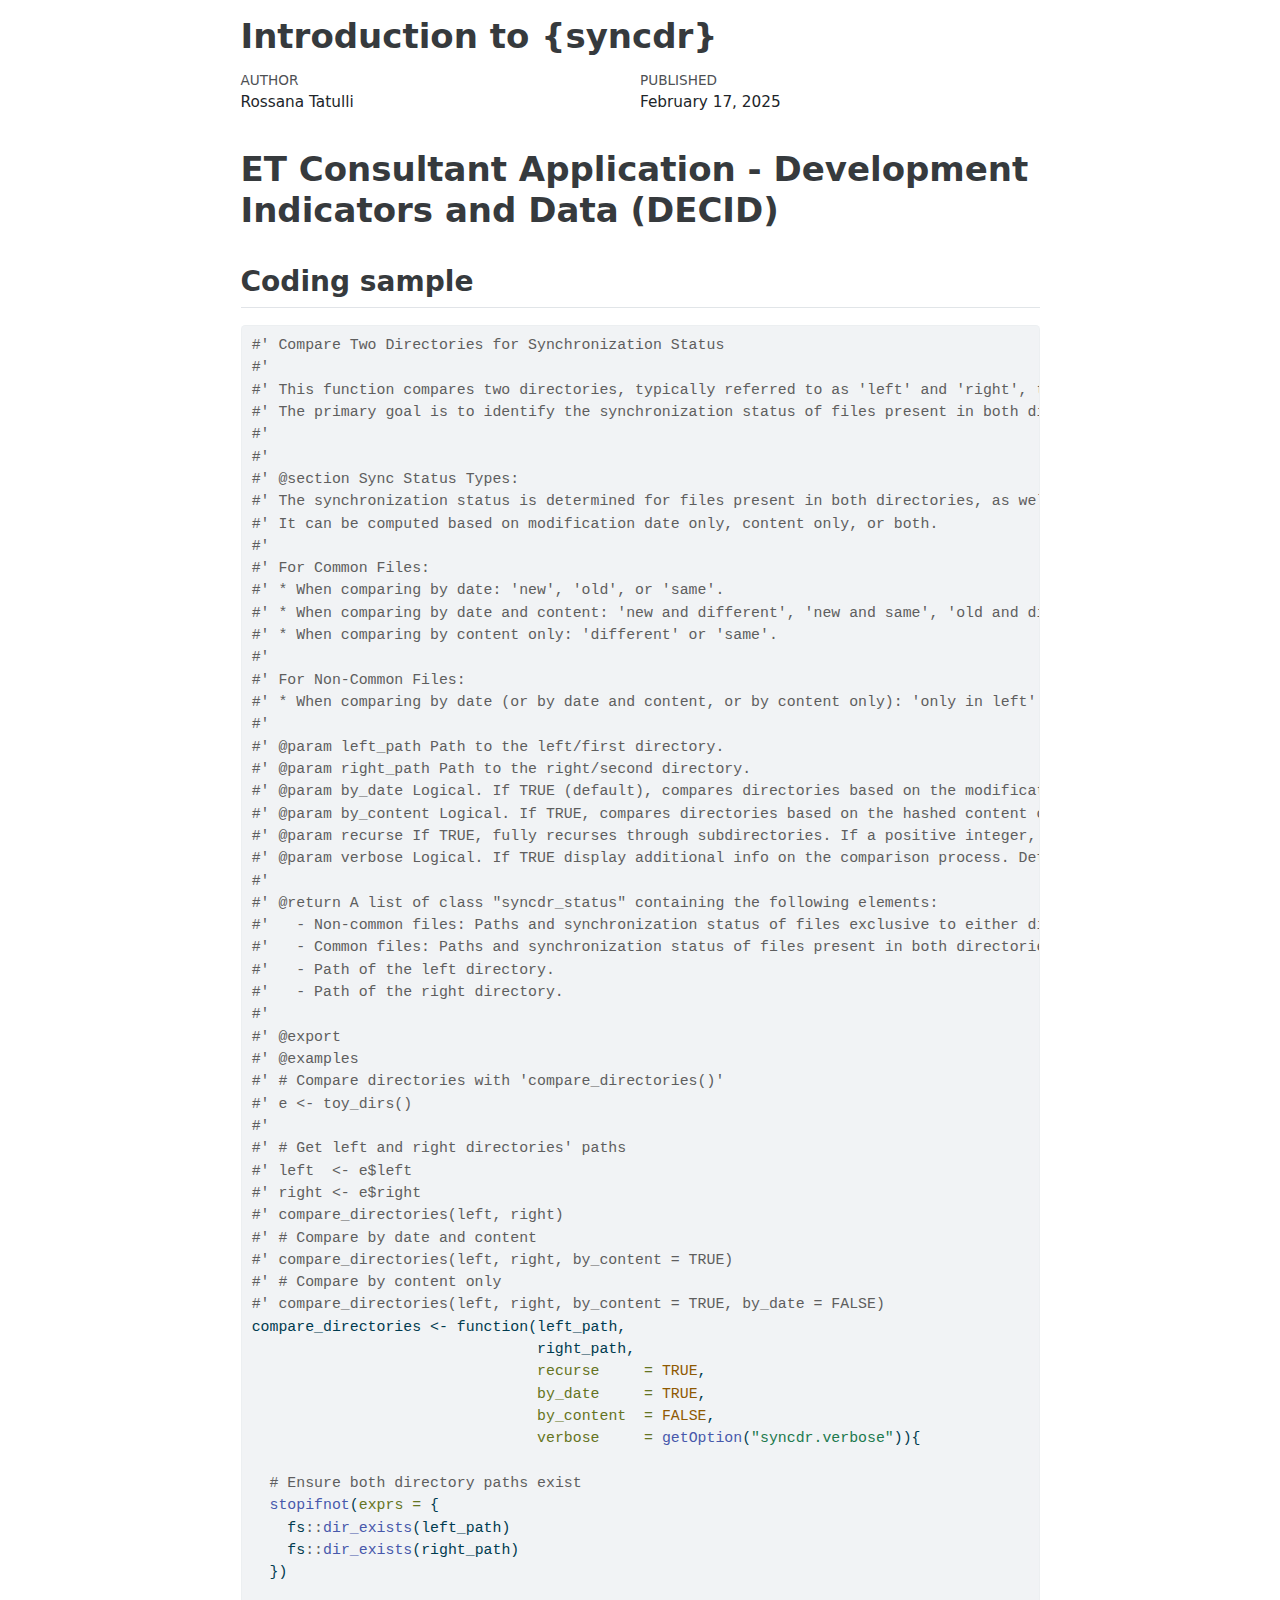
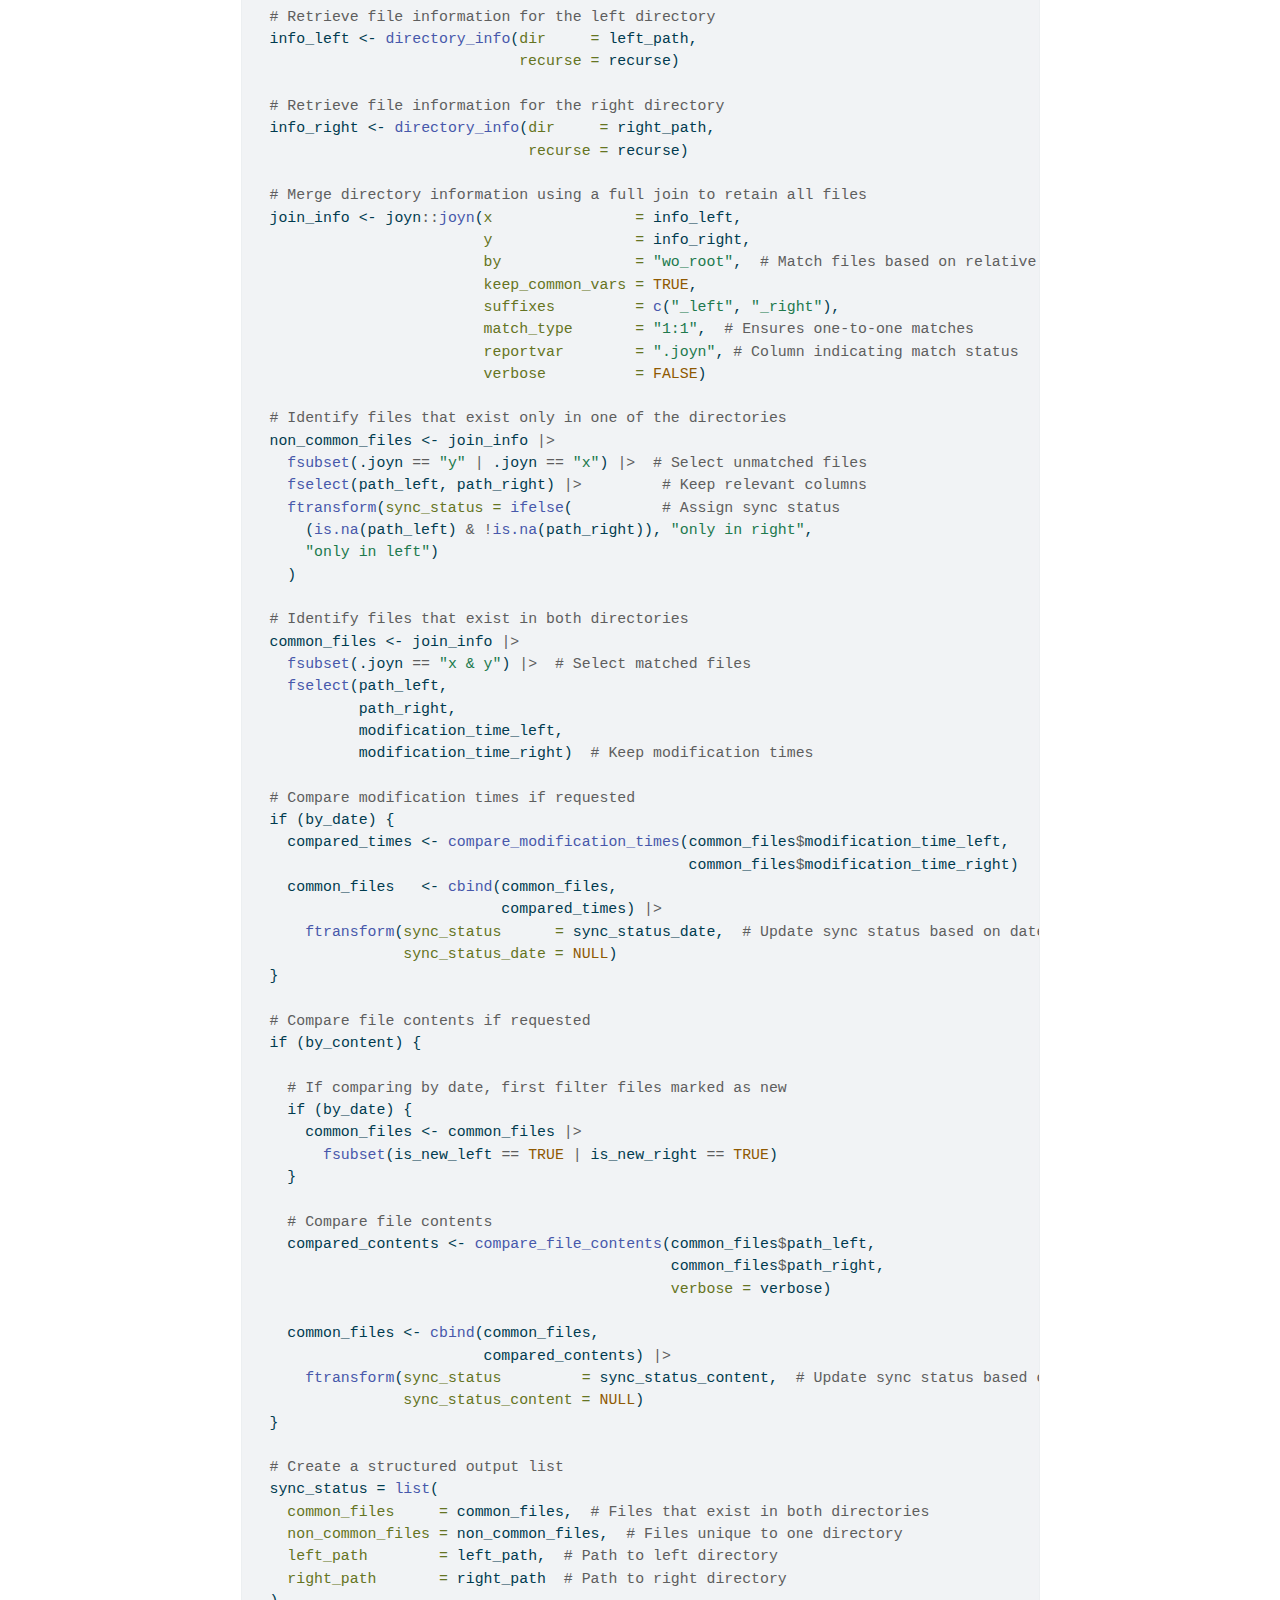
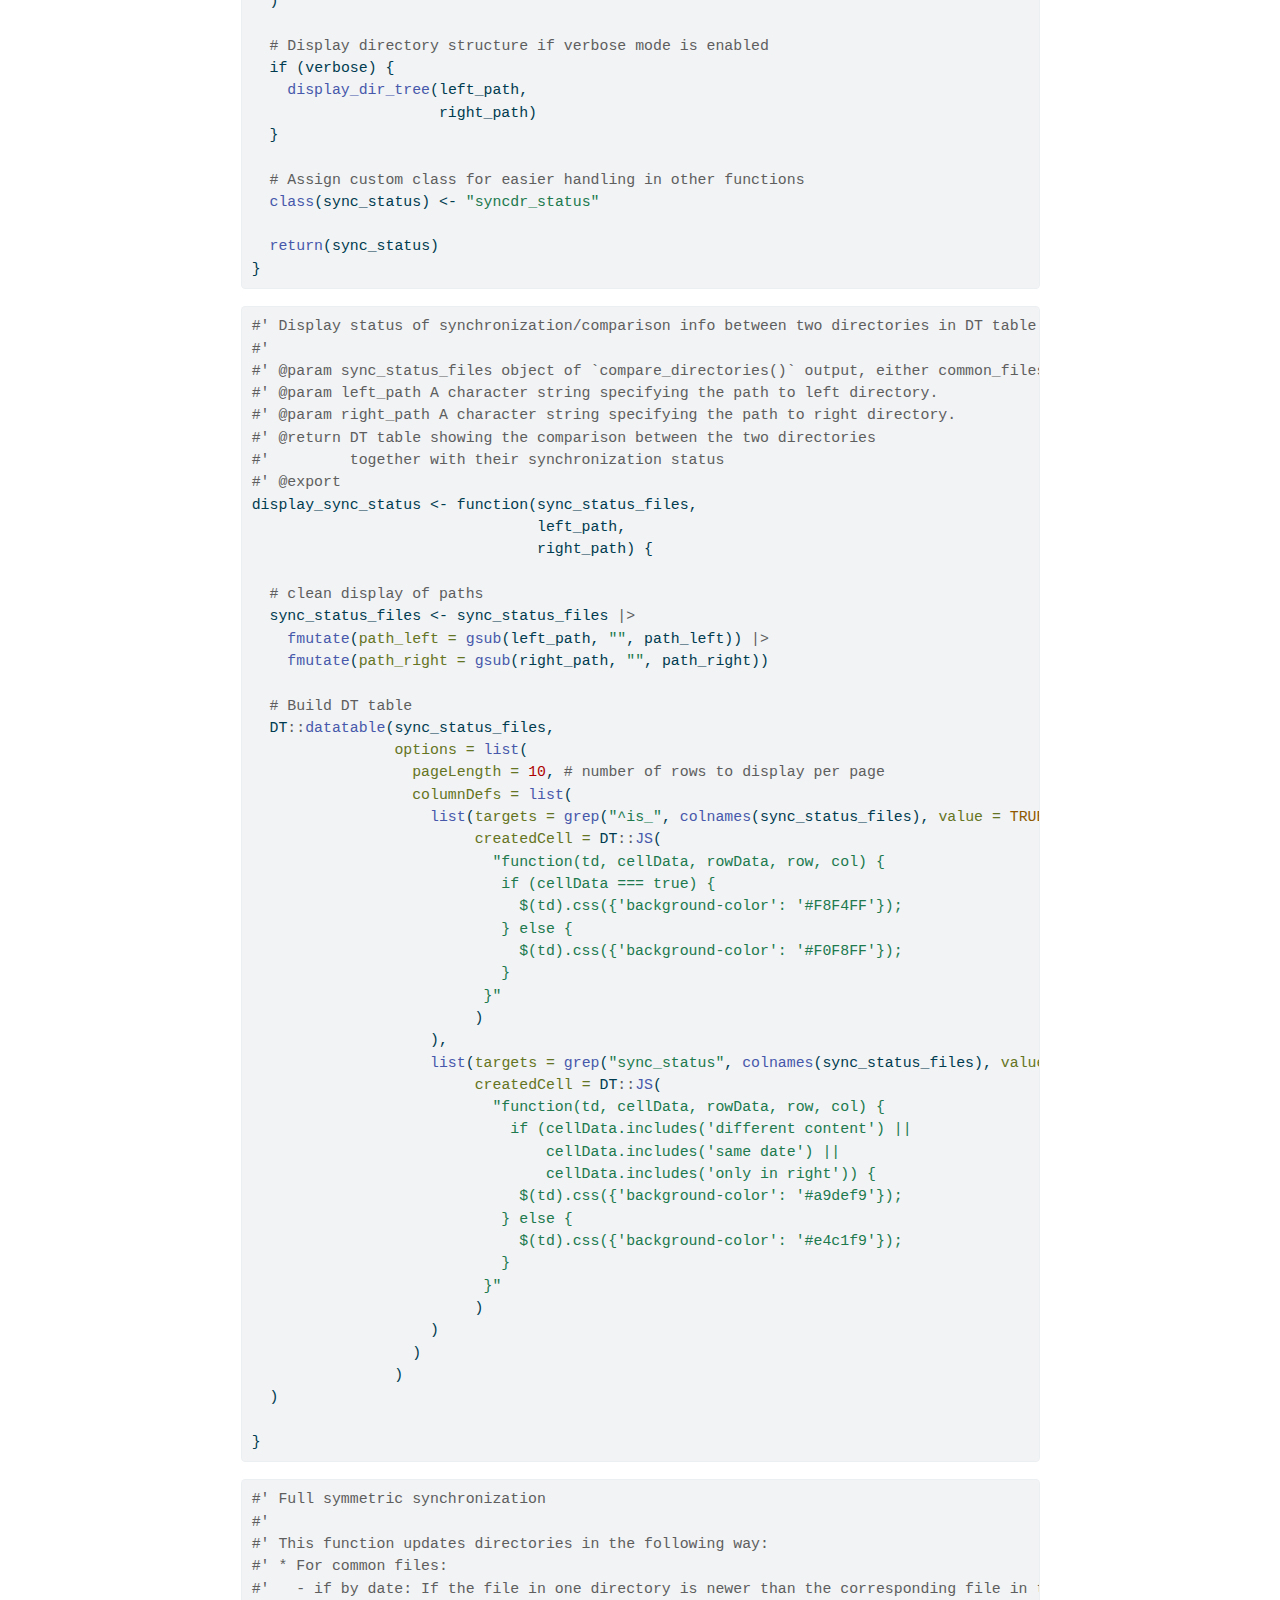
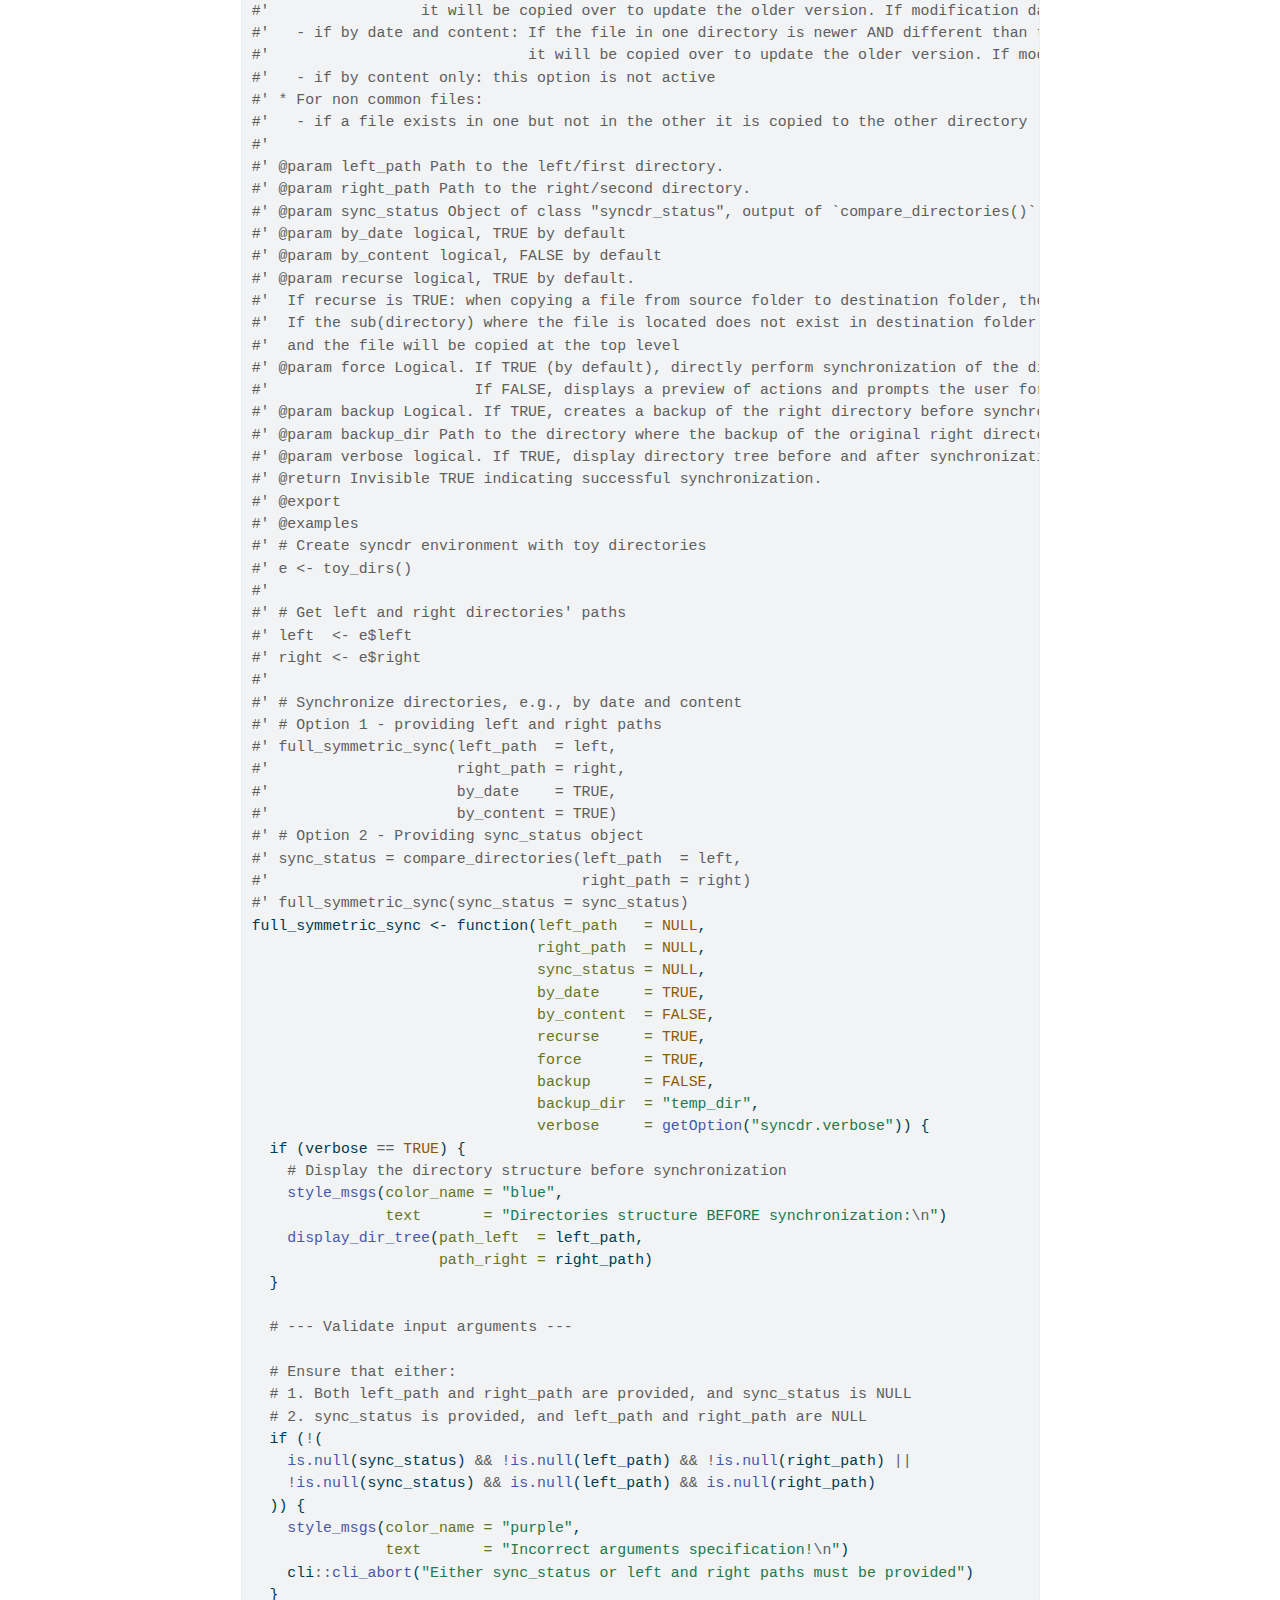
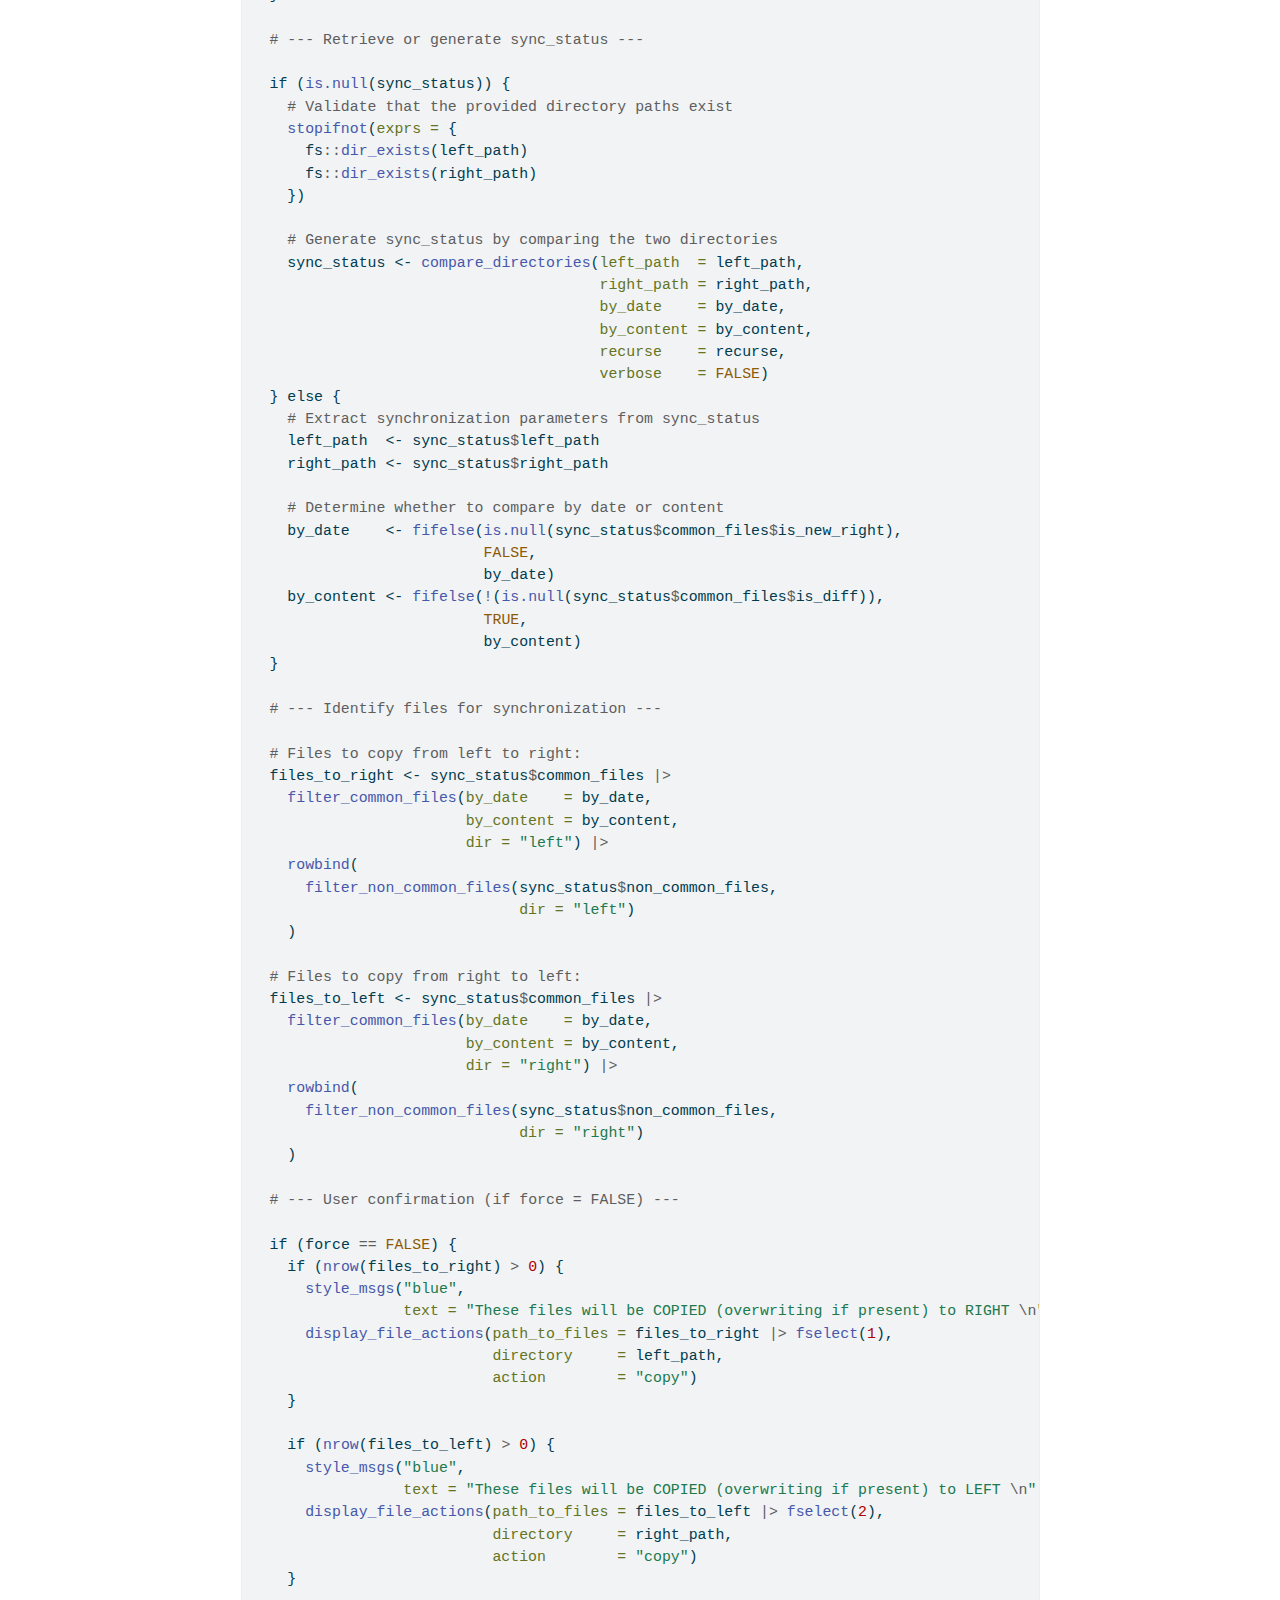
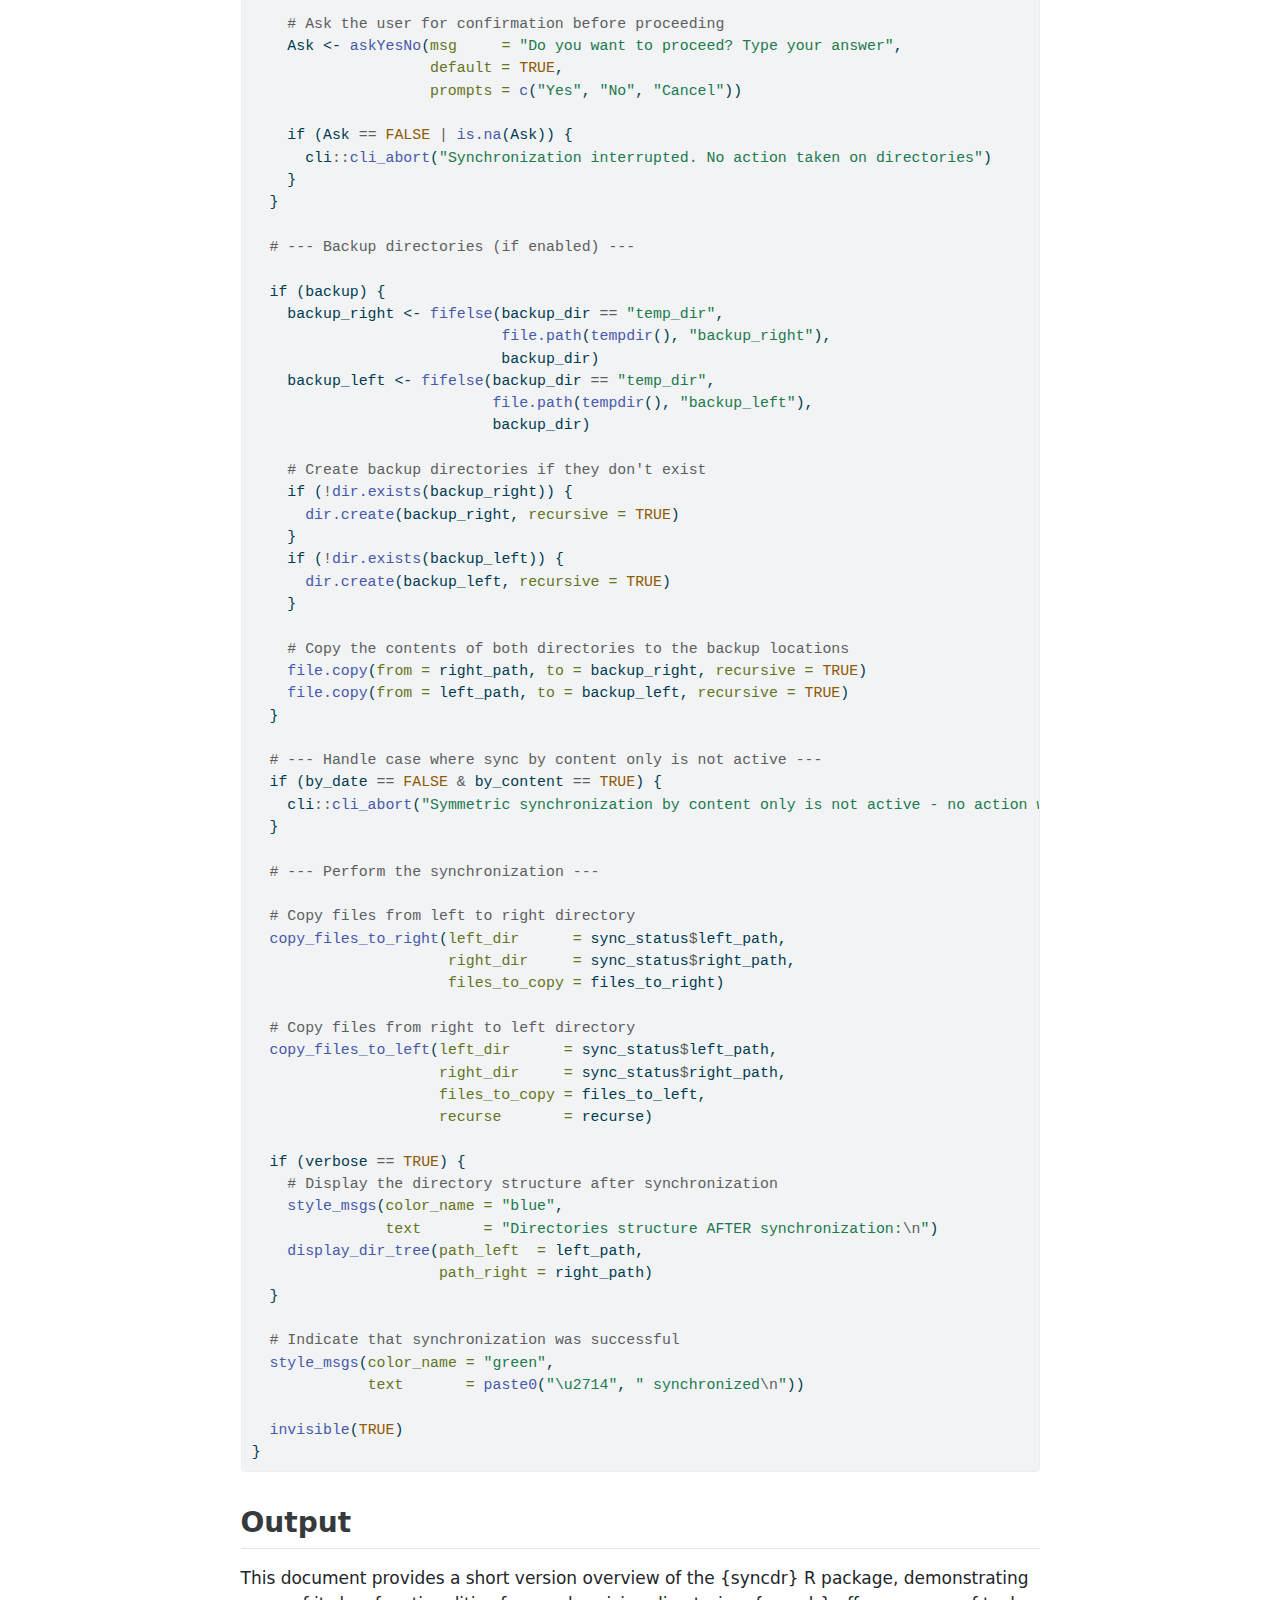
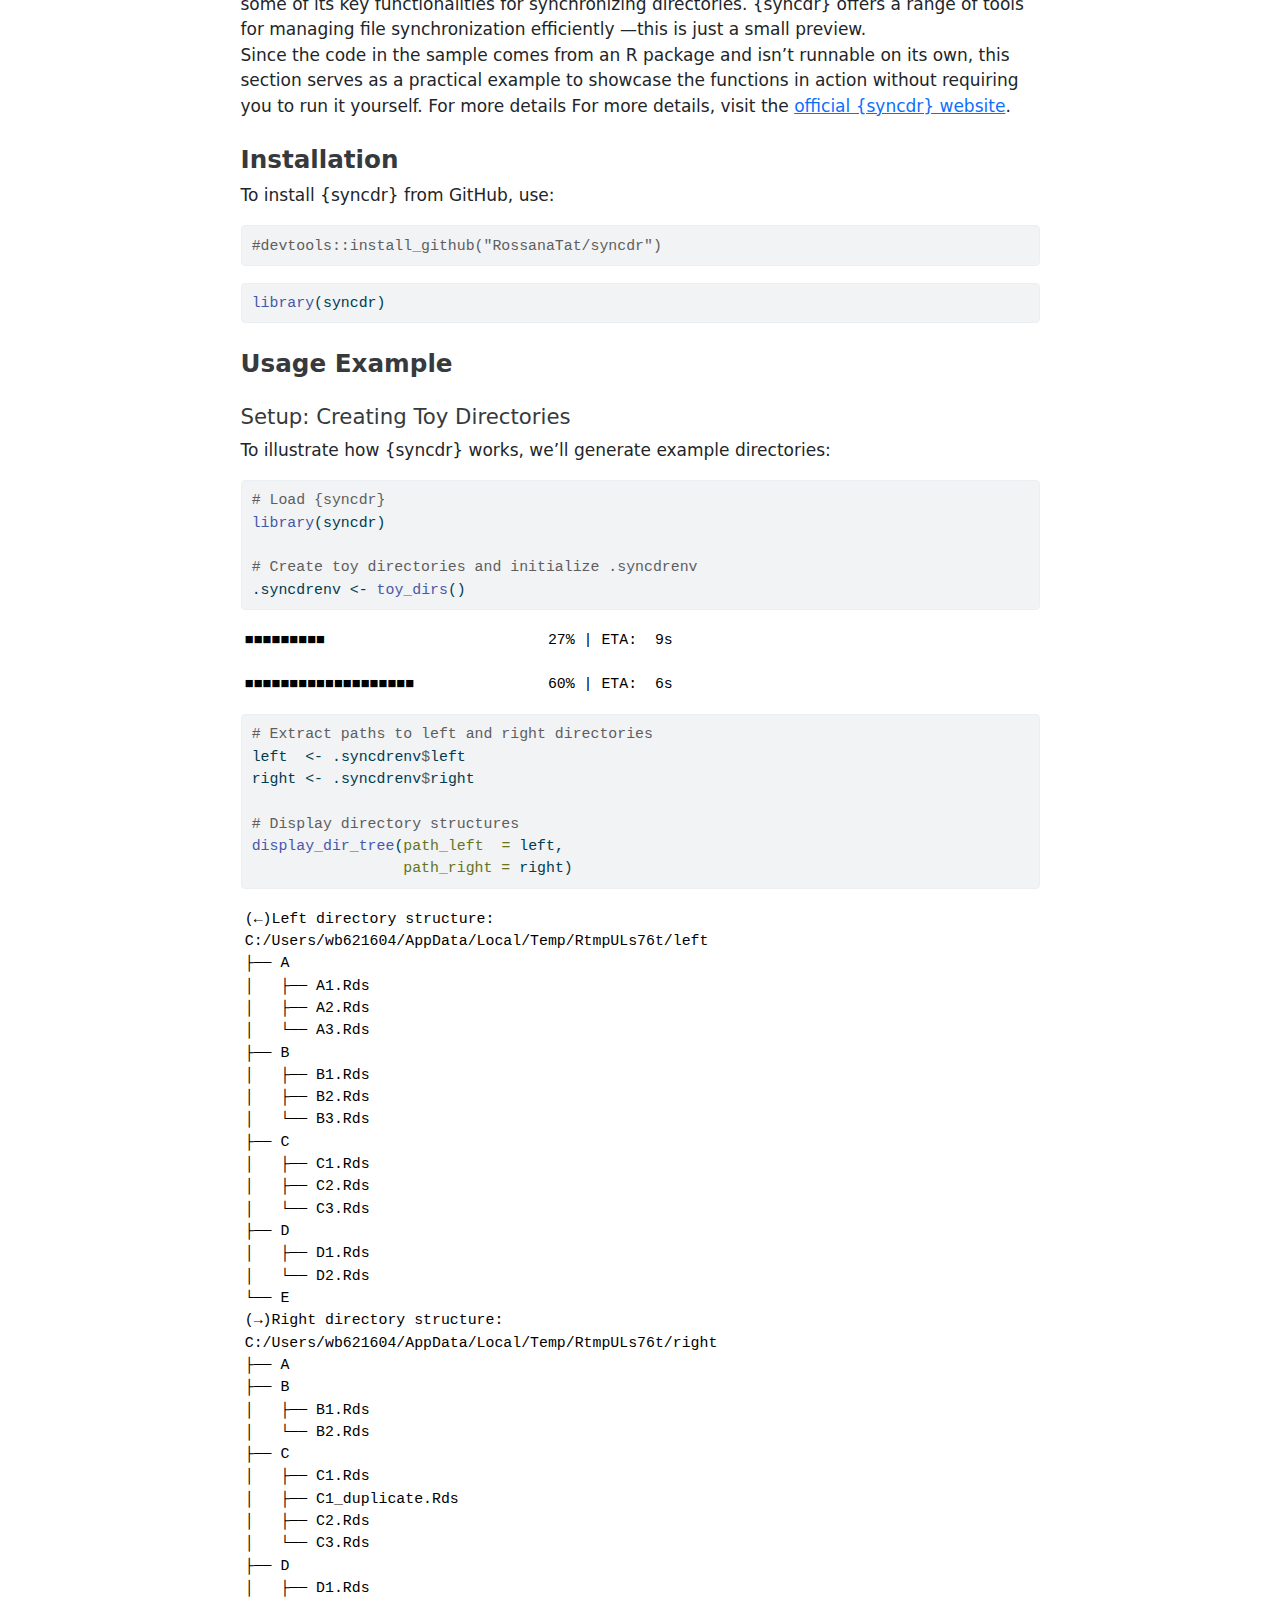
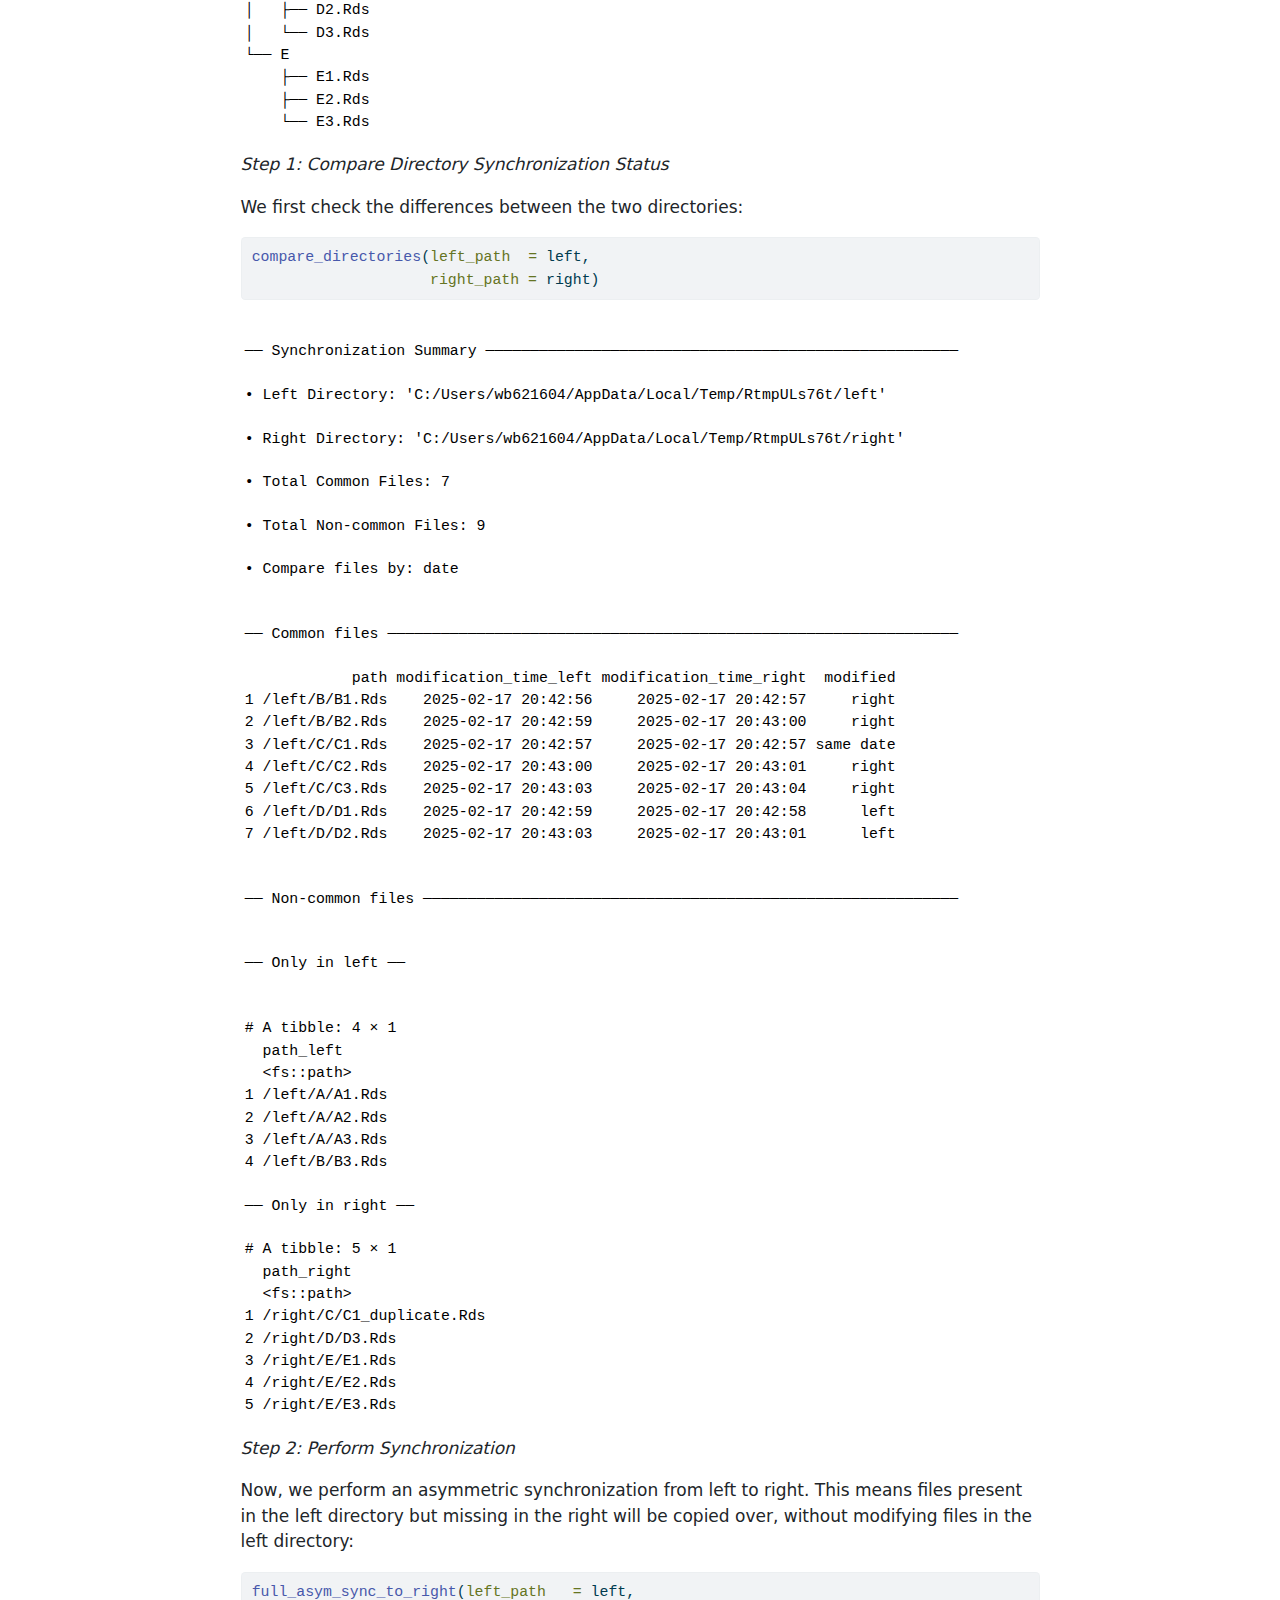
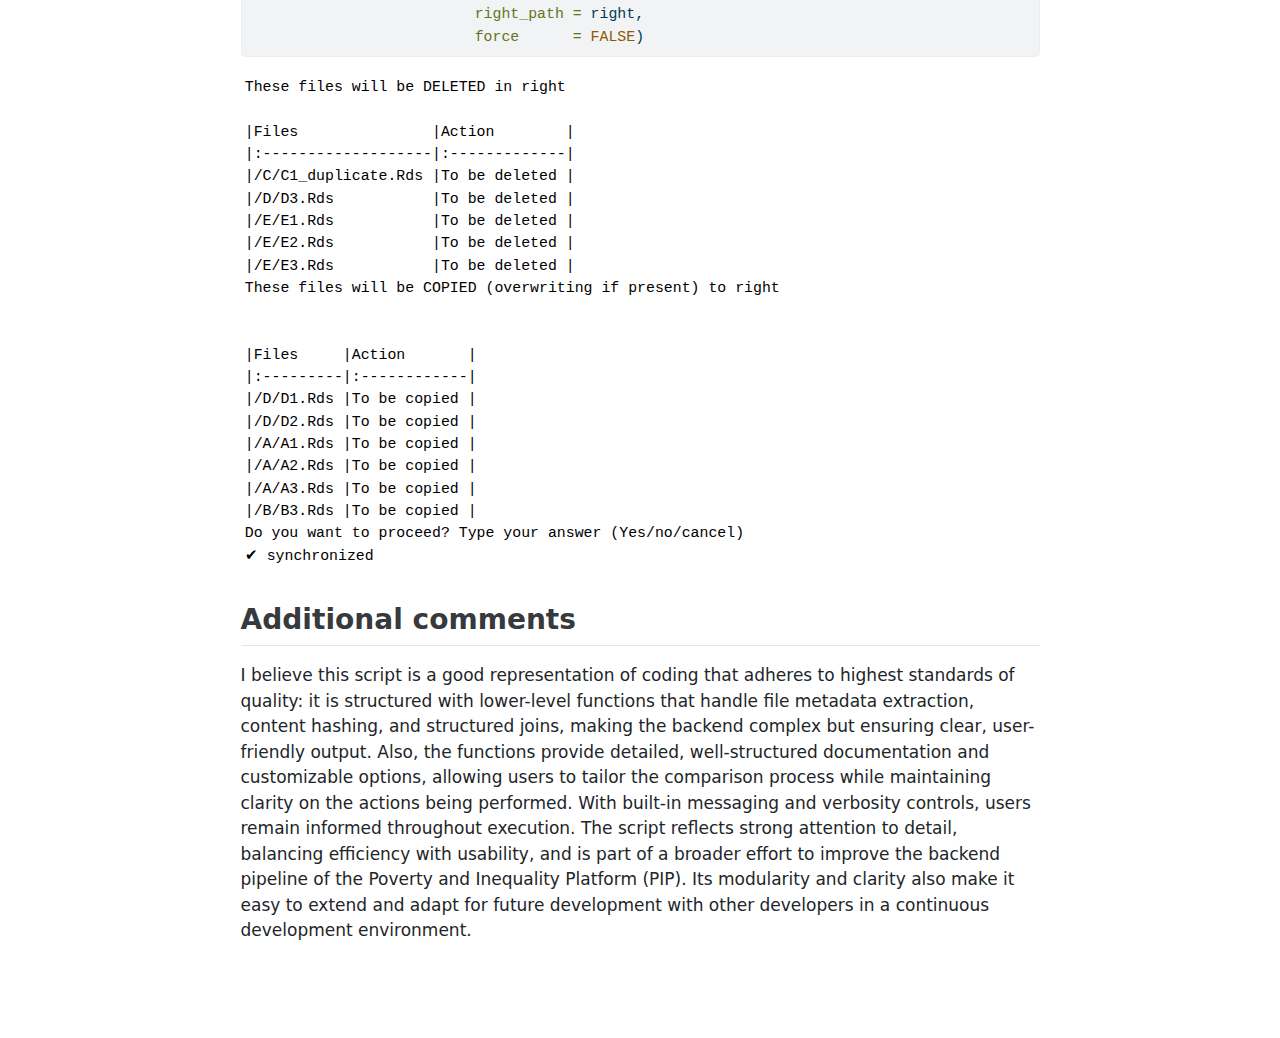
<file: index.html>
<!DOCTYPE html>
<html xmlns="http://www.w3.org/1999/xhtml" lang="en" xml:lang="en"><head>

<meta charset="utf-8">
<meta name="generator" content="quarto-1.3.450">

<meta name="viewport" content="width=device-width, initial-scale=1.0, user-scalable=yes">

<meta name="author" content="Rossana Tatulli">
<meta name="dcterms.date" content="2025-02-17">

<title>Introduction to {syncdr}</title>
<style>
code{white-space: pre-wrap;}
span.smallcaps{font-variant: small-caps;}
div.columns{display: flex; gap: min(4vw, 1.5em);}
div.column{flex: auto; overflow-x: auto;}
div.hanging-indent{margin-left: 1.5em; text-indent: -1.5em;}
ul.task-list{list-style: none;}
ul.task-list li input[type="checkbox"] {
  width: 0.8em;
  margin: 0 0.8em 0.2em -1em; /* quarto-specific, see https://github.com/quarto-dev/quarto-cli/issues/4556 */ 
  vertical-align: middle;
}
/* CSS for syntax highlighting */
pre > code.sourceCode { white-space: pre; position: relative; }
pre > code.sourceCode > span { display: inline-block; line-height: 1.25; }
pre > code.sourceCode > span:empty { height: 1.2em; }
.sourceCode { overflow: visible; }
code.sourceCode > span { color: inherit; text-decoration: inherit; }
div.sourceCode { margin: 1em 0; }
pre.sourceCode { margin: 0; }
@media screen {
div.sourceCode { overflow: auto; }
}
@media print {
pre > code.sourceCode { white-space: pre-wrap; }
pre > code.sourceCode > span { text-indent: -5em; padding-left: 5em; }
}
pre.numberSource code
  { counter-reset: source-line 0; }
pre.numberSource code > span
  { position: relative; left: -4em; counter-increment: source-line; }
pre.numberSource code > span > a:first-child::before
  { content: counter(source-line);
    position: relative; left: -1em; text-align: right; vertical-align: baseline;
    border: none; display: inline-block;
    -webkit-touch-callout: none; -webkit-user-select: none;
    -khtml-user-select: none; -moz-user-select: none;
    -ms-user-select: none; user-select: none;
    padding: 0 4px; width: 4em;
  }
pre.numberSource { margin-left: 3em;  padding-left: 4px; }
div.sourceCode
  {   }
@media screen {
pre > code.sourceCode > span > a:first-child::before { text-decoration: underline; }
}
</style>


<script src="index_files/libs/clipboard/clipboard.min.js"></script>
<script src="index_files/libs/quarto-html/quarto.js"></script>
<script src="index_files/libs/quarto-html/popper.min.js"></script>
<script src="index_files/libs/quarto-html/tippy.umd.min.js"></script>
<script src="index_files/libs/quarto-html/anchor.min.js"></script>
<link href="index_files/libs/quarto-html/tippy.css" rel="stylesheet">
<link href="index_files/libs/quarto-html/quarto-syntax-highlighting.css" rel="stylesheet" id="quarto-text-highlighting-styles">
<script src="index_files/libs/bootstrap/bootstrap.min.js"></script>
<link href="index_files/libs/bootstrap/bootstrap-icons.css" rel="stylesheet">
<link href="index_files/libs/bootstrap/bootstrap.min.css" rel="stylesheet" id="quarto-bootstrap" data-mode="light">


</head>

<body class="fullcontent">

<div id="quarto-content" class="page-columns page-rows-contents page-layout-article">

<main class="content" id="quarto-document-content">

<header id="title-block-header" class="quarto-title-block default">
<div class="quarto-title">
<h1 class="title">Introduction to {syncdr}</h1>
</div>



<div class="quarto-title-meta">

    <div>
    <div class="quarto-title-meta-heading">Author</div>
    <div class="quarto-title-meta-contents">
             <p>Rossana Tatulli </p>
          </div>
  </div>
    
    <div>
    <div class="quarto-title-meta-heading">Published</div>
    <div class="quarto-title-meta-contents">
      <p class="date">February 17, 2025</p>
    </div>
  </div>
  
    
  </div>
  

</header>

<section id="et-consultant-application---development-indicators-and-data-decid" class="level1">
<h1>ET Consultant Application - Development Indicators and Data (DECID)</h1>
<section id="coding-sample" class="level2">
<h2 class="anchored" data-anchor-id="coding-sample">Coding sample</h2>
<div class="cell">
<div class="sourceCode cell-code" id="cb1"><pre class="sourceCode r code-with-copy"><code class="sourceCode r"><span id="cb1-1"><a href="#cb1-1" aria-hidden="true" tabindex="-1"></a><span class="co">#' Compare Two Directories for Synchronization Status</span></span>
<span id="cb1-2"><a href="#cb1-2" aria-hidden="true" tabindex="-1"></a><span class="co">#'</span></span>
<span id="cb1-3"><a href="#cb1-3" aria-hidden="true" tabindex="-1"></a><span class="co">#' This function compares two directories, typically referred to as 'left' and 'right', to determine their synchronization status at the file level.</span></span>
<span id="cb1-4"><a href="#cb1-4" aria-hidden="true" tabindex="-1"></a><span class="co">#' The primary goal is to identify the synchronization status of files present in both directories and those exclusive to either directory.</span></span>
<span id="cb1-5"><a href="#cb1-5" aria-hidden="true" tabindex="-1"></a><span class="co">#'</span></span>
<span id="cb1-6"><a href="#cb1-6" aria-hidden="true" tabindex="-1"></a><span class="co">#'</span></span>
<span id="cb1-7"><a href="#cb1-7" aria-hidden="true" tabindex="-1"></a><span class="co">#' @section Sync Status Types:</span></span>
<span id="cb1-8"><a href="#cb1-8" aria-hidden="true" tabindex="-1"></a><span class="co">#' The synchronization status is determined for files present in both directories, as well as for files exclusive to either directory.</span></span>
<span id="cb1-9"><a href="#cb1-9" aria-hidden="true" tabindex="-1"></a><span class="co">#' It can be computed based on modification date only, content only, or both.</span></span>
<span id="cb1-10"><a href="#cb1-10" aria-hidden="true" tabindex="-1"></a><span class="co">#'</span></span>
<span id="cb1-11"><a href="#cb1-11" aria-hidden="true" tabindex="-1"></a><span class="co">#' For Common Files:</span></span>
<span id="cb1-12"><a href="#cb1-12" aria-hidden="true" tabindex="-1"></a><span class="co">#' * When comparing by date: 'new', 'old', or 'same'.</span></span>
<span id="cb1-13"><a href="#cb1-13" aria-hidden="true" tabindex="-1"></a><span class="co">#' * When comparing by date and content: 'new and different', 'new and same', 'old and different', 'old and same', 'same and different', or 'same and same'.</span></span>
<span id="cb1-14"><a href="#cb1-14" aria-hidden="true" tabindex="-1"></a><span class="co">#' * When comparing by content only: 'different' or 'same'.</span></span>
<span id="cb1-15"><a href="#cb1-15" aria-hidden="true" tabindex="-1"></a><span class="co">#'</span></span>
<span id="cb1-16"><a href="#cb1-16" aria-hidden="true" tabindex="-1"></a><span class="co">#' For Non-Common Files:</span></span>
<span id="cb1-17"><a href="#cb1-17" aria-hidden="true" tabindex="-1"></a><span class="co">#' * When comparing by date (or by date and content, or by content only): 'only in left' or 'only in right'.</span></span>
<span id="cb1-18"><a href="#cb1-18" aria-hidden="true" tabindex="-1"></a><span class="co">#'</span></span>
<span id="cb1-19"><a href="#cb1-19" aria-hidden="true" tabindex="-1"></a><span class="co">#' @param left_path Path to the left/first directory.</span></span>
<span id="cb1-20"><a href="#cb1-20" aria-hidden="true" tabindex="-1"></a><span class="co">#' @param right_path Path to the right/second directory.</span></span>
<span id="cb1-21"><a href="#cb1-21" aria-hidden="true" tabindex="-1"></a><span class="co">#' @param by_date Logical. If TRUE (default), compares directories based on the modification date of common files.</span></span>
<span id="cb1-22"><a href="#cb1-22" aria-hidden="true" tabindex="-1"></a><span class="co">#' @param by_content Logical. If TRUE, compares directories based on the hashed content of common files. Default is FALSE</span></span>
<span id="cb1-23"><a href="#cb1-23" aria-hidden="true" tabindex="-1"></a><span class="co">#' @param recurse If TRUE, fully recurses through subdirectories. If a positive integer, specifies the number of levels to recurse.</span></span>
<span id="cb1-24"><a href="#cb1-24" aria-hidden="true" tabindex="-1"></a><span class="co">#' @param verbose Logical. If TRUE display additional info on the comparison process. Default is FALSE</span></span>
<span id="cb1-25"><a href="#cb1-25" aria-hidden="true" tabindex="-1"></a><span class="co">#'</span></span>
<span id="cb1-26"><a href="#cb1-26" aria-hidden="true" tabindex="-1"></a><span class="co">#' @return A list of class "syncdr_status" containing the following elements:</span></span>
<span id="cb1-27"><a href="#cb1-27" aria-hidden="true" tabindex="-1"></a><span class="co">#'   - Non-common files: Paths and synchronization status of files exclusive to either directory.</span></span>
<span id="cb1-28"><a href="#cb1-28" aria-hidden="true" tabindex="-1"></a><span class="co">#'   - Common files: Paths and synchronization status of files present in both directories.</span></span>
<span id="cb1-29"><a href="#cb1-29" aria-hidden="true" tabindex="-1"></a><span class="co">#'   - Path of the left directory.</span></span>
<span id="cb1-30"><a href="#cb1-30" aria-hidden="true" tabindex="-1"></a><span class="co">#'   - Path of the right directory.</span></span>
<span id="cb1-31"><a href="#cb1-31" aria-hidden="true" tabindex="-1"></a><span class="co">#'</span></span>
<span id="cb1-32"><a href="#cb1-32" aria-hidden="true" tabindex="-1"></a><span class="co">#' @export</span></span>
<span id="cb1-33"><a href="#cb1-33" aria-hidden="true" tabindex="-1"></a><span class="co">#' @examples</span></span>
<span id="cb1-34"><a href="#cb1-34" aria-hidden="true" tabindex="-1"></a><span class="co">#' # Compare directories with 'compare_directories()'</span></span>
<span id="cb1-35"><a href="#cb1-35" aria-hidden="true" tabindex="-1"></a><span class="co">#' e &lt;- toy_dirs()</span></span>
<span id="cb1-36"><a href="#cb1-36" aria-hidden="true" tabindex="-1"></a><span class="co">#'</span></span>
<span id="cb1-37"><a href="#cb1-37" aria-hidden="true" tabindex="-1"></a><span class="co">#' # Get left and right directories' paths</span></span>
<span id="cb1-38"><a href="#cb1-38" aria-hidden="true" tabindex="-1"></a><span class="co">#' left  &lt;- e$left</span></span>
<span id="cb1-39"><a href="#cb1-39" aria-hidden="true" tabindex="-1"></a><span class="co">#' right &lt;- e$right</span></span>
<span id="cb1-40"><a href="#cb1-40" aria-hidden="true" tabindex="-1"></a><span class="co">#' compare_directories(left, right)</span></span>
<span id="cb1-41"><a href="#cb1-41" aria-hidden="true" tabindex="-1"></a><span class="co">#' # Compare by date and content</span></span>
<span id="cb1-42"><a href="#cb1-42" aria-hidden="true" tabindex="-1"></a><span class="co">#' compare_directories(left, right, by_content = TRUE)</span></span>
<span id="cb1-43"><a href="#cb1-43" aria-hidden="true" tabindex="-1"></a><span class="co">#' # Compare by content only</span></span>
<span id="cb1-44"><a href="#cb1-44" aria-hidden="true" tabindex="-1"></a><span class="co">#' compare_directories(left, right, by_content = TRUE, by_date = FALSE)</span></span>
<span id="cb1-45"><a href="#cb1-45" aria-hidden="true" tabindex="-1"></a>compare_directories <span class="ot">&lt;-</span> <span class="cf">function</span>(left_path,</span>
<span id="cb1-46"><a href="#cb1-46" aria-hidden="true" tabindex="-1"></a>                                right_path,</span>
<span id="cb1-47"><a href="#cb1-47" aria-hidden="true" tabindex="-1"></a>                                <span class="at">recurse     =</span> <span class="cn">TRUE</span>,</span>
<span id="cb1-48"><a href="#cb1-48" aria-hidden="true" tabindex="-1"></a>                                <span class="at">by_date     =</span> <span class="cn">TRUE</span>,</span>
<span id="cb1-49"><a href="#cb1-49" aria-hidden="true" tabindex="-1"></a>                                <span class="at">by_content  =</span> <span class="cn">FALSE</span>,</span>
<span id="cb1-50"><a href="#cb1-50" aria-hidden="true" tabindex="-1"></a>                                <span class="at">verbose     =</span> <span class="fu">getOption</span>(<span class="st">"syncdr.verbose"</span>)){</span>
<span id="cb1-51"><a href="#cb1-51" aria-hidden="true" tabindex="-1"></a></span>
<span id="cb1-52"><a href="#cb1-52" aria-hidden="true" tabindex="-1"></a>  <span class="co"># Ensure both directory paths exist</span></span>
<span id="cb1-53"><a href="#cb1-53" aria-hidden="true" tabindex="-1"></a>  <span class="fu">stopifnot</span>(<span class="at">exprs =</span> {</span>
<span id="cb1-54"><a href="#cb1-54" aria-hidden="true" tabindex="-1"></a>    fs<span class="sc">::</span><span class="fu">dir_exists</span>(left_path)</span>
<span id="cb1-55"><a href="#cb1-55" aria-hidden="true" tabindex="-1"></a>    fs<span class="sc">::</span><span class="fu">dir_exists</span>(right_path)</span>
<span id="cb1-56"><a href="#cb1-56" aria-hidden="true" tabindex="-1"></a>  })</span>
<span id="cb1-57"><a href="#cb1-57" aria-hidden="true" tabindex="-1"></a></span>
<span id="cb1-58"><a href="#cb1-58" aria-hidden="true" tabindex="-1"></a>  <span class="co"># Retrieve file information for the left directory</span></span>
<span id="cb1-59"><a href="#cb1-59" aria-hidden="true" tabindex="-1"></a>  info_left <span class="ot">&lt;-</span> <span class="fu">directory_info</span>(<span class="at">dir     =</span> left_path,</span>
<span id="cb1-60"><a href="#cb1-60" aria-hidden="true" tabindex="-1"></a>                              <span class="at">recurse =</span> recurse)</span>
<span id="cb1-61"><a href="#cb1-61" aria-hidden="true" tabindex="-1"></a></span>
<span id="cb1-62"><a href="#cb1-62" aria-hidden="true" tabindex="-1"></a>  <span class="co"># Retrieve file information for the right directory</span></span>
<span id="cb1-63"><a href="#cb1-63" aria-hidden="true" tabindex="-1"></a>  info_right <span class="ot">&lt;-</span> <span class="fu">directory_info</span>(<span class="at">dir     =</span> right_path,</span>
<span id="cb1-64"><a href="#cb1-64" aria-hidden="true" tabindex="-1"></a>                               <span class="at">recurse =</span> recurse)</span>
<span id="cb1-65"><a href="#cb1-65" aria-hidden="true" tabindex="-1"></a></span>
<span id="cb1-66"><a href="#cb1-66" aria-hidden="true" tabindex="-1"></a>  <span class="co"># Merge directory information using a full join to retain all files</span></span>
<span id="cb1-67"><a href="#cb1-67" aria-hidden="true" tabindex="-1"></a>  join_info <span class="ot">&lt;-</span> joyn<span class="sc">::</span><span class="fu">joyn</span>(<span class="at">x                =</span> info_left,</span>
<span id="cb1-68"><a href="#cb1-68" aria-hidden="true" tabindex="-1"></a>                          <span class="at">y                =</span> info_right,</span>
<span id="cb1-69"><a href="#cb1-69" aria-hidden="true" tabindex="-1"></a>                          <span class="at">by               =</span> <span class="st">"wo_root"</span>,  <span class="co"># Match files based on relative path</span></span>
<span id="cb1-70"><a href="#cb1-70" aria-hidden="true" tabindex="-1"></a>                          <span class="at">keep_common_vars =</span> <span class="cn">TRUE</span>,</span>
<span id="cb1-71"><a href="#cb1-71" aria-hidden="true" tabindex="-1"></a>                          <span class="at">suffixes         =</span> <span class="fu">c</span>(<span class="st">"_left"</span>, <span class="st">"_right"</span>),</span>
<span id="cb1-72"><a href="#cb1-72" aria-hidden="true" tabindex="-1"></a>                          <span class="at">match_type       =</span> <span class="st">"1:1"</span>,  <span class="co"># Ensures one-to-one matches</span></span>
<span id="cb1-73"><a href="#cb1-73" aria-hidden="true" tabindex="-1"></a>                          <span class="at">reportvar        =</span> <span class="st">".joyn"</span>, <span class="co"># Column indicating match status</span></span>
<span id="cb1-74"><a href="#cb1-74" aria-hidden="true" tabindex="-1"></a>                          <span class="at">verbose          =</span> <span class="cn">FALSE</span>)</span>
<span id="cb1-75"><a href="#cb1-75" aria-hidden="true" tabindex="-1"></a></span>
<span id="cb1-76"><a href="#cb1-76" aria-hidden="true" tabindex="-1"></a>  <span class="co"># Identify files that exist only in one of the directories</span></span>
<span id="cb1-77"><a href="#cb1-77" aria-hidden="true" tabindex="-1"></a>  non_common_files <span class="ot">&lt;-</span> join_info <span class="sc">|&gt;</span></span>
<span id="cb1-78"><a href="#cb1-78" aria-hidden="true" tabindex="-1"></a>    <span class="fu">fsubset</span>(.joyn <span class="sc">==</span> <span class="st">"y"</span> <span class="sc">|</span> .joyn <span class="sc">==</span> <span class="st">"x"</span>) <span class="sc">|&gt;</span>  <span class="co"># Select unmatched files</span></span>
<span id="cb1-79"><a href="#cb1-79" aria-hidden="true" tabindex="-1"></a>    <span class="fu">fselect</span>(path_left, path_right) <span class="sc">|&gt;</span>         <span class="co"># Keep relevant columns</span></span>
<span id="cb1-80"><a href="#cb1-80" aria-hidden="true" tabindex="-1"></a>    <span class="fu">ftransform</span>(<span class="at">sync_status =</span> <span class="fu">ifelse</span>(          <span class="co"># Assign sync status</span></span>
<span id="cb1-81"><a href="#cb1-81" aria-hidden="true" tabindex="-1"></a>      (<span class="fu">is.na</span>(path_left) <span class="sc">&amp;</span> <span class="sc">!</span><span class="fu">is.na</span>(path_right)), <span class="st">"only in right"</span>,</span>
<span id="cb1-82"><a href="#cb1-82" aria-hidden="true" tabindex="-1"></a>      <span class="st">"only in left"</span>)</span>
<span id="cb1-83"><a href="#cb1-83" aria-hidden="true" tabindex="-1"></a>    )</span>
<span id="cb1-84"><a href="#cb1-84" aria-hidden="true" tabindex="-1"></a></span>
<span id="cb1-85"><a href="#cb1-85" aria-hidden="true" tabindex="-1"></a>  <span class="co"># Identify files that exist in both directories</span></span>
<span id="cb1-86"><a href="#cb1-86" aria-hidden="true" tabindex="-1"></a>  common_files <span class="ot">&lt;-</span> join_info <span class="sc">|&gt;</span></span>
<span id="cb1-87"><a href="#cb1-87" aria-hidden="true" tabindex="-1"></a>    <span class="fu">fsubset</span>(.joyn <span class="sc">==</span> <span class="st">"x &amp; y"</span>) <span class="sc">|&gt;</span>  <span class="co"># Select matched files</span></span>
<span id="cb1-88"><a href="#cb1-88" aria-hidden="true" tabindex="-1"></a>    <span class="fu">fselect</span>(path_left,</span>
<span id="cb1-89"><a href="#cb1-89" aria-hidden="true" tabindex="-1"></a>            path_right,</span>
<span id="cb1-90"><a href="#cb1-90" aria-hidden="true" tabindex="-1"></a>            modification_time_left,</span>
<span id="cb1-91"><a href="#cb1-91" aria-hidden="true" tabindex="-1"></a>            modification_time_right)  <span class="co"># Keep modification times</span></span>
<span id="cb1-92"><a href="#cb1-92" aria-hidden="true" tabindex="-1"></a></span>
<span id="cb1-93"><a href="#cb1-93" aria-hidden="true" tabindex="-1"></a>  <span class="co"># Compare modification times if requested</span></span>
<span id="cb1-94"><a href="#cb1-94" aria-hidden="true" tabindex="-1"></a>  <span class="cf">if</span> (by_date) {</span>
<span id="cb1-95"><a href="#cb1-95" aria-hidden="true" tabindex="-1"></a>    compared_times <span class="ot">&lt;-</span> <span class="fu">compare_modification_times</span>(common_files<span class="sc">$</span>modification_time_left,</span>
<span id="cb1-96"><a href="#cb1-96" aria-hidden="true" tabindex="-1"></a>                                                 common_files<span class="sc">$</span>modification_time_right)</span>
<span id="cb1-97"><a href="#cb1-97" aria-hidden="true" tabindex="-1"></a>    common_files   <span class="ot">&lt;-</span> <span class="fu">cbind</span>(common_files,</span>
<span id="cb1-98"><a href="#cb1-98" aria-hidden="true" tabindex="-1"></a>                            compared_times) <span class="sc">|&gt;</span></span>
<span id="cb1-99"><a href="#cb1-99" aria-hidden="true" tabindex="-1"></a>      <span class="fu">ftransform</span>(<span class="at">sync_status      =</span> sync_status_date,  <span class="co"># Update sync status based on dates</span></span>
<span id="cb1-100"><a href="#cb1-100" aria-hidden="true" tabindex="-1"></a>                 <span class="at">sync_status_date =</span> <span class="cn">NULL</span>)</span>
<span id="cb1-101"><a href="#cb1-101" aria-hidden="true" tabindex="-1"></a>  }</span>
<span id="cb1-102"><a href="#cb1-102" aria-hidden="true" tabindex="-1"></a></span>
<span id="cb1-103"><a href="#cb1-103" aria-hidden="true" tabindex="-1"></a>  <span class="co"># Compare file contents if requested</span></span>
<span id="cb1-104"><a href="#cb1-104" aria-hidden="true" tabindex="-1"></a>  <span class="cf">if</span> (by_content) {</span>
<span id="cb1-105"><a href="#cb1-105" aria-hidden="true" tabindex="-1"></a></span>
<span id="cb1-106"><a href="#cb1-106" aria-hidden="true" tabindex="-1"></a>    <span class="co"># If comparing by date, first filter files marked as new</span></span>
<span id="cb1-107"><a href="#cb1-107" aria-hidden="true" tabindex="-1"></a>    <span class="cf">if</span> (by_date) {</span>
<span id="cb1-108"><a href="#cb1-108" aria-hidden="true" tabindex="-1"></a>      common_files <span class="ot">&lt;-</span> common_files <span class="sc">|&gt;</span></span>
<span id="cb1-109"><a href="#cb1-109" aria-hidden="true" tabindex="-1"></a>        <span class="fu">fsubset</span>(is_new_left <span class="sc">==</span> <span class="cn">TRUE</span> <span class="sc">|</span> is_new_right <span class="sc">==</span> <span class="cn">TRUE</span>)</span>
<span id="cb1-110"><a href="#cb1-110" aria-hidden="true" tabindex="-1"></a>    }</span>
<span id="cb1-111"><a href="#cb1-111" aria-hidden="true" tabindex="-1"></a></span>
<span id="cb1-112"><a href="#cb1-112" aria-hidden="true" tabindex="-1"></a>    <span class="co"># Compare file contents</span></span>
<span id="cb1-113"><a href="#cb1-113" aria-hidden="true" tabindex="-1"></a>    compared_contents <span class="ot">&lt;-</span> <span class="fu">compare_file_contents</span>(common_files<span class="sc">$</span>path_left,</span>
<span id="cb1-114"><a href="#cb1-114" aria-hidden="true" tabindex="-1"></a>                                               common_files<span class="sc">$</span>path_right,</span>
<span id="cb1-115"><a href="#cb1-115" aria-hidden="true" tabindex="-1"></a>                                               <span class="at">verbose =</span> verbose)</span>
<span id="cb1-116"><a href="#cb1-116" aria-hidden="true" tabindex="-1"></a></span>
<span id="cb1-117"><a href="#cb1-117" aria-hidden="true" tabindex="-1"></a>    common_files <span class="ot">&lt;-</span> <span class="fu">cbind</span>(common_files,</span>
<span id="cb1-118"><a href="#cb1-118" aria-hidden="true" tabindex="-1"></a>                          compared_contents) <span class="sc">|&gt;</span></span>
<span id="cb1-119"><a href="#cb1-119" aria-hidden="true" tabindex="-1"></a>      <span class="fu">ftransform</span>(<span class="at">sync_status         =</span> sync_status_content,  <span class="co"># Update sync status based on content</span></span>
<span id="cb1-120"><a href="#cb1-120" aria-hidden="true" tabindex="-1"></a>                 <span class="at">sync_status_content =</span> <span class="cn">NULL</span>)</span>
<span id="cb1-121"><a href="#cb1-121" aria-hidden="true" tabindex="-1"></a>  }</span>
<span id="cb1-122"><a href="#cb1-122" aria-hidden="true" tabindex="-1"></a></span>
<span id="cb1-123"><a href="#cb1-123" aria-hidden="true" tabindex="-1"></a>  <span class="co"># Create a structured output list</span></span>
<span id="cb1-124"><a href="#cb1-124" aria-hidden="true" tabindex="-1"></a>  sync_status <span class="ot">=</span> <span class="fu">list</span>(</span>
<span id="cb1-125"><a href="#cb1-125" aria-hidden="true" tabindex="-1"></a>    <span class="at">common_files     =</span> common_files,  <span class="co"># Files that exist in both directories</span></span>
<span id="cb1-126"><a href="#cb1-126" aria-hidden="true" tabindex="-1"></a>    <span class="at">non_common_files =</span> non_common_files,  <span class="co"># Files unique to one directory</span></span>
<span id="cb1-127"><a href="#cb1-127" aria-hidden="true" tabindex="-1"></a>    <span class="at">left_path        =</span> left_path,  <span class="co"># Path to left directory</span></span>
<span id="cb1-128"><a href="#cb1-128" aria-hidden="true" tabindex="-1"></a>    <span class="at">right_path       =</span> right_path  <span class="co"># Path to right directory</span></span>
<span id="cb1-129"><a href="#cb1-129" aria-hidden="true" tabindex="-1"></a>  )</span>
<span id="cb1-130"><a href="#cb1-130" aria-hidden="true" tabindex="-1"></a></span>
<span id="cb1-131"><a href="#cb1-131" aria-hidden="true" tabindex="-1"></a>  <span class="co"># Display directory structure if verbose mode is enabled</span></span>
<span id="cb1-132"><a href="#cb1-132" aria-hidden="true" tabindex="-1"></a>  <span class="cf">if</span> (verbose) {</span>
<span id="cb1-133"><a href="#cb1-133" aria-hidden="true" tabindex="-1"></a>    <span class="fu">display_dir_tree</span>(left_path,</span>
<span id="cb1-134"><a href="#cb1-134" aria-hidden="true" tabindex="-1"></a>                     right_path)</span>
<span id="cb1-135"><a href="#cb1-135" aria-hidden="true" tabindex="-1"></a>  }</span>
<span id="cb1-136"><a href="#cb1-136" aria-hidden="true" tabindex="-1"></a></span>
<span id="cb1-137"><a href="#cb1-137" aria-hidden="true" tabindex="-1"></a>  <span class="co"># Assign custom class for easier handling in other functions</span></span>
<span id="cb1-138"><a href="#cb1-138" aria-hidden="true" tabindex="-1"></a>  <span class="fu">class</span>(sync_status) <span class="ot">&lt;-</span> <span class="st">"syncdr_status"</span></span>
<span id="cb1-139"><a href="#cb1-139" aria-hidden="true" tabindex="-1"></a></span>
<span id="cb1-140"><a href="#cb1-140" aria-hidden="true" tabindex="-1"></a>  <span class="fu">return</span>(sync_status)</span>
<span id="cb1-141"><a href="#cb1-141" aria-hidden="true" tabindex="-1"></a>}</span></code><button title="Copy to Clipboard" class="code-copy-button"><i class="bi"></i></button></pre></div>
</div>
<div class="cell">
<div class="sourceCode cell-code" id="cb2"><pre class="sourceCode r code-with-copy"><code class="sourceCode r"><span id="cb2-1"><a href="#cb2-1" aria-hidden="true" tabindex="-1"></a><span class="co">#' Display status of synchronization/comparison info between two directories in DT table</span></span>
<span id="cb2-2"><a href="#cb2-2" aria-hidden="true" tabindex="-1"></a><span class="co">#'</span></span>
<span id="cb2-3"><a href="#cb2-3" aria-hidden="true" tabindex="-1"></a><span class="co">#' @param sync_status_files object of `compare_directories()` output, either common_files or non_common_files</span></span>
<span id="cb2-4"><a href="#cb2-4" aria-hidden="true" tabindex="-1"></a><span class="co">#' @param left_path A character string specifying the path to left directory.</span></span>
<span id="cb2-5"><a href="#cb2-5" aria-hidden="true" tabindex="-1"></a><span class="co">#' @param right_path A character string specifying the path to right directory.</span></span>
<span id="cb2-6"><a href="#cb2-6" aria-hidden="true" tabindex="-1"></a><span class="co">#' @return DT table showing the comparison between the two directories</span></span>
<span id="cb2-7"><a href="#cb2-7" aria-hidden="true" tabindex="-1"></a><span class="co">#'         together with their synchronization status</span></span>
<span id="cb2-8"><a href="#cb2-8" aria-hidden="true" tabindex="-1"></a><span class="co">#' @export</span></span>
<span id="cb2-9"><a href="#cb2-9" aria-hidden="true" tabindex="-1"></a>display_sync_status <span class="ot">&lt;-</span> <span class="cf">function</span>(sync_status_files,</span>
<span id="cb2-10"><a href="#cb2-10" aria-hidden="true" tabindex="-1"></a>                                left_path,</span>
<span id="cb2-11"><a href="#cb2-11" aria-hidden="true" tabindex="-1"></a>                                right_path) {</span>
<span id="cb2-12"><a href="#cb2-12" aria-hidden="true" tabindex="-1"></a></span>
<span id="cb2-13"><a href="#cb2-13" aria-hidden="true" tabindex="-1"></a>  <span class="co"># clean display of paths</span></span>
<span id="cb2-14"><a href="#cb2-14" aria-hidden="true" tabindex="-1"></a>  sync_status_files <span class="ot">&lt;-</span> sync_status_files <span class="sc">|&gt;</span></span>
<span id="cb2-15"><a href="#cb2-15" aria-hidden="true" tabindex="-1"></a>    <span class="fu">fmutate</span>(<span class="at">path_left =</span> <span class="fu">gsub</span>(left_path, <span class="st">""</span>, path_left)) <span class="sc">|&gt;</span></span>
<span id="cb2-16"><a href="#cb2-16" aria-hidden="true" tabindex="-1"></a>    <span class="fu">fmutate</span>(<span class="at">path_right =</span> <span class="fu">gsub</span>(right_path, <span class="st">""</span>, path_right))</span>
<span id="cb2-17"><a href="#cb2-17" aria-hidden="true" tabindex="-1"></a></span>
<span id="cb2-18"><a href="#cb2-18" aria-hidden="true" tabindex="-1"></a>  <span class="co"># Build DT table</span></span>
<span id="cb2-19"><a href="#cb2-19" aria-hidden="true" tabindex="-1"></a>  DT<span class="sc">::</span><span class="fu">datatable</span>(sync_status_files,</span>
<span id="cb2-20"><a href="#cb2-20" aria-hidden="true" tabindex="-1"></a>                <span class="at">options =</span> <span class="fu">list</span>(</span>
<span id="cb2-21"><a href="#cb2-21" aria-hidden="true" tabindex="-1"></a>                  <span class="at">pageLength =</span> <span class="dv">10</span>, <span class="co"># number of rows to display per page</span></span>
<span id="cb2-22"><a href="#cb2-22" aria-hidden="true" tabindex="-1"></a>                  <span class="at">columnDefs =</span> <span class="fu">list</span>(</span>
<span id="cb2-23"><a href="#cb2-23" aria-hidden="true" tabindex="-1"></a>                    <span class="fu">list</span>(<span class="at">targets =</span> <span class="fu">grep</span>(<span class="st">"^is_"</span>, <span class="fu">colnames</span>(sync_status_files), <span class="at">value =</span> <span class="cn">TRUE</span>),</span>
<span id="cb2-24"><a href="#cb2-24" aria-hidden="true" tabindex="-1"></a>                         <span class="at">createdCell =</span> DT<span class="sc">::</span><span class="fu">JS</span>(</span>
<span id="cb2-25"><a href="#cb2-25" aria-hidden="true" tabindex="-1"></a>                           <span class="st">"function(td, cellData, rowData, row, col) {</span></span>
<span id="cb2-26"><a href="#cb2-26" aria-hidden="true" tabindex="-1"></a><span class="st">                            if (cellData === true) {</span></span>
<span id="cb2-27"><a href="#cb2-27" aria-hidden="true" tabindex="-1"></a><span class="st">                              $(td).css({'background-color': '#F8F4FF'});</span></span>
<span id="cb2-28"><a href="#cb2-28" aria-hidden="true" tabindex="-1"></a><span class="st">                            } else {</span></span>
<span id="cb2-29"><a href="#cb2-29" aria-hidden="true" tabindex="-1"></a><span class="st">                              $(td).css({'background-color': '#F0F8FF'});</span></span>
<span id="cb2-30"><a href="#cb2-30" aria-hidden="true" tabindex="-1"></a><span class="st">                            }</span></span>
<span id="cb2-31"><a href="#cb2-31" aria-hidden="true" tabindex="-1"></a><span class="st">                          }"</span></span>
<span id="cb2-32"><a href="#cb2-32" aria-hidden="true" tabindex="-1"></a>                         )</span>
<span id="cb2-33"><a href="#cb2-33" aria-hidden="true" tabindex="-1"></a>                    ),</span>
<span id="cb2-34"><a href="#cb2-34" aria-hidden="true" tabindex="-1"></a>                    <span class="fu">list</span>(<span class="at">targets =</span> <span class="fu">grep</span>(<span class="st">"sync_status"</span>, <span class="fu">colnames</span>(sync_status_files), <span class="at">value =</span> <span class="cn">TRUE</span>),</span>
<span id="cb2-35"><a href="#cb2-35" aria-hidden="true" tabindex="-1"></a>                         <span class="at">createdCell =</span> DT<span class="sc">::</span><span class="fu">JS</span>(</span>
<span id="cb2-36"><a href="#cb2-36" aria-hidden="true" tabindex="-1"></a>                           <span class="st">"function(td, cellData, rowData, row, col) {</span></span>
<span id="cb2-37"><a href="#cb2-37" aria-hidden="true" tabindex="-1"></a><span class="st">                             if (cellData.includes('different content') ||</span></span>
<span id="cb2-38"><a href="#cb2-38" aria-hidden="true" tabindex="-1"></a><span class="st">                                 cellData.includes('same date') ||</span></span>
<span id="cb2-39"><a href="#cb2-39" aria-hidden="true" tabindex="-1"></a><span class="st">                                 cellData.includes('only in right')) {</span></span>
<span id="cb2-40"><a href="#cb2-40" aria-hidden="true" tabindex="-1"></a><span class="st">                              $(td).css({'background-color': '#a9def9'});</span></span>
<span id="cb2-41"><a href="#cb2-41" aria-hidden="true" tabindex="-1"></a><span class="st">                            } else {</span></span>
<span id="cb2-42"><a href="#cb2-42" aria-hidden="true" tabindex="-1"></a><span class="st">                              $(td).css({'background-color': '#e4c1f9'});</span></span>
<span id="cb2-43"><a href="#cb2-43" aria-hidden="true" tabindex="-1"></a><span class="st">                            }</span></span>
<span id="cb2-44"><a href="#cb2-44" aria-hidden="true" tabindex="-1"></a><span class="st">                          }"</span></span>
<span id="cb2-45"><a href="#cb2-45" aria-hidden="true" tabindex="-1"></a>                         )</span>
<span id="cb2-46"><a href="#cb2-46" aria-hidden="true" tabindex="-1"></a>                    )</span>
<span id="cb2-47"><a href="#cb2-47" aria-hidden="true" tabindex="-1"></a>                  )</span>
<span id="cb2-48"><a href="#cb2-48" aria-hidden="true" tabindex="-1"></a>                )</span>
<span id="cb2-49"><a href="#cb2-49" aria-hidden="true" tabindex="-1"></a>  )</span>
<span id="cb2-50"><a href="#cb2-50" aria-hidden="true" tabindex="-1"></a></span>
<span id="cb2-51"><a href="#cb2-51" aria-hidden="true" tabindex="-1"></a>}</span></code><button title="Copy to Clipboard" class="code-copy-button"><i class="bi"></i></button></pre></div>
</div>
<div class="cell">
<div class="sourceCode cell-code" id="cb3"><pre class="sourceCode r code-with-copy"><code class="sourceCode r"><span id="cb3-1"><a href="#cb3-1" aria-hidden="true" tabindex="-1"></a><span class="co">#' Full symmetric synchronization</span></span>
<span id="cb3-2"><a href="#cb3-2" aria-hidden="true" tabindex="-1"></a><span class="co">#'</span></span>
<span id="cb3-3"><a href="#cb3-3" aria-hidden="true" tabindex="-1"></a><span class="co">#' This function updates directories in the following way:</span></span>
<span id="cb3-4"><a href="#cb3-4" aria-hidden="true" tabindex="-1"></a><span class="co">#' * For common files:</span></span>
<span id="cb3-5"><a href="#cb3-5" aria-hidden="true" tabindex="-1"></a><span class="co">#'   - if by date: If the file in one directory is newer than the corresponding file in the other directory,</span></span>
<span id="cb3-6"><a href="#cb3-6" aria-hidden="true" tabindex="-1"></a><span class="co">#'                 it will be copied over to update the older version. If modification dates are the same, no action is taken</span></span>
<span id="cb3-7"><a href="#cb3-7" aria-hidden="true" tabindex="-1"></a><span class="co">#'   - if by date and content: If the file in one directory is newer AND different than the corresponding file in the other directory,</span></span>
<span id="cb3-8"><a href="#cb3-8" aria-hidden="true" tabindex="-1"></a><span class="co">#'                             it will be copied over to update the older version. If modification dates/contents are the same, no action is taken</span></span>
<span id="cb3-9"><a href="#cb3-9" aria-hidden="true" tabindex="-1"></a><span class="co">#'   - if by content only: this option is not active</span></span>
<span id="cb3-10"><a href="#cb3-10" aria-hidden="true" tabindex="-1"></a><span class="co">#' * For non common files:</span></span>
<span id="cb3-11"><a href="#cb3-11" aria-hidden="true" tabindex="-1"></a><span class="co">#'   - if a file exists in one but not in the other it is copied to the other directory</span></span>
<span id="cb3-12"><a href="#cb3-12" aria-hidden="true" tabindex="-1"></a><span class="co">#'</span></span>
<span id="cb3-13"><a href="#cb3-13" aria-hidden="true" tabindex="-1"></a><span class="co">#' @param left_path Path to the left/first directory.</span></span>
<span id="cb3-14"><a href="#cb3-14" aria-hidden="true" tabindex="-1"></a><span class="co">#' @param right_path Path to the right/second directory.</span></span>
<span id="cb3-15"><a href="#cb3-15" aria-hidden="true" tabindex="-1"></a><span class="co">#' @param sync_status Object of class "syncdr_status", output of `compare_directories()`.</span></span>
<span id="cb3-16"><a href="#cb3-16" aria-hidden="true" tabindex="-1"></a><span class="co">#' @param by_date logical, TRUE by default</span></span>
<span id="cb3-17"><a href="#cb3-17" aria-hidden="true" tabindex="-1"></a><span class="co">#' @param by_content logical, FALSE by default</span></span>
<span id="cb3-18"><a href="#cb3-18" aria-hidden="true" tabindex="-1"></a><span class="co">#' @param recurse logical, TRUE by default.</span></span>
<span id="cb3-19"><a href="#cb3-19" aria-hidden="true" tabindex="-1"></a><span class="co">#'  If recurse is TRUE: when copying a file from source folder to destination folder, the file will be copied into the corresponding (sub)directory.</span></span>
<span id="cb3-20"><a href="#cb3-20" aria-hidden="true" tabindex="-1"></a><span class="co">#'  If the sub(directory) where the file is located does not exist in destination folder (or you are not sure), set recurse to FALSE,</span></span>
<span id="cb3-21"><a href="#cb3-21" aria-hidden="true" tabindex="-1"></a><span class="co">#'  and the file will be copied at the top level</span></span>
<span id="cb3-22"><a href="#cb3-22" aria-hidden="true" tabindex="-1"></a><span class="co">#' @param force Logical. If TRUE (by default), directly perform synchronization of the directories.</span></span>
<span id="cb3-23"><a href="#cb3-23" aria-hidden="true" tabindex="-1"></a><span class="co">#'                       If FALSE, displays a preview of actions and prompts the user for confirmation before proceeding. Synchronization is aborted if the user does not agree.</span></span>
<span id="cb3-24"><a href="#cb3-24" aria-hidden="true" tabindex="-1"></a><span class="co">#' @param backup Logical. If TRUE, creates a backup of the right directory before synchronization. The backup is stored in the location specified by `backup_dir`.</span></span>
<span id="cb3-25"><a href="#cb3-25" aria-hidden="true" tabindex="-1"></a><span class="co">#' @param backup_dir Path to the directory where the backup of the original right directory will be stored. If not specified, the backup is stored in temporary directory (`tempdir`).</span></span>
<span id="cb3-26"><a href="#cb3-26" aria-hidden="true" tabindex="-1"></a><span class="co">#' @param verbose logical. If TRUE, display directory tree before and after synchronization. Default is FALSE</span></span>
<span id="cb3-27"><a href="#cb3-27" aria-hidden="true" tabindex="-1"></a><span class="co">#' @return Invisible TRUE indicating successful synchronization.</span></span>
<span id="cb3-28"><a href="#cb3-28" aria-hidden="true" tabindex="-1"></a><span class="co">#' @export</span></span>
<span id="cb3-29"><a href="#cb3-29" aria-hidden="true" tabindex="-1"></a><span class="co">#' @examples</span></span>
<span id="cb3-30"><a href="#cb3-30" aria-hidden="true" tabindex="-1"></a><span class="co">#' # Create syncdr environment with toy directories</span></span>
<span id="cb3-31"><a href="#cb3-31" aria-hidden="true" tabindex="-1"></a><span class="co">#' e &lt;- toy_dirs()</span></span>
<span id="cb3-32"><a href="#cb3-32" aria-hidden="true" tabindex="-1"></a><span class="co">#'</span></span>
<span id="cb3-33"><a href="#cb3-33" aria-hidden="true" tabindex="-1"></a><span class="co">#' # Get left and right directories' paths</span></span>
<span id="cb3-34"><a href="#cb3-34" aria-hidden="true" tabindex="-1"></a><span class="co">#' left  &lt;- e$left</span></span>
<span id="cb3-35"><a href="#cb3-35" aria-hidden="true" tabindex="-1"></a><span class="co">#' right &lt;- e$right</span></span>
<span id="cb3-36"><a href="#cb3-36" aria-hidden="true" tabindex="-1"></a><span class="co">#'</span></span>
<span id="cb3-37"><a href="#cb3-37" aria-hidden="true" tabindex="-1"></a><span class="co">#' # Synchronize directories, e.g., by date and content</span></span>
<span id="cb3-38"><a href="#cb3-38" aria-hidden="true" tabindex="-1"></a><span class="co">#' # Option 1 - providing left and right paths</span></span>
<span id="cb3-39"><a href="#cb3-39" aria-hidden="true" tabindex="-1"></a><span class="co">#' full_symmetric_sync(left_path  = left,</span></span>
<span id="cb3-40"><a href="#cb3-40" aria-hidden="true" tabindex="-1"></a><span class="co">#'                     right_path = right,</span></span>
<span id="cb3-41"><a href="#cb3-41" aria-hidden="true" tabindex="-1"></a><span class="co">#'                     by_date    = TRUE,</span></span>
<span id="cb3-42"><a href="#cb3-42" aria-hidden="true" tabindex="-1"></a><span class="co">#'                     by_content = TRUE)</span></span>
<span id="cb3-43"><a href="#cb3-43" aria-hidden="true" tabindex="-1"></a><span class="co">#' # Option 2 - Providing sync_status object</span></span>
<span id="cb3-44"><a href="#cb3-44" aria-hidden="true" tabindex="-1"></a><span class="co">#' sync_status = compare_directories(left_path  = left,</span></span>
<span id="cb3-45"><a href="#cb3-45" aria-hidden="true" tabindex="-1"></a><span class="co">#'                                   right_path = right)</span></span>
<span id="cb3-46"><a href="#cb3-46" aria-hidden="true" tabindex="-1"></a><span class="co">#' full_symmetric_sync(sync_status = sync_status)</span></span>
<span id="cb3-47"><a href="#cb3-47" aria-hidden="true" tabindex="-1"></a>full_symmetric_sync <span class="ot">&lt;-</span> <span class="cf">function</span>(<span class="at">left_path   =</span> <span class="cn">NULL</span>,</span>
<span id="cb3-48"><a href="#cb3-48" aria-hidden="true" tabindex="-1"></a>                                <span class="at">right_path  =</span> <span class="cn">NULL</span>,</span>
<span id="cb3-49"><a href="#cb3-49" aria-hidden="true" tabindex="-1"></a>                                <span class="at">sync_status =</span> <span class="cn">NULL</span>,</span>
<span id="cb3-50"><a href="#cb3-50" aria-hidden="true" tabindex="-1"></a>                                <span class="at">by_date     =</span> <span class="cn">TRUE</span>,</span>
<span id="cb3-51"><a href="#cb3-51" aria-hidden="true" tabindex="-1"></a>                                <span class="at">by_content  =</span> <span class="cn">FALSE</span>,</span>
<span id="cb3-52"><a href="#cb3-52" aria-hidden="true" tabindex="-1"></a>                                <span class="at">recurse     =</span> <span class="cn">TRUE</span>,</span>
<span id="cb3-53"><a href="#cb3-53" aria-hidden="true" tabindex="-1"></a>                                <span class="at">force       =</span> <span class="cn">TRUE</span>,</span>
<span id="cb3-54"><a href="#cb3-54" aria-hidden="true" tabindex="-1"></a>                                <span class="at">backup      =</span> <span class="cn">FALSE</span>,</span>
<span id="cb3-55"><a href="#cb3-55" aria-hidden="true" tabindex="-1"></a>                                <span class="at">backup_dir  =</span> <span class="st">"temp_dir"</span>,</span>
<span id="cb3-56"><a href="#cb3-56" aria-hidden="true" tabindex="-1"></a>                                <span class="at">verbose     =</span> <span class="fu">getOption</span>(<span class="st">"syncdr.verbose"</span>)) {</span>
<span id="cb3-57"><a href="#cb3-57" aria-hidden="true" tabindex="-1"></a>  <span class="cf">if</span> (verbose <span class="sc">==</span> <span class="cn">TRUE</span>) {</span>
<span id="cb3-58"><a href="#cb3-58" aria-hidden="true" tabindex="-1"></a>    <span class="co"># Display the directory structure before synchronization</span></span>
<span id="cb3-59"><a href="#cb3-59" aria-hidden="true" tabindex="-1"></a>    <span class="fu">style_msgs</span>(<span class="at">color_name =</span> <span class="st">"blue"</span>,</span>
<span id="cb3-60"><a href="#cb3-60" aria-hidden="true" tabindex="-1"></a>               <span class="at">text       =</span> <span class="st">"Directories structure BEFORE synchronization:</span><span class="sc">\n</span><span class="st">"</span>)</span>
<span id="cb3-61"><a href="#cb3-61" aria-hidden="true" tabindex="-1"></a>    <span class="fu">display_dir_tree</span>(<span class="at">path_left  =</span> left_path,</span>
<span id="cb3-62"><a href="#cb3-62" aria-hidden="true" tabindex="-1"></a>                     <span class="at">path_right =</span> right_path)</span>
<span id="cb3-63"><a href="#cb3-63" aria-hidden="true" tabindex="-1"></a>  }</span>
<span id="cb3-64"><a href="#cb3-64" aria-hidden="true" tabindex="-1"></a></span>
<span id="cb3-65"><a href="#cb3-65" aria-hidden="true" tabindex="-1"></a>  <span class="co"># --- Validate input arguments ---</span></span>
<span id="cb3-66"><a href="#cb3-66" aria-hidden="true" tabindex="-1"></a></span>
<span id="cb3-67"><a href="#cb3-67" aria-hidden="true" tabindex="-1"></a>  <span class="co"># Ensure that either:</span></span>
<span id="cb3-68"><a href="#cb3-68" aria-hidden="true" tabindex="-1"></a>  <span class="co"># 1. Both left_path and right_path are provided, and sync_status is NULL</span></span>
<span id="cb3-69"><a href="#cb3-69" aria-hidden="true" tabindex="-1"></a>  <span class="co"># 2. sync_status is provided, and left_path and right_path are NULL</span></span>
<span id="cb3-70"><a href="#cb3-70" aria-hidden="true" tabindex="-1"></a>  <span class="cf">if</span> (<span class="sc">!</span>(</span>
<span id="cb3-71"><a href="#cb3-71" aria-hidden="true" tabindex="-1"></a>    <span class="fu">is.null</span>(sync_status) <span class="sc">&amp;&amp;</span> <span class="sc">!</span><span class="fu">is.null</span>(left_path) <span class="sc">&amp;&amp;</span> <span class="sc">!</span><span class="fu">is.null</span>(right_path) <span class="sc">||</span></span>
<span id="cb3-72"><a href="#cb3-72" aria-hidden="true" tabindex="-1"></a>    <span class="sc">!</span><span class="fu">is.null</span>(sync_status) <span class="sc">&amp;&amp;</span> <span class="fu">is.null</span>(left_path) <span class="sc">&amp;&amp;</span> <span class="fu">is.null</span>(right_path)</span>
<span id="cb3-73"><a href="#cb3-73" aria-hidden="true" tabindex="-1"></a>  )) {</span>
<span id="cb3-74"><a href="#cb3-74" aria-hidden="true" tabindex="-1"></a>    <span class="fu">style_msgs</span>(<span class="at">color_name =</span> <span class="st">"purple"</span>,</span>
<span id="cb3-75"><a href="#cb3-75" aria-hidden="true" tabindex="-1"></a>               <span class="at">text       =</span> <span class="st">"Incorrect arguments specification!</span><span class="sc">\n</span><span class="st">"</span>)</span>
<span id="cb3-76"><a href="#cb3-76" aria-hidden="true" tabindex="-1"></a>    cli<span class="sc">::</span><span class="fu">cli_abort</span>(<span class="st">"Either sync_status or left and right paths must be provided"</span>)</span>
<span id="cb3-77"><a href="#cb3-77" aria-hidden="true" tabindex="-1"></a>  }</span>
<span id="cb3-78"><a href="#cb3-78" aria-hidden="true" tabindex="-1"></a></span>
<span id="cb3-79"><a href="#cb3-79" aria-hidden="true" tabindex="-1"></a>  <span class="co"># --- Retrieve or generate sync_status ---</span></span>
<span id="cb3-80"><a href="#cb3-80" aria-hidden="true" tabindex="-1"></a></span>
<span id="cb3-81"><a href="#cb3-81" aria-hidden="true" tabindex="-1"></a>  <span class="cf">if</span> (<span class="fu">is.null</span>(sync_status)) {</span>
<span id="cb3-82"><a href="#cb3-82" aria-hidden="true" tabindex="-1"></a>    <span class="co"># Validate that the provided directory paths exist</span></span>
<span id="cb3-83"><a href="#cb3-83" aria-hidden="true" tabindex="-1"></a>    <span class="fu">stopifnot</span>(<span class="at">exprs =</span> {</span>
<span id="cb3-84"><a href="#cb3-84" aria-hidden="true" tabindex="-1"></a>      fs<span class="sc">::</span><span class="fu">dir_exists</span>(left_path)</span>
<span id="cb3-85"><a href="#cb3-85" aria-hidden="true" tabindex="-1"></a>      fs<span class="sc">::</span><span class="fu">dir_exists</span>(right_path)</span>
<span id="cb3-86"><a href="#cb3-86" aria-hidden="true" tabindex="-1"></a>    })</span>
<span id="cb3-87"><a href="#cb3-87" aria-hidden="true" tabindex="-1"></a></span>
<span id="cb3-88"><a href="#cb3-88" aria-hidden="true" tabindex="-1"></a>    <span class="co"># Generate sync_status by comparing the two directories</span></span>
<span id="cb3-89"><a href="#cb3-89" aria-hidden="true" tabindex="-1"></a>    sync_status <span class="ot">&lt;-</span> <span class="fu">compare_directories</span>(<span class="at">left_path  =</span> left_path,</span>
<span id="cb3-90"><a href="#cb3-90" aria-hidden="true" tabindex="-1"></a>                                       <span class="at">right_path =</span> right_path,</span>
<span id="cb3-91"><a href="#cb3-91" aria-hidden="true" tabindex="-1"></a>                                       <span class="at">by_date    =</span> by_date,</span>
<span id="cb3-92"><a href="#cb3-92" aria-hidden="true" tabindex="-1"></a>                                       <span class="at">by_content =</span> by_content,</span>
<span id="cb3-93"><a href="#cb3-93" aria-hidden="true" tabindex="-1"></a>                                       <span class="at">recurse    =</span> recurse,</span>
<span id="cb3-94"><a href="#cb3-94" aria-hidden="true" tabindex="-1"></a>                                       <span class="at">verbose    =</span> <span class="cn">FALSE</span>)</span>
<span id="cb3-95"><a href="#cb3-95" aria-hidden="true" tabindex="-1"></a>  } <span class="cf">else</span> {</span>
<span id="cb3-96"><a href="#cb3-96" aria-hidden="true" tabindex="-1"></a>    <span class="co"># Extract synchronization parameters from sync_status</span></span>
<span id="cb3-97"><a href="#cb3-97" aria-hidden="true" tabindex="-1"></a>    left_path  <span class="ot">&lt;-</span> sync_status<span class="sc">$</span>left_path</span>
<span id="cb3-98"><a href="#cb3-98" aria-hidden="true" tabindex="-1"></a>    right_path <span class="ot">&lt;-</span> sync_status<span class="sc">$</span>right_path</span>
<span id="cb3-99"><a href="#cb3-99" aria-hidden="true" tabindex="-1"></a></span>
<span id="cb3-100"><a href="#cb3-100" aria-hidden="true" tabindex="-1"></a>    <span class="co"># Determine whether to compare by date or content</span></span>
<span id="cb3-101"><a href="#cb3-101" aria-hidden="true" tabindex="-1"></a>    by_date    <span class="ot">&lt;-</span> <span class="fu">fifelse</span>(<span class="fu">is.null</span>(sync_status<span class="sc">$</span>common_files<span class="sc">$</span>is_new_right),</span>
<span id="cb3-102"><a href="#cb3-102" aria-hidden="true" tabindex="-1"></a>                          <span class="cn">FALSE</span>,</span>
<span id="cb3-103"><a href="#cb3-103" aria-hidden="true" tabindex="-1"></a>                          by_date)</span>
<span id="cb3-104"><a href="#cb3-104" aria-hidden="true" tabindex="-1"></a>    by_content <span class="ot">&lt;-</span> <span class="fu">fifelse</span>(<span class="sc">!</span>(<span class="fu">is.null</span>(sync_status<span class="sc">$</span>common_files<span class="sc">$</span>is_diff)),</span>
<span id="cb3-105"><a href="#cb3-105" aria-hidden="true" tabindex="-1"></a>                          <span class="cn">TRUE</span>,</span>
<span id="cb3-106"><a href="#cb3-106" aria-hidden="true" tabindex="-1"></a>                          by_content)</span>
<span id="cb3-107"><a href="#cb3-107" aria-hidden="true" tabindex="-1"></a>  }</span>
<span id="cb3-108"><a href="#cb3-108" aria-hidden="true" tabindex="-1"></a></span>
<span id="cb3-109"><a href="#cb3-109" aria-hidden="true" tabindex="-1"></a>  <span class="co"># --- Identify files for synchronization ---</span></span>
<span id="cb3-110"><a href="#cb3-110" aria-hidden="true" tabindex="-1"></a></span>
<span id="cb3-111"><a href="#cb3-111" aria-hidden="true" tabindex="-1"></a>  <span class="co"># Files to copy from left to right:</span></span>
<span id="cb3-112"><a href="#cb3-112" aria-hidden="true" tabindex="-1"></a>  files_to_right <span class="ot">&lt;-</span> sync_status<span class="sc">$</span>common_files <span class="sc">|&gt;</span></span>
<span id="cb3-113"><a href="#cb3-113" aria-hidden="true" tabindex="-1"></a>    <span class="fu">filter_common_files</span>(<span class="at">by_date    =</span> by_date,</span>
<span id="cb3-114"><a href="#cb3-114" aria-hidden="true" tabindex="-1"></a>                        <span class="at">by_content =</span> by_content,</span>
<span id="cb3-115"><a href="#cb3-115" aria-hidden="true" tabindex="-1"></a>                        <span class="at">dir =</span> <span class="st">"left"</span>) <span class="sc">|&gt;</span></span>
<span id="cb3-116"><a href="#cb3-116" aria-hidden="true" tabindex="-1"></a>    <span class="fu">rowbind</span>(</span>
<span id="cb3-117"><a href="#cb3-117" aria-hidden="true" tabindex="-1"></a>      <span class="fu">filter_non_common_files</span>(sync_status<span class="sc">$</span>non_common_files,</span>
<span id="cb3-118"><a href="#cb3-118" aria-hidden="true" tabindex="-1"></a>                              <span class="at">dir =</span> <span class="st">"left"</span>)</span>
<span id="cb3-119"><a href="#cb3-119" aria-hidden="true" tabindex="-1"></a>    )</span>
<span id="cb3-120"><a href="#cb3-120" aria-hidden="true" tabindex="-1"></a></span>
<span id="cb3-121"><a href="#cb3-121" aria-hidden="true" tabindex="-1"></a>  <span class="co"># Files to copy from right to left:</span></span>
<span id="cb3-122"><a href="#cb3-122" aria-hidden="true" tabindex="-1"></a>  files_to_left <span class="ot">&lt;-</span> sync_status<span class="sc">$</span>common_files <span class="sc">|&gt;</span></span>
<span id="cb3-123"><a href="#cb3-123" aria-hidden="true" tabindex="-1"></a>    <span class="fu">filter_common_files</span>(<span class="at">by_date    =</span> by_date,</span>
<span id="cb3-124"><a href="#cb3-124" aria-hidden="true" tabindex="-1"></a>                        <span class="at">by_content =</span> by_content,</span>
<span id="cb3-125"><a href="#cb3-125" aria-hidden="true" tabindex="-1"></a>                        <span class="at">dir =</span> <span class="st">"right"</span>) <span class="sc">|&gt;</span></span>
<span id="cb3-126"><a href="#cb3-126" aria-hidden="true" tabindex="-1"></a>    <span class="fu">rowbind</span>(</span>
<span id="cb3-127"><a href="#cb3-127" aria-hidden="true" tabindex="-1"></a>      <span class="fu">filter_non_common_files</span>(sync_status<span class="sc">$</span>non_common_files,</span>
<span id="cb3-128"><a href="#cb3-128" aria-hidden="true" tabindex="-1"></a>                              <span class="at">dir =</span> <span class="st">"right"</span>)</span>
<span id="cb3-129"><a href="#cb3-129" aria-hidden="true" tabindex="-1"></a>    )</span>
<span id="cb3-130"><a href="#cb3-130" aria-hidden="true" tabindex="-1"></a></span>
<span id="cb3-131"><a href="#cb3-131" aria-hidden="true" tabindex="-1"></a>  <span class="co"># --- User confirmation (if force = FALSE) ---</span></span>
<span id="cb3-132"><a href="#cb3-132" aria-hidden="true" tabindex="-1"></a></span>
<span id="cb3-133"><a href="#cb3-133" aria-hidden="true" tabindex="-1"></a>  <span class="cf">if</span> (force <span class="sc">==</span> <span class="cn">FALSE</span>) {</span>
<span id="cb3-134"><a href="#cb3-134" aria-hidden="true" tabindex="-1"></a>    <span class="cf">if</span> (<span class="fu">nrow</span>(files_to_right) <span class="sc">&gt;</span> <span class="dv">0</span>) {</span>
<span id="cb3-135"><a href="#cb3-135" aria-hidden="true" tabindex="-1"></a>      <span class="fu">style_msgs</span>(<span class="st">"blue"</span>,</span>
<span id="cb3-136"><a href="#cb3-136" aria-hidden="true" tabindex="-1"></a>                 <span class="at">text =</span> <span class="st">"These files will be COPIED (overwriting if present) to RIGHT </span><span class="sc">\n</span><span class="st">"</span>)</span>
<span id="cb3-137"><a href="#cb3-137" aria-hidden="true" tabindex="-1"></a>      <span class="fu">display_file_actions</span>(<span class="at">path_to_files =</span> files_to_right <span class="sc">|&gt;</span> <span class="fu">fselect</span>(<span class="dv">1</span>),</span>
<span id="cb3-138"><a href="#cb3-138" aria-hidden="true" tabindex="-1"></a>                           <span class="at">directory     =</span> left_path,</span>
<span id="cb3-139"><a href="#cb3-139" aria-hidden="true" tabindex="-1"></a>                           <span class="at">action        =</span> <span class="st">"copy"</span>)</span>
<span id="cb3-140"><a href="#cb3-140" aria-hidden="true" tabindex="-1"></a>    }</span>
<span id="cb3-141"><a href="#cb3-141" aria-hidden="true" tabindex="-1"></a></span>
<span id="cb3-142"><a href="#cb3-142" aria-hidden="true" tabindex="-1"></a>    <span class="cf">if</span> (<span class="fu">nrow</span>(files_to_left) <span class="sc">&gt;</span> <span class="dv">0</span>) {</span>
<span id="cb3-143"><a href="#cb3-143" aria-hidden="true" tabindex="-1"></a>      <span class="fu">style_msgs</span>(<span class="st">"blue"</span>,</span>
<span id="cb3-144"><a href="#cb3-144" aria-hidden="true" tabindex="-1"></a>                 <span class="at">text =</span> <span class="st">"These files will be COPIED (overwriting if present) to LEFT </span><span class="sc">\n</span><span class="st">"</span>)</span>
<span id="cb3-145"><a href="#cb3-145" aria-hidden="true" tabindex="-1"></a>      <span class="fu">display_file_actions</span>(<span class="at">path_to_files =</span> files_to_left <span class="sc">|&gt;</span> <span class="fu">fselect</span>(<span class="dv">2</span>),</span>
<span id="cb3-146"><a href="#cb3-146" aria-hidden="true" tabindex="-1"></a>                           <span class="at">directory     =</span> right_path,</span>
<span id="cb3-147"><a href="#cb3-147" aria-hidden="true" tabindex="-1"></a>                           <span class="at">action        =</span> <span class="st">"copy"</span>)</span>
<span id="cb3-148"><a href="#cb3-148" aria-hidden="true" tabindex="-1"></a>    }</span>
<span id="cb3-149"><a href="#cb3-149" aria-hidden="true" tabindex="-1"></a></span>
<span id="cb3-150"><a href="#cb3-150" aria-hidden="true" tabindex="-1"></a>    <span class="co"># Ask the user for confirmation before proceeding</span></span>
<span id="cb3-151"><a href="#cb3-151" aria-hidden="true" tabindex="-1"></a>    Ask <span class="ot">&lt;-</span> <span class="fu">askYesNo</span>(<span class="at">msg     =</span> <span class="st">"Do you want to proceed? Type your answer"</span>,</span>
<span id="cb3-152"><a href="#cb3-152" aria-hidden="true" tabindex="-1"></a>                    <span class="at">default =</span> <span class="cn">TRUE</span>,</span>
<span id="cb3-153"><a href="#cb3-153" aria-hidden="true" tabindex="-1"></a>                    <span class="at">prompts =</span> <span class="fu">c</span>(<span class="st">"Yes"</span>, <span class="st">"No"</span>, <span class="st">"Cancel"</span>))</span>
<span id="cb3-154"><a href="#cb3-154" aria-hidden="true" tabindex="-1"></a></span>
<span id="cb3-155"><a href="#cb3-155" aria-hidden="true" tabindex="-1"></a>    <span class="cf">if</span> (Ask <span class="sc">==</span> <span class="cn">FALSE</span> <span class="sc">|</span> <span class="fu">is.na</span>(Ask)) {</span>
<span id="cb3-156"><a href="#cb3-156" aria-hidden="true" tabindex="-1"></a>      cli<span class="sc">::</span><span class="fu">cli_abort</span>(<span class="st">"Synchronization interrupted. No action taken on directories"</span>)</span>
<span id="cb3-157"><a href="#cb3-157" aria-hidden="true" tabindex="-1"></a>    }</span>
<span id="cb3-158"><a href="#cb3-158" aria-hidden="true" tabindex="-1"></a>  }</span>
<span id="cb3-159"><a href="#cb3-159" aria-hidden="true" tabindex="-1"></a></span>
<span id="cb3-160"><a href="#cb3-160" aria-hidden="true" tabindex="-1"></a>  <span class="co"># --- Backup directories (if enabled) ---</span></span>
<span id="cb3-161"><a href="#cb3-161" aria-hidden="true" tabindex="-1"></a></span>
<span id="cb3-162"><a href="#cb3-162" aria-hidden="true" tabindex="-1"></a>  <span class="cf">if</span> (backup) {</span>
<span id="cb3-163"><a href="#cb3-163" aria-hidden="true" tabindex="-1"></a>    backup_right <span class="ot">&lt;-</span> <span class="fu">fifelse</span>(backup_dir <span class="sc">==</span> <span class="st">"temp_dir"</span>,</span>
<span id="cb3-164"><a href="#cb3-164" aria-hidden="true" tabindex="-1"></a>                            <span class="fu">file.path</span>(<span class="fu">tempdir</span>(), <span class="st">"backup_right"</span>),</span>
<span id="cb3-165"><a href="#cb3-165" aria-hidden="true" tabindex="-1"></a>                            backup_dir)</span>
<span id="cb3-166"><a href="#cb3-166" aria-hidden="true" tabindex="-1"></a>    backup_left <span class="ot">&lt;-</span> <span class="fu">fifelse</span>(backup_dir <span class="sc">==</span> <span class="st">"temp_dir"</span>,</span>
<span id="cb3-167"><a href="#cb3-167" aria-hidden="true" tabindex="-1"></a>                           <span class="fu">file.path</span>(<span class="fu">tempdir</span>(), <span class="st">"backup_left"</span>),</span>
<span id="cb3-168"><a href="#cb3-168" aria-hidden="true" tabindex="-1"></a>                           backup_dir)</span>
<span id="cb3-169"><a href="#cb3-169" aria-hidden="true" tabindex="-1"></a></span>
<span id="cb3-170"><a href="#cb3-170" aria-hidden="true" tabindex="-1"></a>    <span class="co"># Create backup directories if they don't exist</span></span>
<span id="cb3-171"><a href="#cb3-171" aria-hidden="true" tabindex="-1"></a>    <span class="cf">if</span> (<span class="sc">!</span><span class="fu">dir.exists</span>(backup_right)) {</span>
<span id="cb3-172"><a href="#cb3-172" aria-hidden="true" tabindex="-1"></a>      <span class="fu">dir.create</span>(backup_right, <span class="at">recursive =</span> <span class="cn">TRUE</span>)</span>
<span id="cb3-173"><a href="#cb3-173" aria-hidden="true" tabindex="-1"></a>    }</span>
<span id="cb3-174"><a href="#cb3-174" aria-hidden="true" tabindex="-1"></a>    <span class="cf">if</span> (<span class="sc">!</span><span class="fu">dir.exists</span>(backup_left)) {</span>
<span id="cb3-175"><a href="#cb3-175" aria-hidden="true" tabindex="-1"></a>      <span class="fu">dir.create</span>(backup_left, <span class="at">recursive =</span> <span class="cn">TRUE</span>)</span>
<span id="cb3-176"><a href="#cb3-176" aria-hidden="true" tabindex="-1"></a>    }</span>
<span id="cb3-177"><a href="#cb3-177" aria-hidden="true" tabindex="-1"></a></span>
<span id="cb3-178"><a href="#cb3-178" aria-hidden="true" tabindex="-1"></a>    <span class="co"># Copy the contents of both directories to the backup locations</span></span>
<span id="cb3-179"><a href="#cb3-179" aria-hidden="true" tabindex="-1"></a>    <span class="fu">file.copy</span>(<span class="at">from =</span> right_path, <span class="at">to =</span> backup_right, <span class="at">recursive =</span> <span class="cn">TRUE</span>)</span>
<span id="cb3-180"><a href="#cb3-180" aria-hidden="true" tabindex="-1"></a>    <span class="fu">file.copy</span>(<span class="at">from =</span> left_path, <span class="at">to =</span> backup_left, <span class="at">recursive =</span> <span class="cn">TRUE</span>)</span>
<span id="cb3-181"><a href="#cb3-181" aria-hidden="true" tabindex="-1"></a>  }</span>
<span id="cb3-182"><a href="#cb3-182" aria-hidden="true" tabindex="-1"></a></span>
<span id="cb3-183"><a href="#cb3-183" aria-hidden="true" tabindex="-1"></a>  <span class="co"># --- Handle case where sync by content only is not active ---</span></span>
<span id="cb3-184"><a href="#cb3-184" aria-hidden="true" tabindex="-1"></a>  <span class="cf">if</span> (by_date <span class="sc">==</span> <span class="cn">FALSE</span> <span class="sc">&amp;</span> by_content <span class="sc">==</span> <span class="cn">TRUE</span>) {</span>
<span id="cb3-185"><a href="#cb3-185" aria-hidden="true" tabindex="-1"></a>    cli<span class="sc">::</span><span class="fu">cli_abort</span>(<span class="st">"Symmetric synchronization by content only is not active - no action will be executed, directories unchanged"</span>)</span>
<span id="cb3-186"><a href="#cb3-186" aria-hidden="true" tabindex="-1"></a>  }</span>
<span id="cb3-187"><a href="#cb3-187" aria-hidden="true" tabindex="-1"></a></span>
<span id="cb3-188"><a href="#cb3-188" aria-hidden="true" tabindex="-1"></a>  <span class="co"># --- Perform the synchronization ---</span></span>
<span id="cb3-189"><a href="#cb3-189" aria-hidden="true" tabindex="-1"></a></span>
<span id="cb3-190"><a href="#cb3-190" aria-hidden="true" tabindex="-1"></a>  <span class="co"># Copy files from left to right directory</span></span>
<span id="cb3-191"><a href="#cb3-191" aria-hidden="true" tabindex="-1"></a>  <span class="fu">copy_files_to_right</span>(<span class="at">left_dir      =</span> sync_status<span class="sc">$</span>left_path,</span>
<span id="cb3-192"><a href="#cb3-192" aria-hidden="true" tabindex="-1"></a>                      <span class="at">right_dir     =</span> sync_status<span class="sc">$</span>right_path,</span>
<span id="cb3-193"><a href="#cb3-193" aria-hidden="true" tabindex="-1"></a>                      <span class="at">files_to_copy =</span> files_to_right)</span>
<span id="cb3-194"><a href="#cb3-194" aria-hidden="true" tabindex="-1"></a></span>
<span id="cb3-195"><a href="#cb3-195" aria-hidden="true" tabindex="-1"></a>  <span class="co"># Copy files from right to left directory</span></span>
<span id="cb3-196"><a href="#cb3-196" aria-hidden="true" tabindex="-1"></a>  <span class="fu">copy_files_to_left</span>(<span class="at">left_dir      =</span> sync_status<span class="sc">$</span>left_path,</span>
<span id="cb3-197"><a href="#cb3-197" aria-hidden="true" tabindex="-1"></a>                     <span class="at">right_dir     =</span> sync_status<span class="sc">$</span>right_path,</span>
<span id="cb3-198"><a href="#cb3-198" aria-hidden="true" tabindex="-1"></a>                     <span class="at">files_to_copy =</span> files_to_left,</span>
<span id="cb3-199"><a href="#cb3-199" aria-hidden="true" tabindex="-1"></a>                     <span class="at">recurse       =</span> recurse)</span>
<span id="cb3-200"><a href="#cb3-200" aria-hidden="true" tabindex="-1"></a></span>
<span id="cb3-201"><a href="#cb3-201" aria-hidden="true" tabindex="-1"></a>  <span class="cf">if</span> (verbose <span class="sc">==</span> <span class="cn">TRUE</span>) {</span>
<span id="cb3-202"><a href="#cb3-202" aria-hidden="true" tabindex="-1"></a>    <span class="co"># Display the directory structure after synchronization</span></span>
<span id="cb3-203"><a href="#cb3-203" aria-hidden="true" tabindex="-1"></a>    <span class="fu">style_msgs</span>(<span class="at">color_name =</span> <span class="st">"blue"</span>,</span>
<span id="cb3-204"><a href="#cb3-204" aria-hidden="true" tabindex="-1"></a>               <span class="at">text       =</span> <span class="st">"Directories structure AFTER synchronization:</span><span class="sc">\n</span><span class="st">"</span>)</span>
<span id="cb3-205"><a href="#cb3-205" aria-hidden="true" tabindex="-1"></a>    <span class="fu">display_dir_tree</span>(<span class="at">path_left  =</span> left_path,</span>
<span id="cb3-206"><a href="#cb3-206" aria-hidden="true" tabindex="-1"></a>                     <span class="at">path_right =</span> right_path)</span>
<span id="cb3-207"><a href="#cb3-207" aria-hidden="true" tabindex="-1"></a>  }</span>
<span id="cb3-208"><a href="#cb3-208" aria-hidden="true" tabindex="-1"></a></span>
<span id="cb3-209"><a href="#cb3-209" aria-hidden="true" tabindex="-1"></a>  <span class="co"># Indicate that synchronization was successful</span></span>
<span id="cb3-210"><a href="#cb3-210" aria-hidden="true" tabindex="-1"></a>  <span class="fu">style_msgs</span>(<span class="at">color_name =</span> <span class="st">"green"</span>,</span>
<span id="cb3-211"><a href="#cb3-211" aria-hidden="true" tabindex="-1"></a>             <span class="at">text       =</span> <span class="fu">paste0</span>(<span class="st">"\u2714"</span>, <span class="st">" synchronized</span><span class="sc">\n</span><span class="st">"</span>))</span>
<span id="cb3-212"><a href="#cb3-212" aria-hidden="true" tabindex="-1"></a></span>
<span id="cb3-213"><a href="#cb3-213" aria-hidden="true" tabindex="-1"></a>  <span class="fu">invisible</span>(<span class="cn">TRUE</span>)</span>
<span id="cb3-214"><a href="#cb3-214" aria-hidden="true" tabindex="-1"></a>}</span></code><button title="Copy to Clipboard" class="code-copy-button"><i class="bi"></i></button></pre></div>
</div>
</section>
<section id="output" class="level2">
<h2 class="anchored" data-anchor-id="output">Output</h2>
<p>This document provides a short version overview of the {syncdr} R package, demonstrating some of its key functionalities for synchronizing directories. {syncdr} offers a range of tools for managing file synchronization efficiently —this is just a small preview.<br>
Since the code in the sample comes from an R package and isn’t runnable on its own, this section serves as a practical example to showcase the functions in action without requiring you to run it yourself. For more details For more details, visit the <a href="https://rossanatat.github.io/syncdr/">official {syncdr} website</a>.</p>
<section id="installation" class="level3">
<h3 class="anchored" data-anchor-id="installation">Installation</h3>
<p>To install {syncdr} from GitHub, use:</p>
<div class="cell">
<div class="sourceCode cell-code" id="cb4"><pre class="sourceCode r code-with-copy"><code class="sourceCode r"><span id="cb4-1"><a href="#cb4-1" aria-hidden="true" tabindex="-1"></a><span class="co">#devtools::install_github("RossanaTat/syncdr")</span></span></code><button title="Copy to Clipboard" class="code-copy-button"><i class="bi"></i></button></pre></div>
</div>
<div class="cell">
<div class="sourceCode cell-code" id="cb5"><pre class="sourceCode r code-with-copy"><code class="sourceCode r"><span id="cb5-1"><a href="#cb5-1" aria-hidden="true" tabindex="-1"></a><span class="fu">library</span>(syncdr)</span></code><button title="Copy to Clipboard" class="code-copy-button"><i class="bi"></i></button></pre></div>
</div>
</section>
<section id="usage-example" class="level3">
<h3 class="anchored" data-anchor-id="usage-example">Usage Example</h3>
<section id="setup-creating-toy-directories" class="level4">
<h4 class="anchored" data-anchor-id="setup-creating-toy-directories">Setup: Creating Toy Directories</h4>
<p>To illustrate how {syncdr} works, we’ll generate example directories:</p>
<div class="cell">
<div class="sourceCode cell-code" id="cb6"><pre class="sourceCode r code-with-copy"><code class="sourceCode r"><span id="cb6-1"><a href="#cb6-1" aria-hidden="true" tabindex="-1"></a><span class="co"># Load {syncdr}</span></span>
<span id="cb6-2"><a href="#cb6-2" aria-hidden="true" tabindex="-1"></a><span class="fu">library</span>(syncdr)</span>
<span id="cb6-3"><a href="#cb6-3" aria-hidden="true" tabindex="-1"></a></span>
<span id="cb6-4"><a href="#cb6-4" aria-hidden="true" tabindex="-1"></a><span class="co"># Create toy directories and initialize .syncdrenv</span></span>
<span id="cb6-5"><a href="#cb6-5" aria-hidden="true" tabindex="-1"></a>.syncdrenv <span class="ot">&lt;-</span> <span class="fu">toy_dirs</span>()</span></code><button title="Copy to Clipboard" class="code-copy-button"><i class="bi"></i></button></pre></div>
<div class="cell-output cell-output-stderr">
<pre><code>■■■■■■■■■                         27% | ETA:  9s</code></pre>
</div>
<div class="cell-output cell-output-stderr">
<pre><code>■■■■■■■■■■■■■■■■■■■               60% | ETA:  6s</code></pre>
</div>
<div class="sourceCode cell-code" id="cb9"><pre class="sourceCode r code-with-copy"><code class="sourceCode r"><span id="cb9-1"><a href="#cb9-1" aria-hidden="true" tabindex="-1"></a><span class="co"># Extract paths to left and right directories</span></span>
<span id="cb9-2"><a href="#cb9-2" aria-hidden="true" tabindex="-1"></a>left  <span class="ot">&lt;-</span> .syncdrenv<span class="sc">$</span>left</span>
<span id="cb9-3"><a href="#cb9-3" aria-hidden="true" tabindex="-1"></a>right <span class="ot">&lt;-</span> .syncdrenv<span class="sc">$</span>right</span>
<span id="cb9-4"><a href="#cb9-4" aria-hidden="true" tabindex="-1"></a></span>
<span id="cb9-5"><a href="#cb9-5" aria-hidden="true" tabindex="-1"></a><span class="co"># Display directory structures</span></span>
<span id="cb9-6"><a href="#cb9-6" aria-hidden="true" tabindex="-1"></a><span class="fu">display_dir_tree</span>(<span class="at">path_left  =</span> left,</span>
<span id="cb9-7"><a href="#cb9-7" aria-hidden="true" tabindex="-1"></a>                 <span class="at">path_right =</span> right)</span></code><button title="Copy to Clipboard" class="code-copy-button"><i class="bi"></i></button></pre></div>
<div class="cell-output cell-output-stdout">
<pre><code>(←)Left directory structure:
C:/Users/wb621604/AppData/Local/Temp/RtmpULs76t/left
├── A
│   ├── A1.Rds
│   ├── A2.Rds
│   └── A3.Rds
├── B
│   ├── B1.Rds
│   ├── B2.Rds
│   └── B3.Rds
├── C
│   ├── C1.Rds
│   ├── C2.Rds
│   └── C3.Rds
├── D
│   ├── D1.Rds
│   └── D2.Rds
└── E
(→)Right directory structure:
C:/Users/wb621604/AppData/Local/Temp/RtmpULs76t/right
├── A
├── B
│   ├── B1.Rds
│   └── B2.Rds
├── C
│   ├── C1.Rds
│   ├── C1_duplicate.Rds
│   ├── C2.Rds
│   └── C3.Rds
├── D
│   ├── D1.Rds
│   ├── D2.Rds
│   └── D3.Rds
└── E
    ├── E1.Rds
    ├── E2.Rds
    └── E3.Rds</code></pre>
</div>
</div>
<p><em>Step 1: Compare Directory Synchronization Status</em></p>
<p>We first check the differences between the two directories:</p>
<div class="cell">
<div class="sourceCode cell-code" id="cb11"><pre class="sourceCode r code-with-copy"><code class="sourceCode r"><span id="cb11-1"><a href="#cb11-1" aria-hidden="true" tabindex="-1"></a><span class="fu">compare_directories</span>(<span class="at">left_path  =</span> left,</span>
<span id="cb11-2"><a href="#cb11-2" aria-hidden="true" tabindex="-1"></a>                    <span class="at">right_path =</span> right)</span></code><button title="Copy to Clipboard" class="code-copy-button"><i class="bi"></i></button></pre></div>
<div class="cell-output cell-output-stderr">
<pre><code></code></pre>
</div>
<div class="cell-output cell-output-stderr">
<pre><code>── Synchronization Summary ─────────────────────────────────────────────────────</code></pre>
</div>
<div class="cell-output cell-output-stderr">
<pre><code>• Left Directory: 'C:/Users/wb621604/AppData/Local/Temp/RtmpULs76t/left'</code></pre>
</div>
<div class="cell-output cell-output-stderr">
<pre><code>• Right Directory: 'C:/Users/wb621604/AppData/Local/Temp/RtmpULs76t/right'</code></pre>
</div>
<div class="cell-output cell-output-stderr">
<pre><code>• Total Common Files: 7</code></pre>
</div>
<div class="cell-output cell-output-stderr">
<pre><code>• Total Non-common Files: 9</code></pre>
</div>
<div class="cell-output cell-output-stderr">
<pre><code>• Compare files by: date</code></pre>
</div>
<div class="cell-output cell-output-stderr">
<pre><code></code></pre>
</div>
<div class="cell-output cell-output-stderr">
<pre><code>── Common files ────────────────────────────────────────────────────────────────</code></pre>
</div>
<div class="cell-output cell-output-stdout">
<pre><code>            path modification_time_left modification_time_right  modified
1 /left/B/B1.Rds    2025-02-17 20:42:56     2025-02-17 20:42:57     right
2 /left/B/B2.Rds    2025-02-17 20:42:59     2025-02-17 20:43:00     right
3 /left/C/C1.Rds    2025-02-17 20:42:57     2025-02-17 20:42:57 same date
4 /left/C/C2.Rds    2025-02-17 20:43:00     2025-02-17 20:43:01     right
5 /left/C/C3.Rds    2025-02-17 20:43:03     2025-02-17 20:43:04     right
6 /left/D/D1.Rds    2025-02-17 20:42:59     2025-02-17 20:42:58      left
7 /left/D/D2.Rds    2025-02-17 20:43:03     2025-02-17 20:43:01      left</code></pre>
</div>
<div class="cell-output cell-output-stderr">
<pre><code></code></pre>
</div>
<div class="cell-output cell-output-stderr">
<pre><code>── Non-common files ────────────────────────────────────────────────────────────</code></pre>
</div>
<div class="cell-output cell-output-stderr">
<pre><code></code></pre>
</div>
<div class="cell-output cell-output-stderr">
<pre><code>── Only in left ──</code></pre>
</div>
<div class="cell-output cell-output-stderr">
<pre><code></code></pre>
</div>
<div class="cell-output cell-output-stdout">
<pre><code># A tibble: 4 × 1
  path_left     
  &lt;fs::path&gt;    
1 /left/A/A1.Rds
2 /left/A/A2.Rds
3 /left/A/A3.Rds
4 /left/B/B3.Rds</code></pre>
</div>
<div class="cell-output cell-output-stderr">
<pre><code>── Only in right ──</code></pre>
</div>
<div class="cell-output cell-output-stdout">
<pre><code># A tibble: 5 × 1
  path_right               
  &lt;fs::path&gt;               
1 /right/C/C1_duplicate.Rds
2 /right/D/D3.Rds          
3 /right/E/E1.Rds          
4 /right/E/E2.Rds          
5 /right/E/E3.Rds          </code></pre>
</div>
</div>
<p><em>Step 2: Perform Synchronization</em></p>
<p>Now, we perform an asymmetric synchronization from left to right. This means files present in the left directory but missing in the right will be copied over, without modifying files in the left directory:</p>
<div class="cell">
<div class="sourceCode cell-code" id="cb30"><pre class="sourceCode r code-with-copy"><code class="sourceCode r"><span id="cb30-1"><a href="#cb30-1" aria-hidden="true" tabindex="-1"></a><span class="fu">full_asym_sync_to_right</span>(<span class="at">left_path   =</span> left,</span>
<span id="cb30-2"><a href="#cb30-2" aria-hidden="true" tabindex="-1"></a>                         <span class="at">right_path =</span> right,</span>
<span id="cb30-3"><a href="#cb30-3" aria-hidden="true" tabindex="-1"></a>                         <span class="at">force      =</span> <span class="cn">FALSE</span>)</span></code><button title="Copy to Clipboard" class="code-copy-button"><i class="bi"></i></button></pre></div>
<div class="cell-output cell-output-stdout">
<pre><code>These files will be DELETED in right

|Files               |Action        |
|:-------------------|:-------------|
|/C/C1_duplicate.Rds |To be deleted |
|/D/D3.Rds           |To be deleted |
|/E/E1.Rds           |To be deleted |
|/E/E2.Rds           |To be deleted |
|/E/E3.Rds           |To be deleted |
These files will be COPIED (overwriting if present) to right 


|Files     |Action       |
|:---------|:------------|
|/D/D1.Rds |To be copied |
|/D/D2.Rds |To be copied |
|/A/A1.Rds |To be copied |
|/A/A2.Rds |To be copied |
|/A/A3.Rds |To be copied |
|/B/B3.Rds |To be copied |
Do you want to proceed? Type your answer (Yes/no/cancel) 
✔ synchronized</code></pre>
</div>
</div>
</section>
</section>
</section>
<section id="additional-comments" class="level2">
<h2 class="anchored" data-anchor-id="additional-comments">Additional comments</h2>
<p>I believe this script is a good representation of coding that adheres to highest standards of quality: it is structured with lower-level functions that handle file metadata extraction, content hashing, and structured joins, making the backend complex but ensuring clear, user-friendly output. Also, the functions provide detailed, well-structured documentation and customizable options, allowing users to tailor the comparison process while maintaining clarity on the actions being performed. With built-in messaging and verbosity controls, users remain informed throughout execution. The script reflects strong attention to detail, balancing efficiency with usability, and is part of a broader effort to improve the backend pipeline of the Poverty and Inequality Platform (PIP). Its modularity and clarity also make it easy to extend and adapt for future development with other developers in a continuous development environment.</p>
</section>
</section>

</main>
<!-- /main column -->
<script id="quarto-html-after-body" type="application/javascript">
window.document.addEventListener("DOMContentLoaded", function (event) {
  const toggleBodyColorMode = (bsSheetEl) => {
    const mode = bsSheetEl.getAttribute("data-mode");
    const bodyEl = window.document.querySelector("body");
    if (mode === "dark") {
      bodyEl.classList.add("quarto-dark");
      bodyEl.classList.remove("quarto-light");
    } else {
      bodyEl.classList.add("quarto-light");
      bodyEl.classList.remove("quarto-dark");
    }
  }
  const toggleBodyColorPrimary = () => {
    const bsSheetEl = window.document.querySelector("link#quarto-bootstrap");
    if (bsSheetEl) {
      toggleBodyColorMode(bsSheetEl);
    }
  }
  toggleBodyColorPrimary();  
  const icon = "";
  const anchorJS = new window.AnchorJS();
  anchorJS.options = {
    placement: 'right',
    icon: icon
  };
  anchorJS.add('.anchored');
  const isCodeAnnotation = (el) => {
    for (const clz of el.classList) {
      if (clz.startsWith('code-annotation-')) {                     
        return true;
      }
    }
    return false;
  }
  const clipboard = new window.ClipboardJS('.code-copy-button', {
    text: function(trigger) {
      const codeEl = trigger.previousElementSibling.cloneNode(true);
      for (const childEl of codeEl.children) {
        if (isCodeAnnotation(childEl)) {
          childEl.remove();
        }
      }
      return codeEl.innerText;
    }
  });
  clipboard.on('success', function(e) {
    // button target
    const button = e.trigger;
    // don't keep focus
    button.blur();
    // flash "checked"
    button.classList.add('code-copy-button-checked');
    var currentTitle = button.getAttribute("title");
    button.setAttribute("title", "Copied!");
    let tooltip;
    if (window.bootstrap) {
      button.setAttribute("data-bs-toggle", "tooltip");
      button.setAttribute("data-bs-placement", "left");
      button.setAttribute("data-bs-title", "Copied!");
      tooltip = new bootstrap.Tooltip(button, 
        { trigger: "manual", 
          customClass: "code-copy-button-tooltip",
          offset: [0, -8]});
      tooltip.show();    
    }
    setTimeout(function() {
      if (tooltip) {
        tooltip.hide();
        button.removeAttribute("data-bs-title");
        button.removeAttribute("data-bs-toggle");
        button.removeAttribute("data-bs-placement");
      }
      button.setAttribute("title", currentTitle);
      button.classList.remove('code-copy-button-checked');
    }, 1000);
    // clear code selection
    e.clearSelection();
  });
  function tippyHover(el, contentFn) {
    const config = {
      allowHTML: true,
      content: contentFn,
      maxWidth: 500,
      delay: 100,
      arrow: false,
      appendTo: function(el) {
          return el.parentElement;
      },
      interactive: true,
      interactiveBorder: 10,
      theme: 'quarto',
      placement: 'bottom-start'
    };
    window.tippy(el, config); 
  }
  const noterefs = window.document.querySelectorAll('a[role="doc-noteref"]');
  for (var i=0; i<noterefs.length; i++) {
    const ref = noterefs[i];
    tippyHover(ref, function() {
      // use id or data attribute instead here
      let href = ref.getAttribute('data-footnote-href') || ref.getAttribute('href');
      try { href = new URL(href).hash; } catch {}
      const id = href.replace(/^#\/?/, "");
      const note = window.document.getElementById(id);
      return note.innerHTML;
    });
  }
      let selectedAnnoteEl;
      const selectorForAnnotation = ( cell, annotation) => {
        let cellAttr = 'data-code-cell="' + cell + '"';
        let lineAttr = 'data-code-annotation="' +  annotation + '"';
        const selector = 'span[' + cellAttr + '][' + lineAttr + ']';
        return selector;
      }
      const selectCodeLines = (annoteEl) => {
        const doc = window.document;
        const targetCell = annoteEl.getAttribute("data-target-cell");
        const targetAnnotation = annoteEl.getAttribute("data-target-annotation");
        const annoteSpan = window.document.querySelector(selectorForAnnotation(targetCell, targetAnnotation));
        const lines = annoteSpan.getAttribute("data-code-lines").split(",");
        const lineIds = lines.map((line) => {
          return targetCell + "-" + line;
        })
        let top = null;
        let height = null;
        let parent = null;
        if (lineIds.length > 0) {
            //compute the position of the single el (top and bottom and make a div)
            const el = window.document.getElementById(lineIds[0]);
            top = el.offsetTop;
            height = el.offsetHeight;
            parent = el.parentElement.parentElement;
          if (lineIds.length > 1) {
            const lastEl = window.document.getElementById(lineIds[lineIds.length - 1]);
            const bottom = lastEl.offsetTop + lastEl.offsetHeight;
            height = bottom - top;
          }
          if (top !== null && height !== null && parent !== null) {
            // cook up a div (if necessary) and position it 
            let div = window.document.getElementById("code-annotation-line-highlight");
            if (div === null) {
              div = window.document.createElement("div");
              div.setAttribute("id", "code-annotation-line-highlight");
              div.style.position = 'absolute';
              parent.appendChild(div);
            }
            div.style.top = top - 2 + "px";
            div.style.height = height + 4 + "px";
            let gutterDiv = window.document.getElementById("code-annotation-line-highlight-gutter");
            if (gutterDiv === null) {
              gutterDiv = window.document.createElement("div");
              gutterDiv.setAttribute("id", "code-annotation-line-highlight-gutter");
              gutterDiv.style.position = 'absolute';
              const codeCell = window.document.getElementById(targetCell);
              const gutter = codeCell.querySelector('.code-annotation-gutter');
              gutter.appendChild(gutterDiv);
            }
            gutterDiv.style.top = top - 2 + "px";
            gutterDiv.style.height = height + 4 + "px";
          }
          selectedAnnoteEl = annoteEl;
        }
      };
      const unselectCodeLines = () => {
        const elementsIds = ["code-annotation-line-highlight", "code-annotation-line-highlight-gutter"];
        elementsIds.forEach((elId) => {
          const div = window.document.getElementById(elId);
          if (div) {
            div.remove();
          }
        });
        selectedAnnoteEl = undefined;
      };
      // Attach click handler to the DT
      const annoteDls = window.document.querySelectorAll('dt[data-target-cell]');
      for (const annoteDlNode of annoteDls) {
        annoteDlNode.addEventListener('click', (event) => {
          const clickedEl = event.target;
          if (clickedEl !== selectedAnnoteEl) {
            unselectCodeLines();
            const activeEl = window.document.querySelector('dt[data-target-cell].code-annotation-active');
            if (activeEl) {
              activeEl.classList.remove('code-annotation-active');
            }
            selectCodeLines(clickedEl);
            clickedEl.classList.add('code-annotation-active');
          } else {
            // Unselect the line
            unselectCodeLines();
            clickedEl.classList.remove('code-annotation-active');
          }
        });
      }
  const findCites = (el) => {
    const parentEl = el.parentElement;
    if (parentEl) {
      const cites = parentEl.dataset.cites;
      if (cites) {
        return {
          el,
          cites: cites.split(' ')
        };
      } else {
        return findCites(el.parentElement)
      }
    } else {
      return undefined;
    }
  };
  var bibliorefs = window.document.querySelectorAll('a[role="doc-biblioref"]');
  for (var i=0; i<bibliorefs.length; i++) {
    const ref = bibliorefs[i];
    const citeInfo = findCites(ref);
    if (citeInfo) {
      tippyHover(citeInfo.el, function() {
        var popup = window.document.createElement('div');
        citeInfo.cites.forEach(function(cite) {
          var citeDiv = window.document.createElement('div');
          citeDiv.classList.add('hanging-indent');
          citeDiv.classList.add('csl-entry');
          var biblioDiv = window.document.getElementById('ref-' + cite);
          if (biblioDiv) {
            citeDiv.innerHTML = biblioDiv.innerHTML;
          }
          popup.appendChild(citeDiv);
        });
        return popup.innerHTML;
      });
    }
  }
});
</script>
</div> <!-- /content -->



</body></html>
</file>
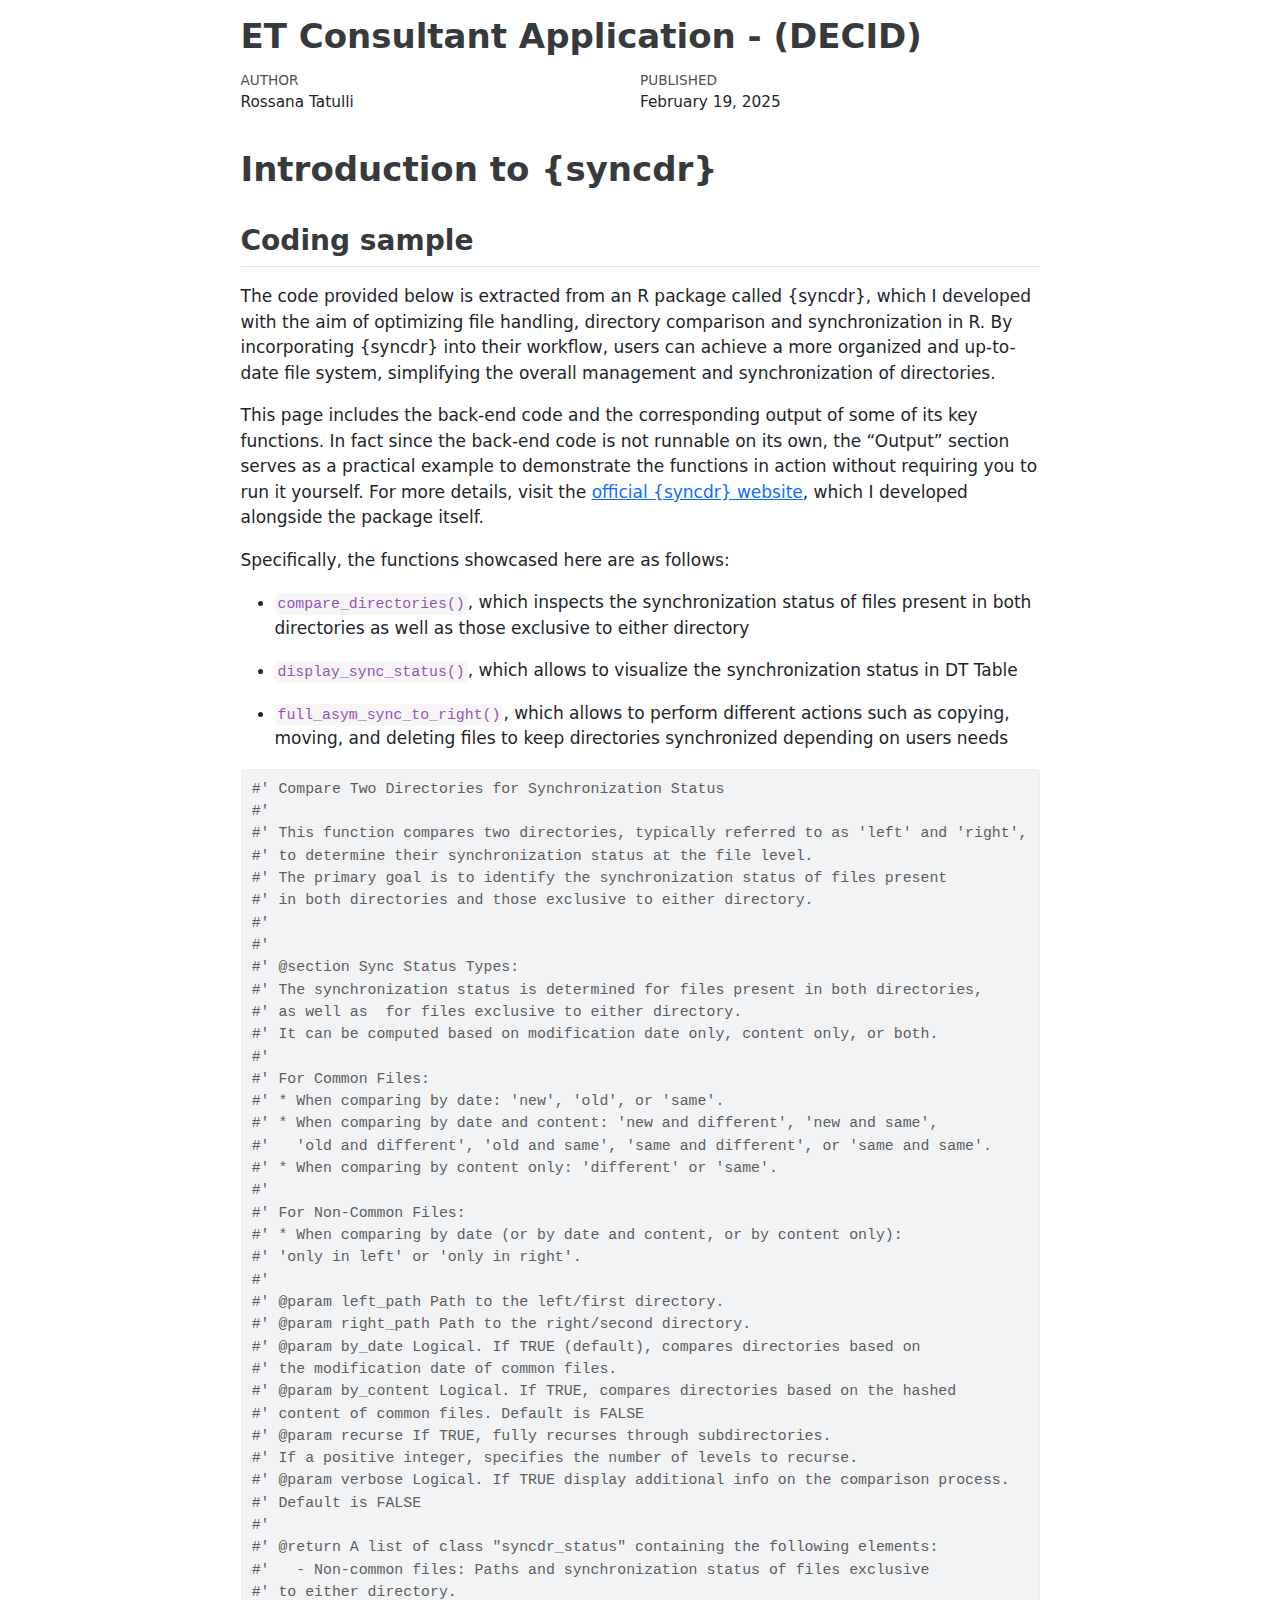
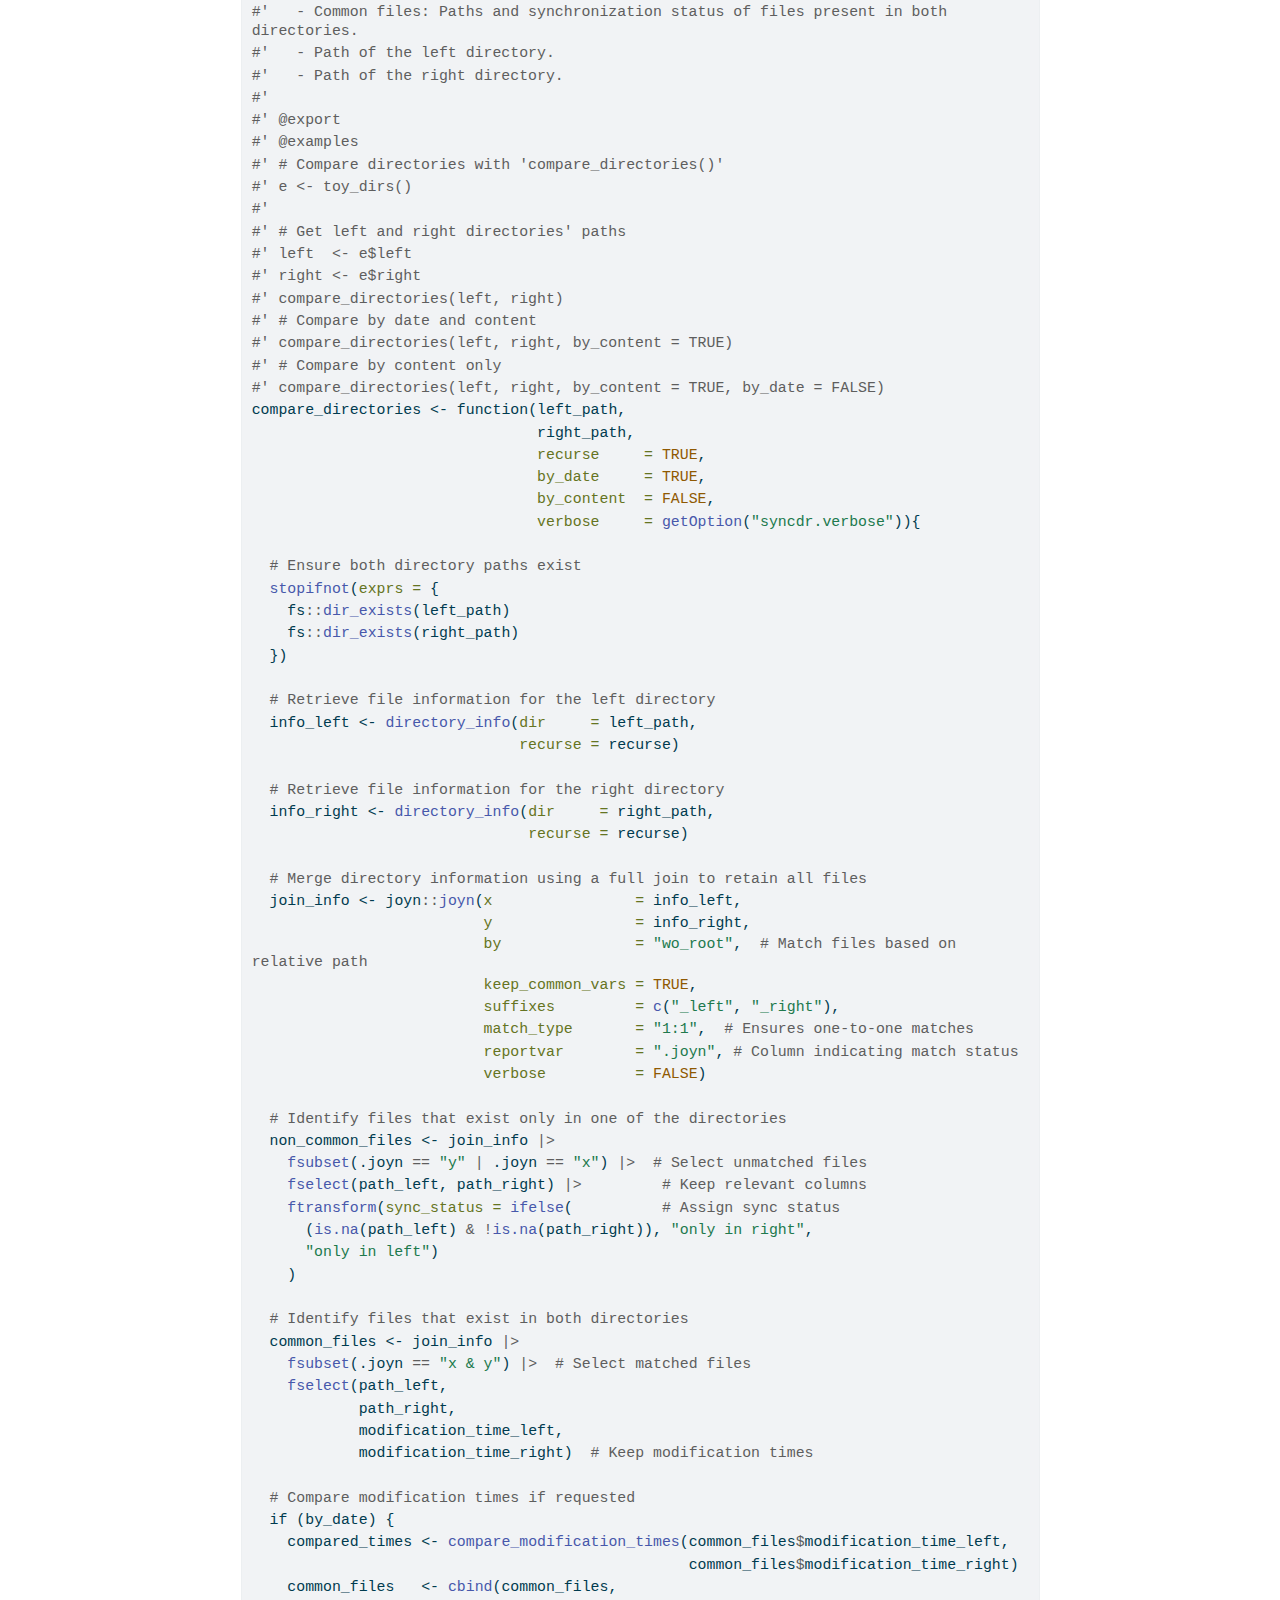
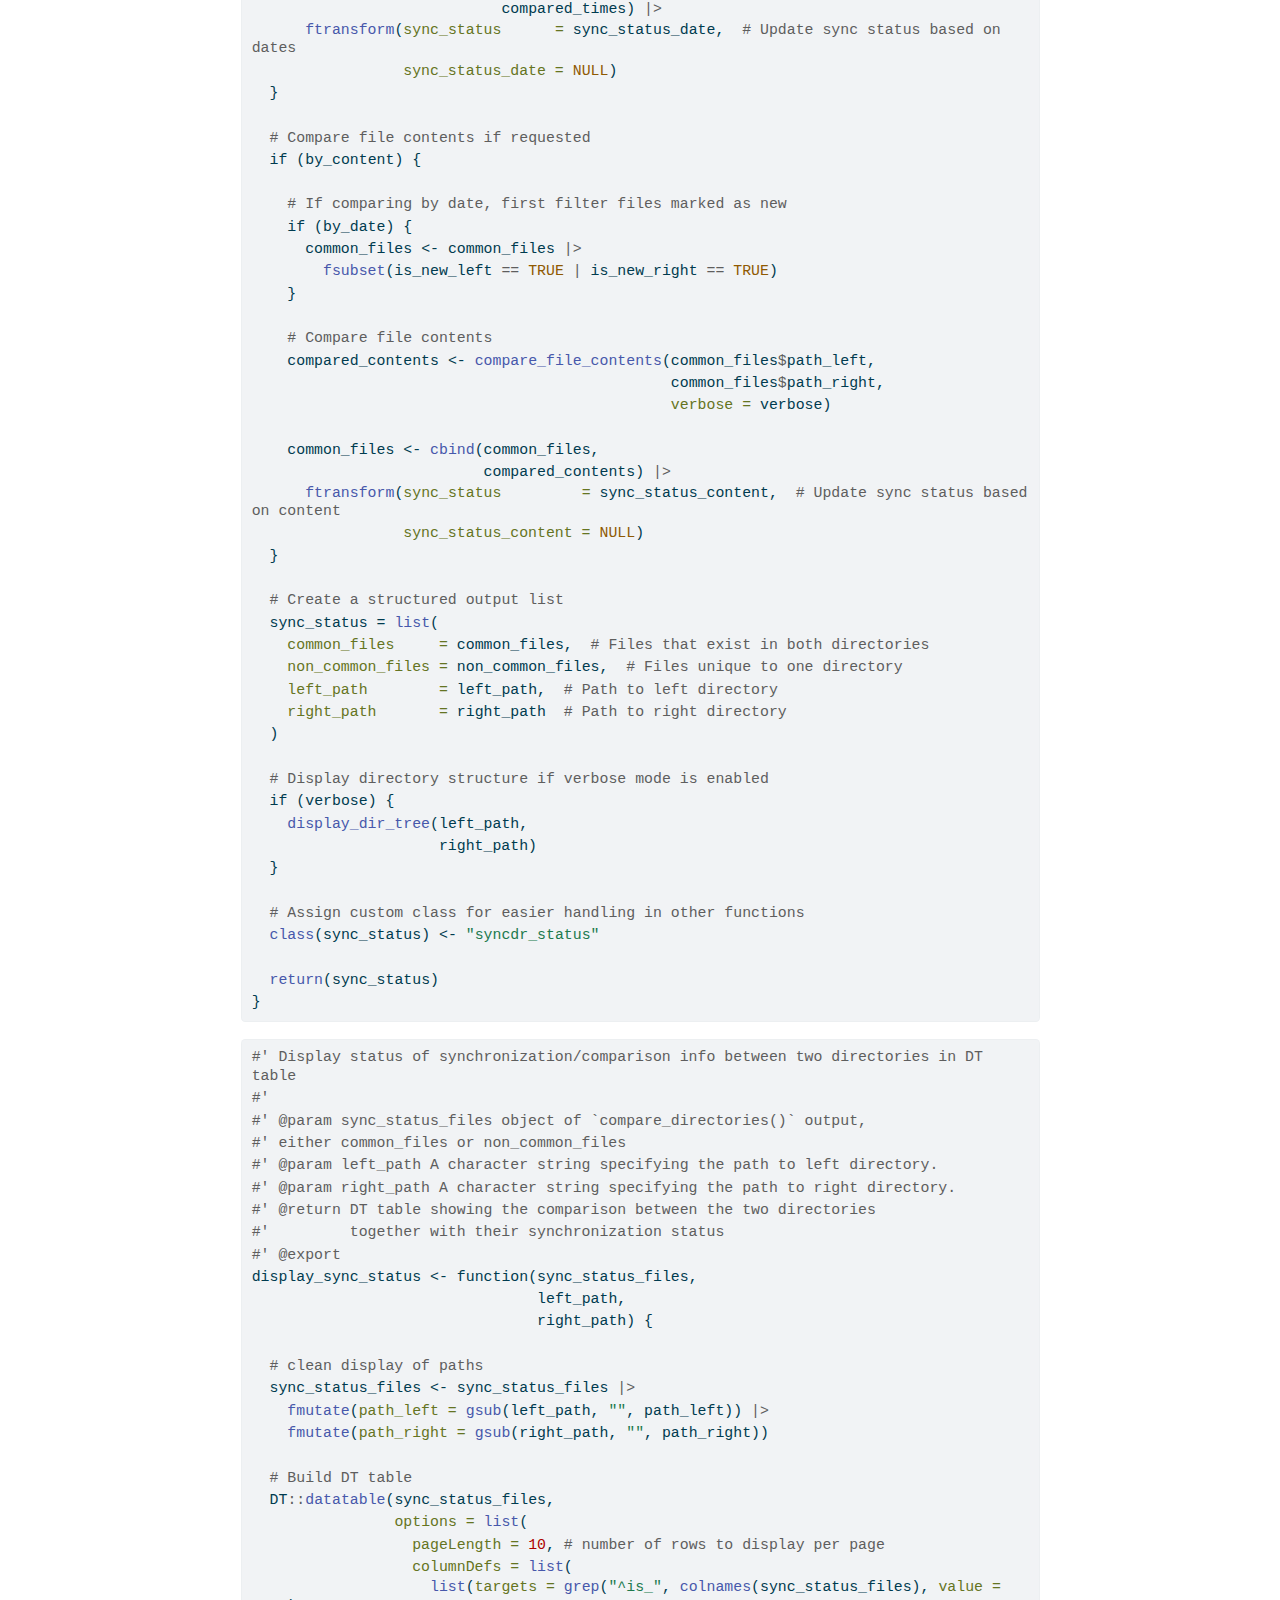
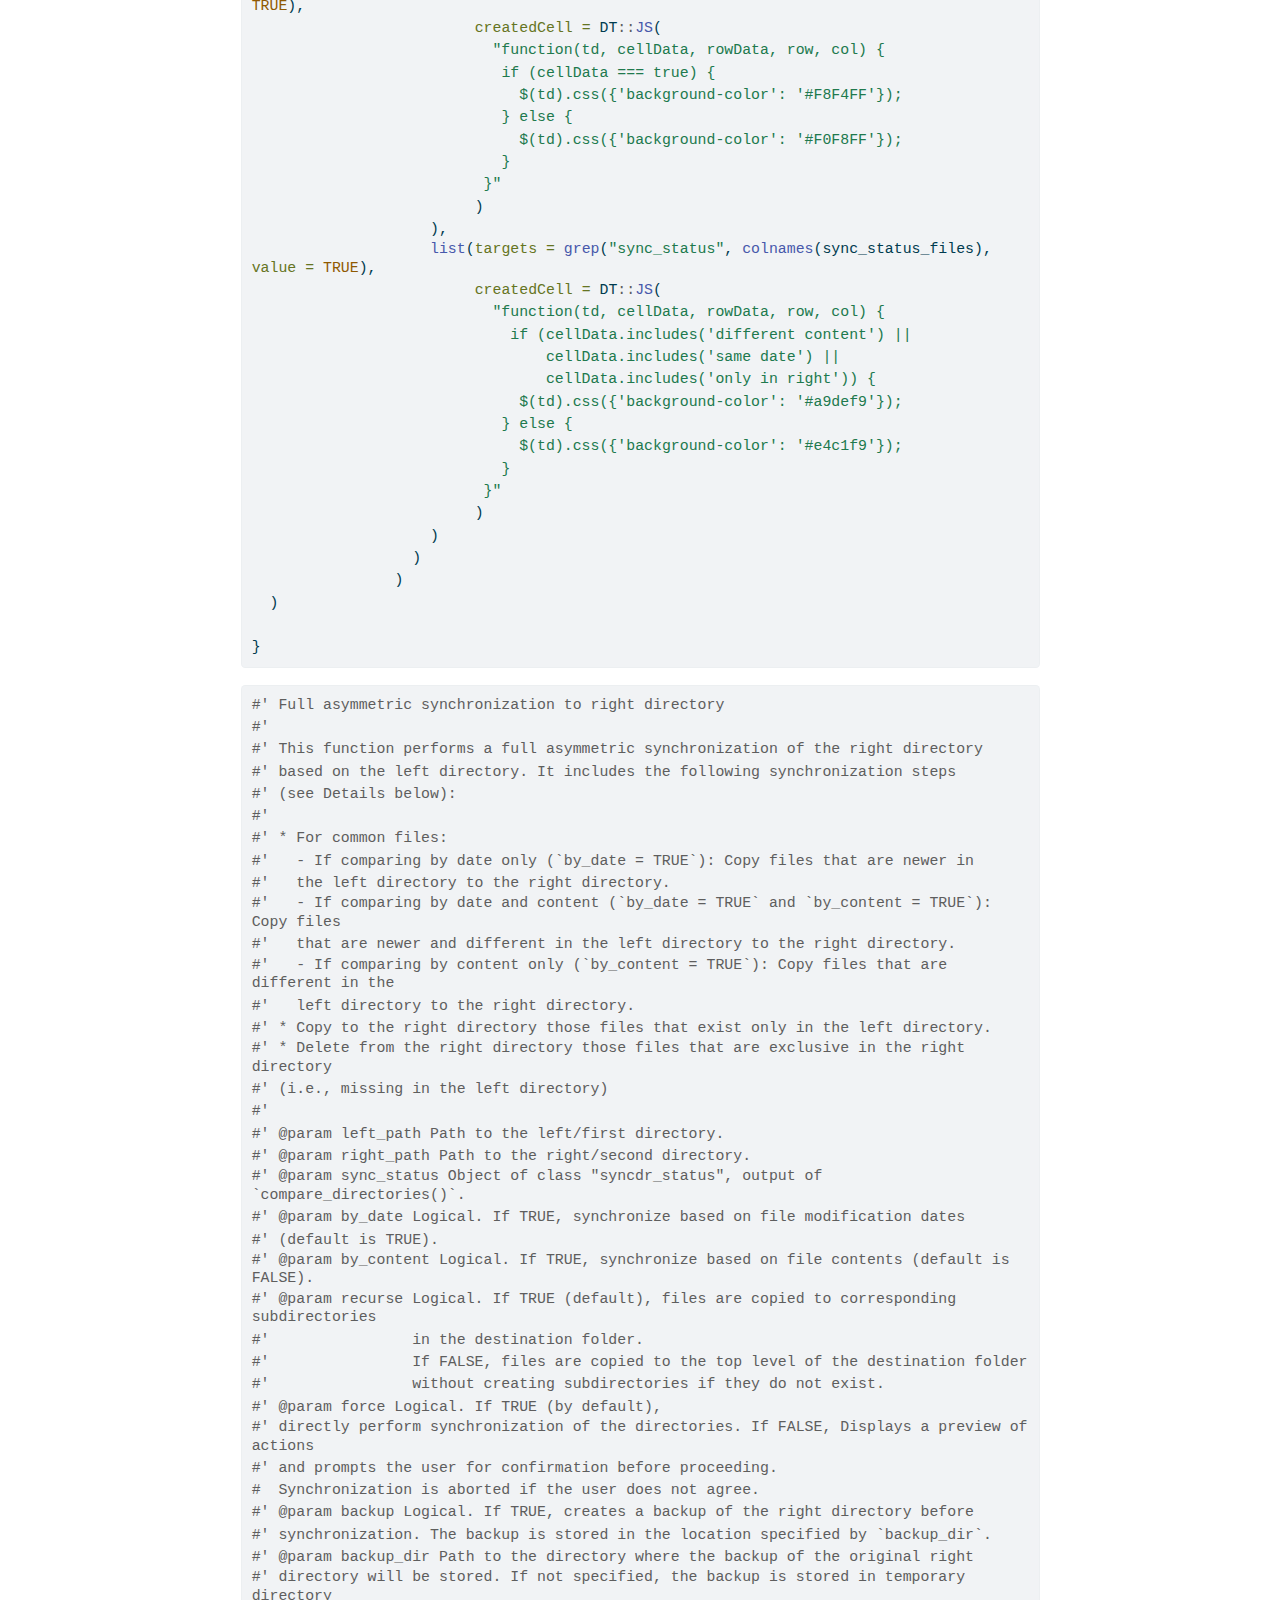
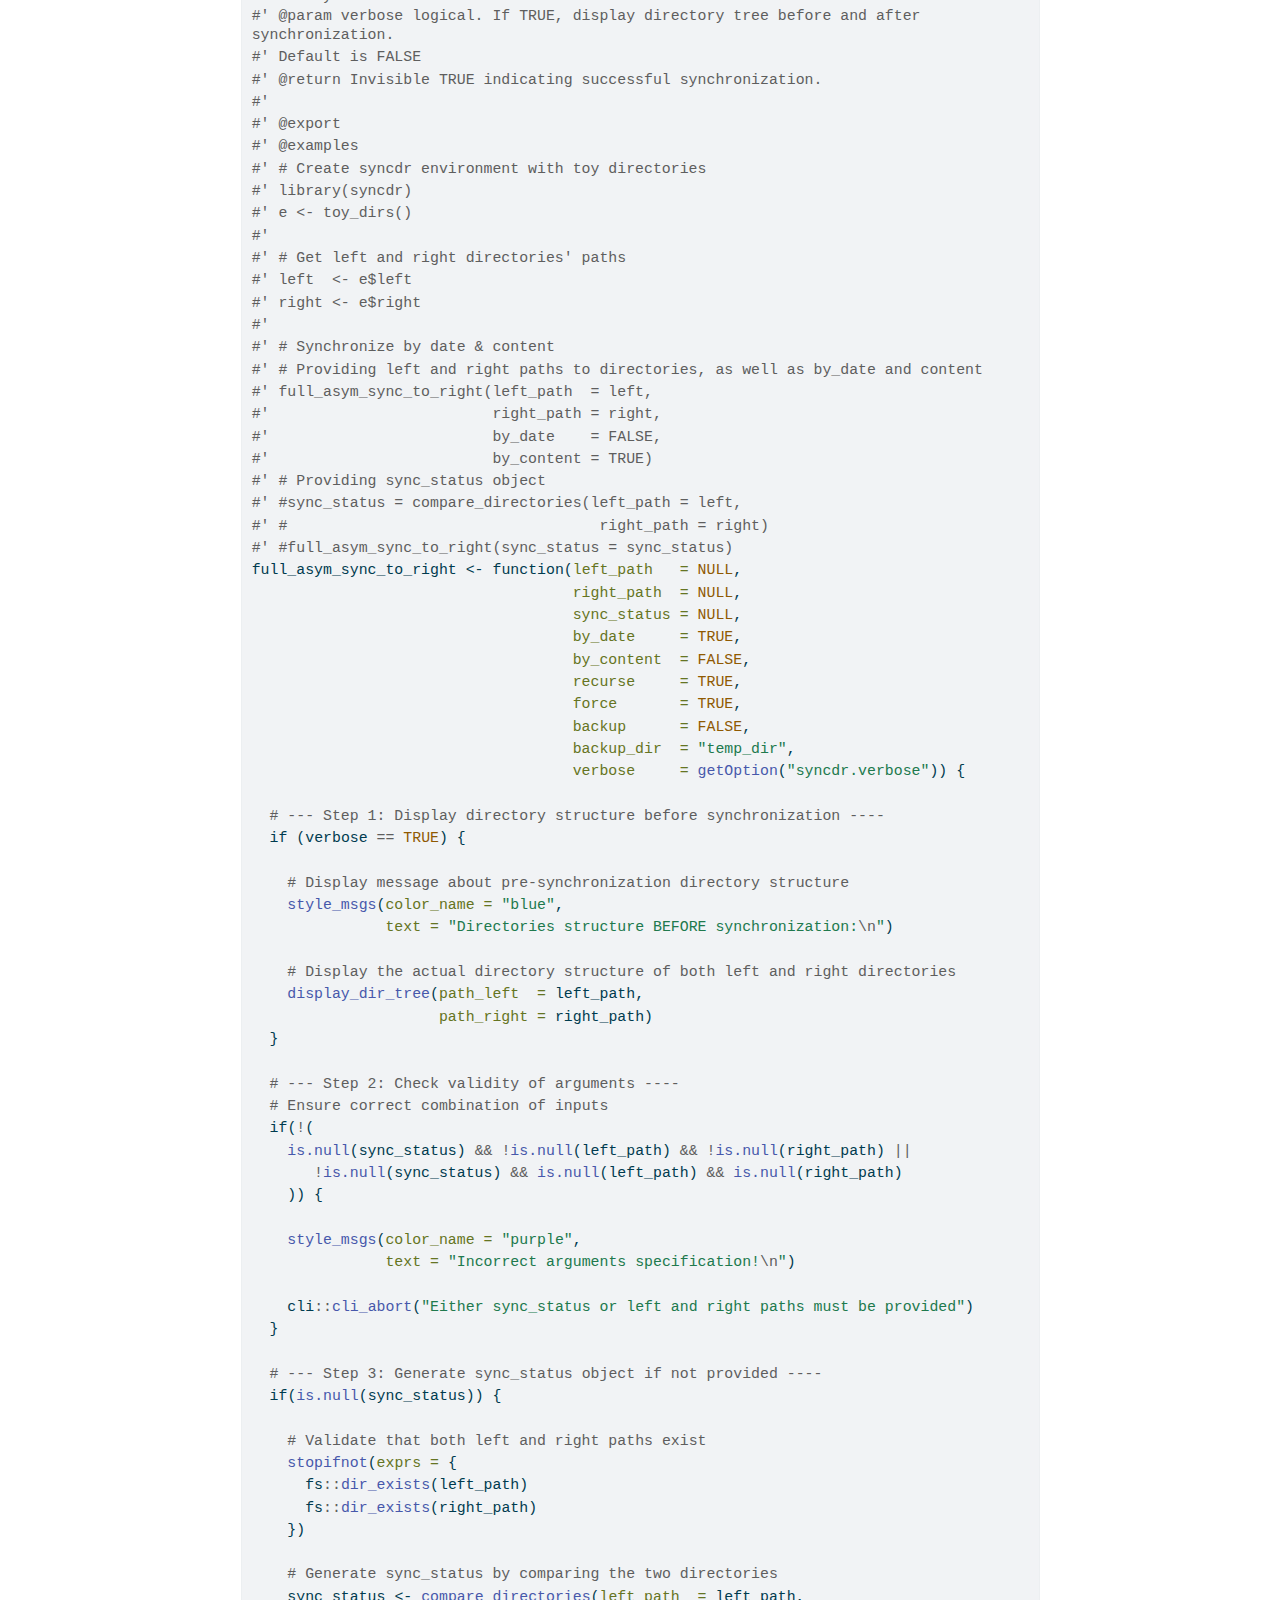
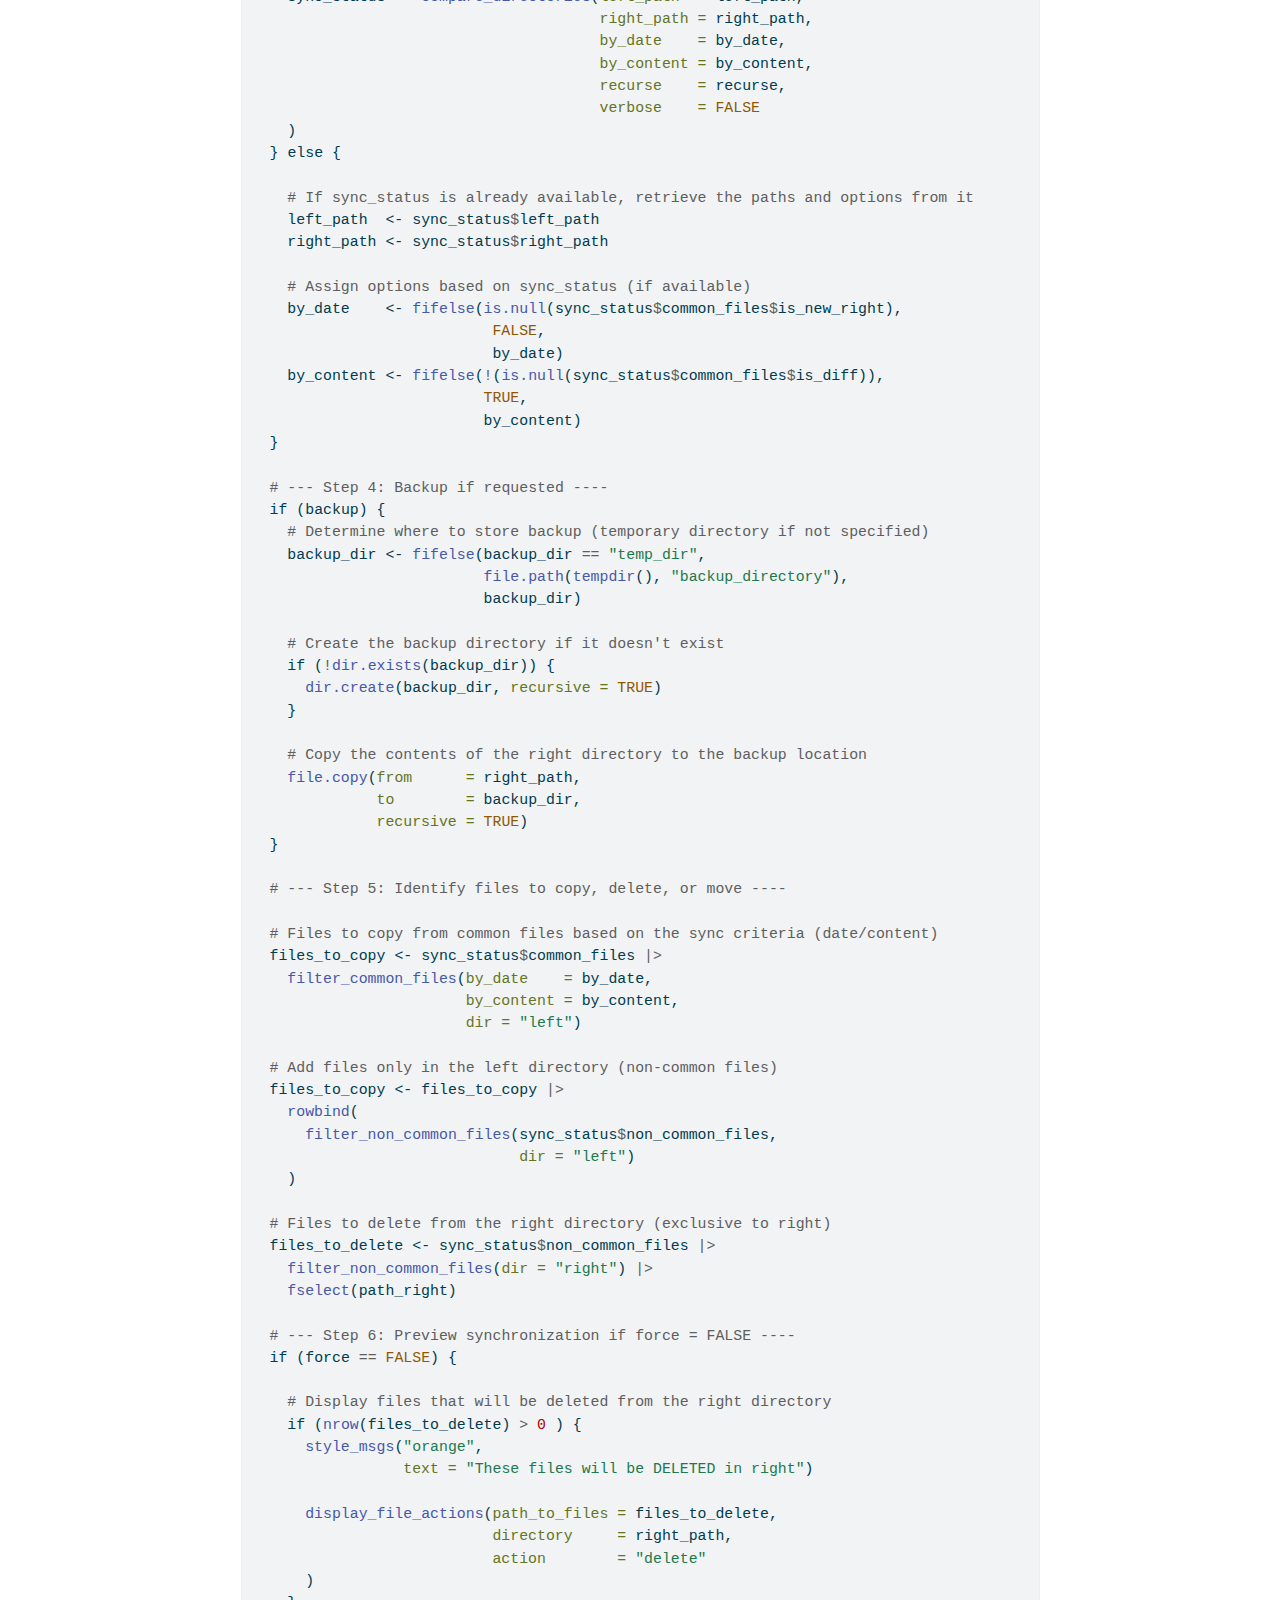
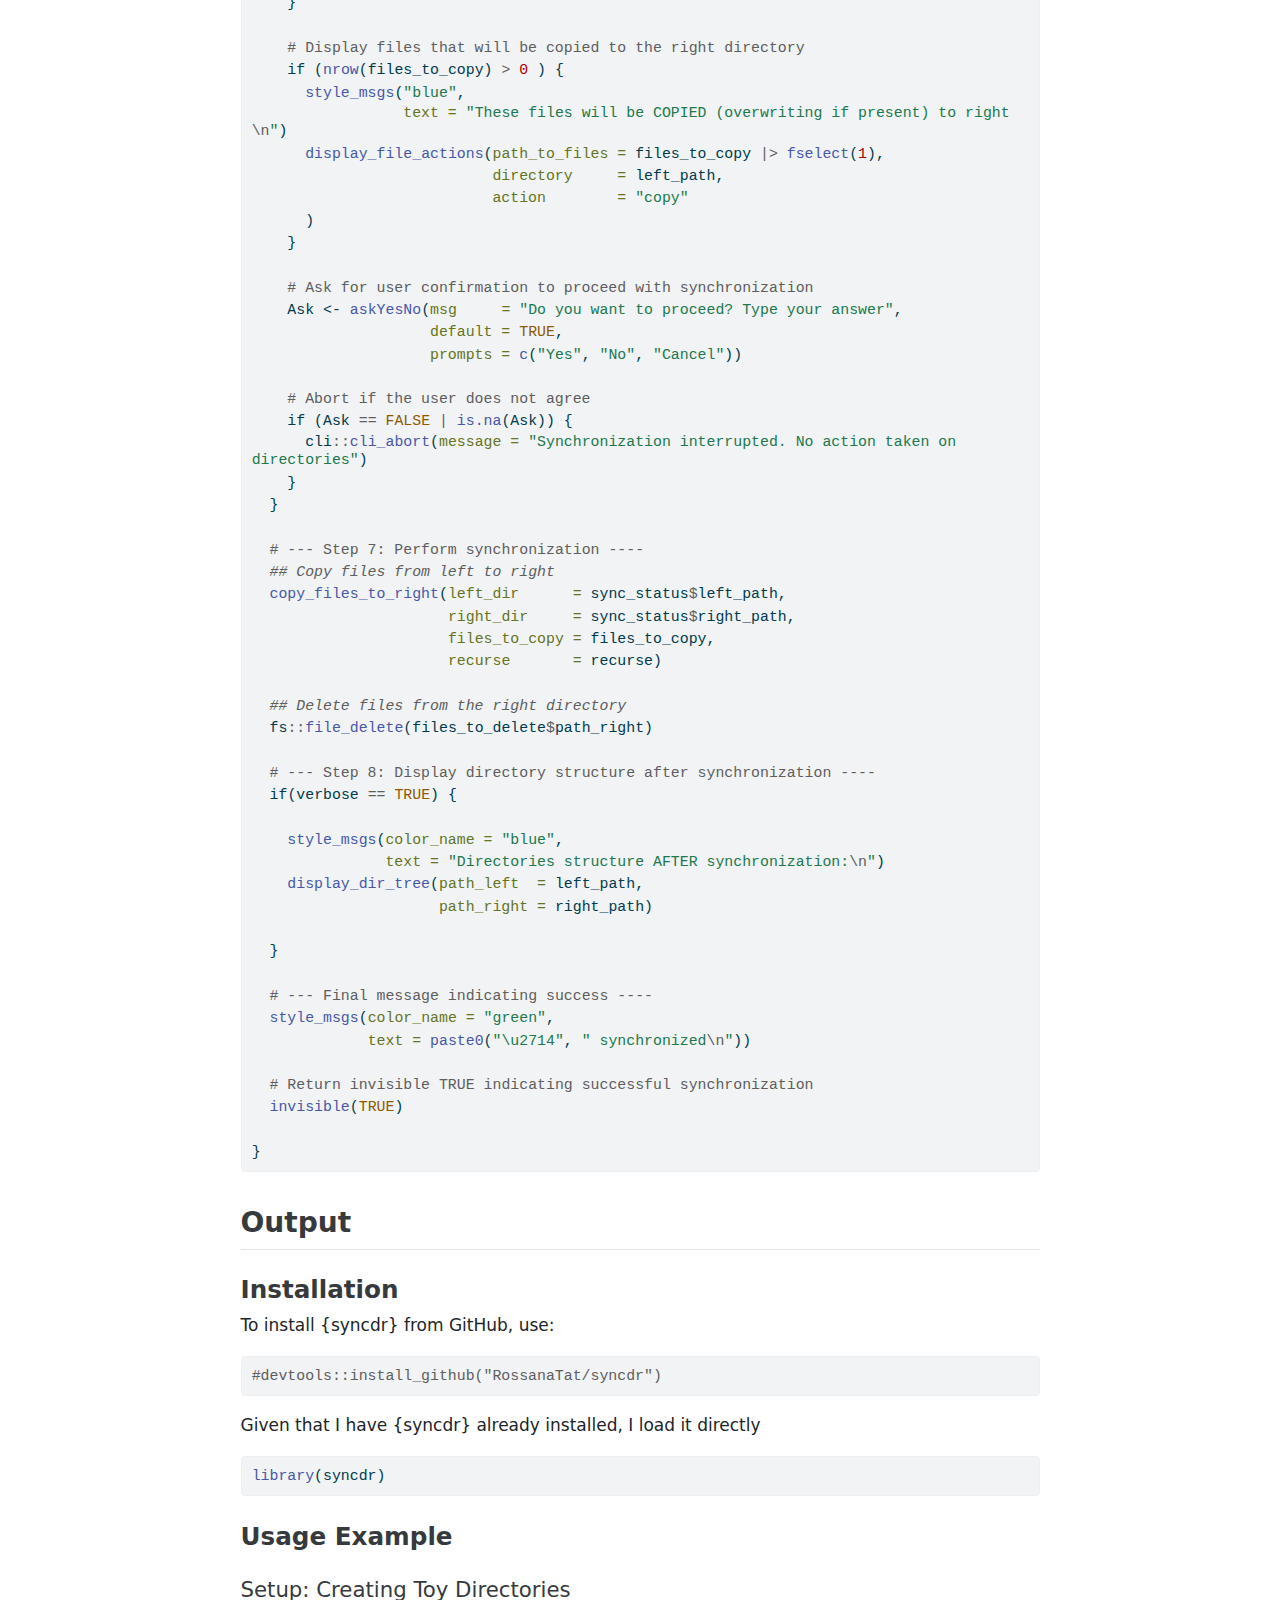
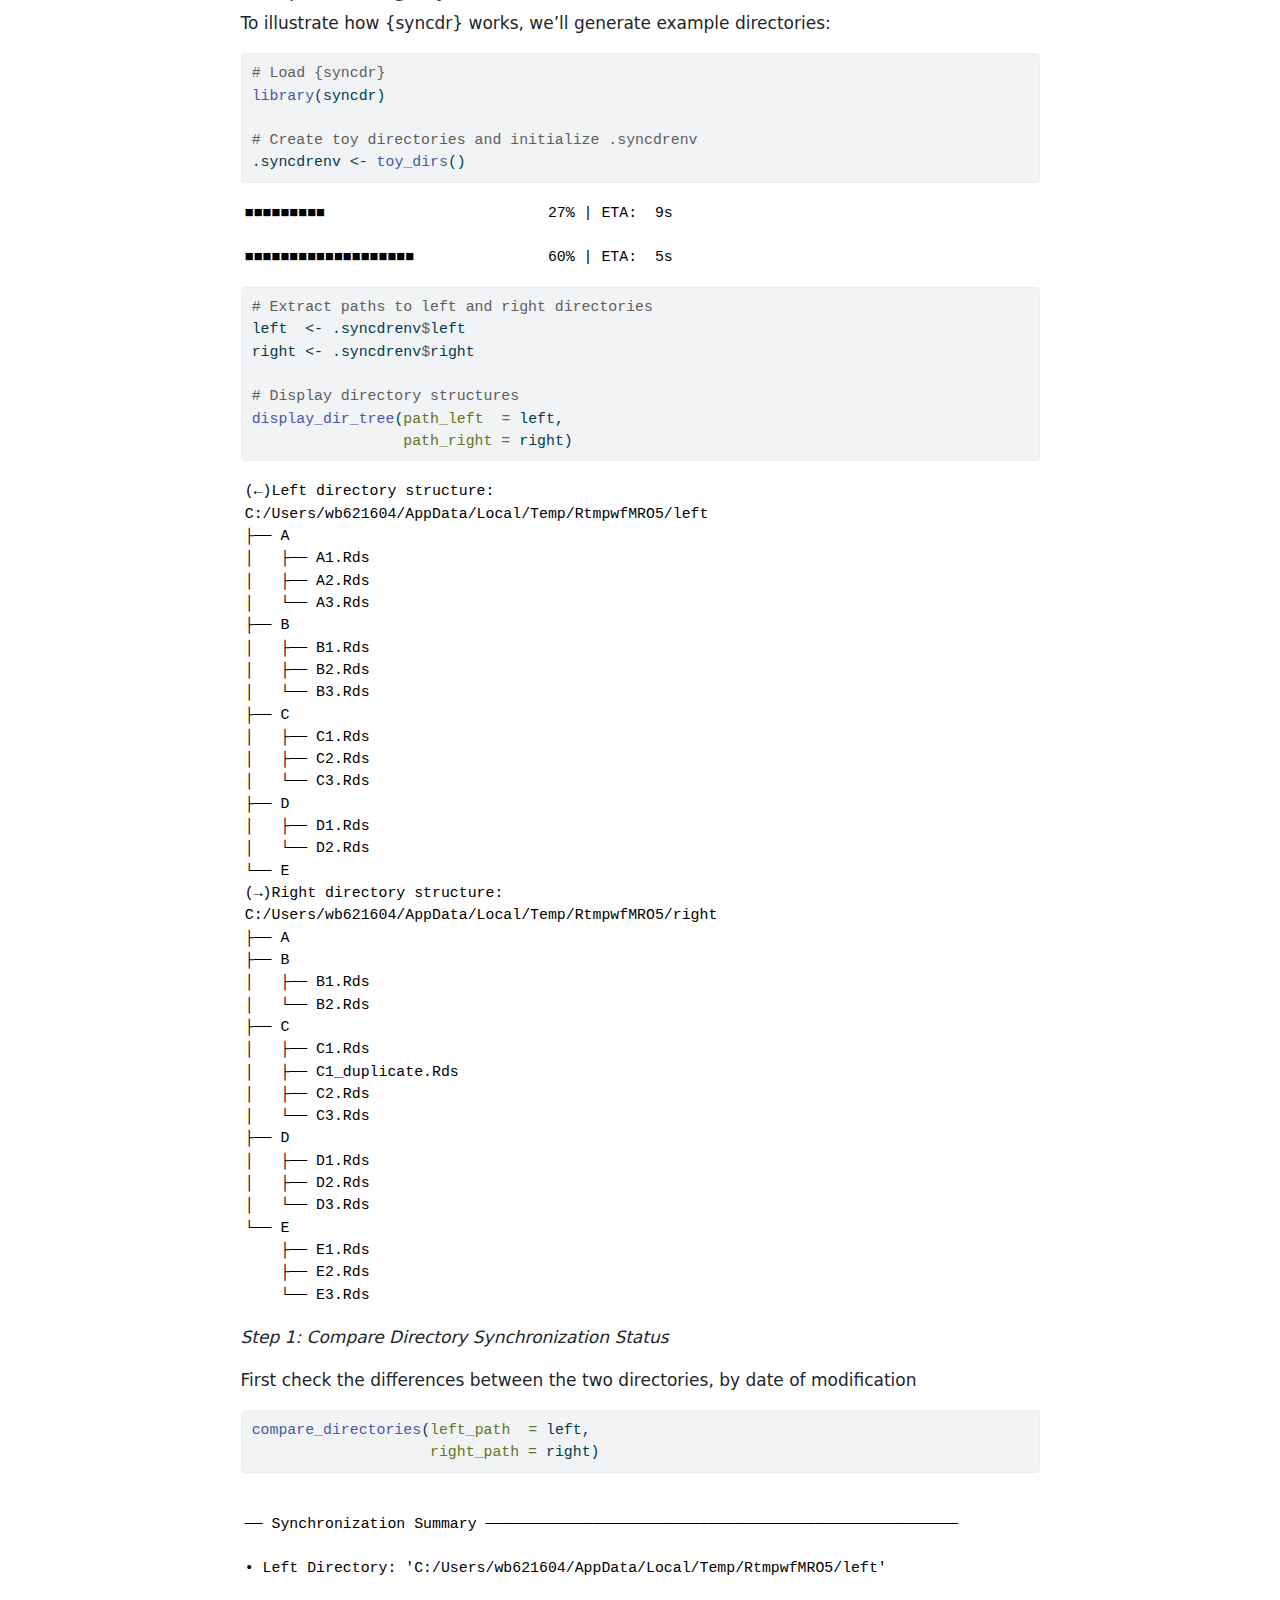
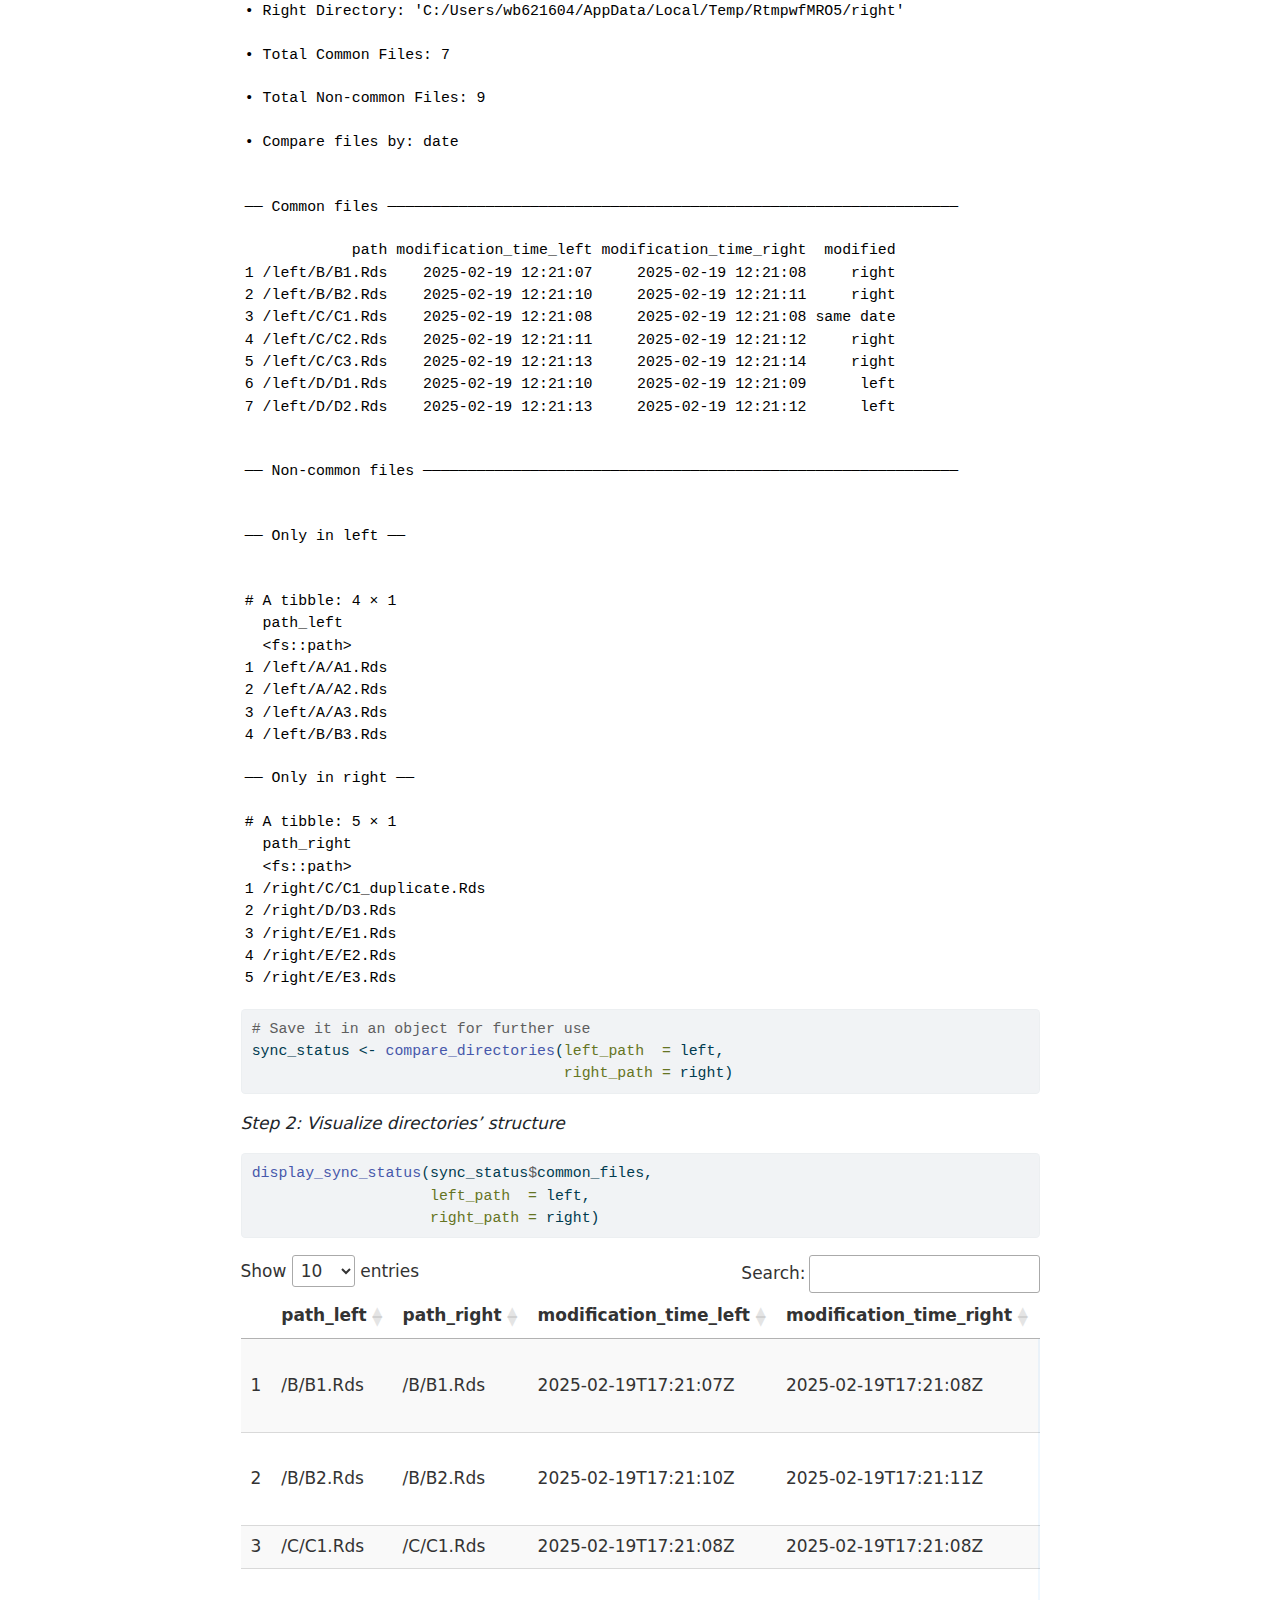
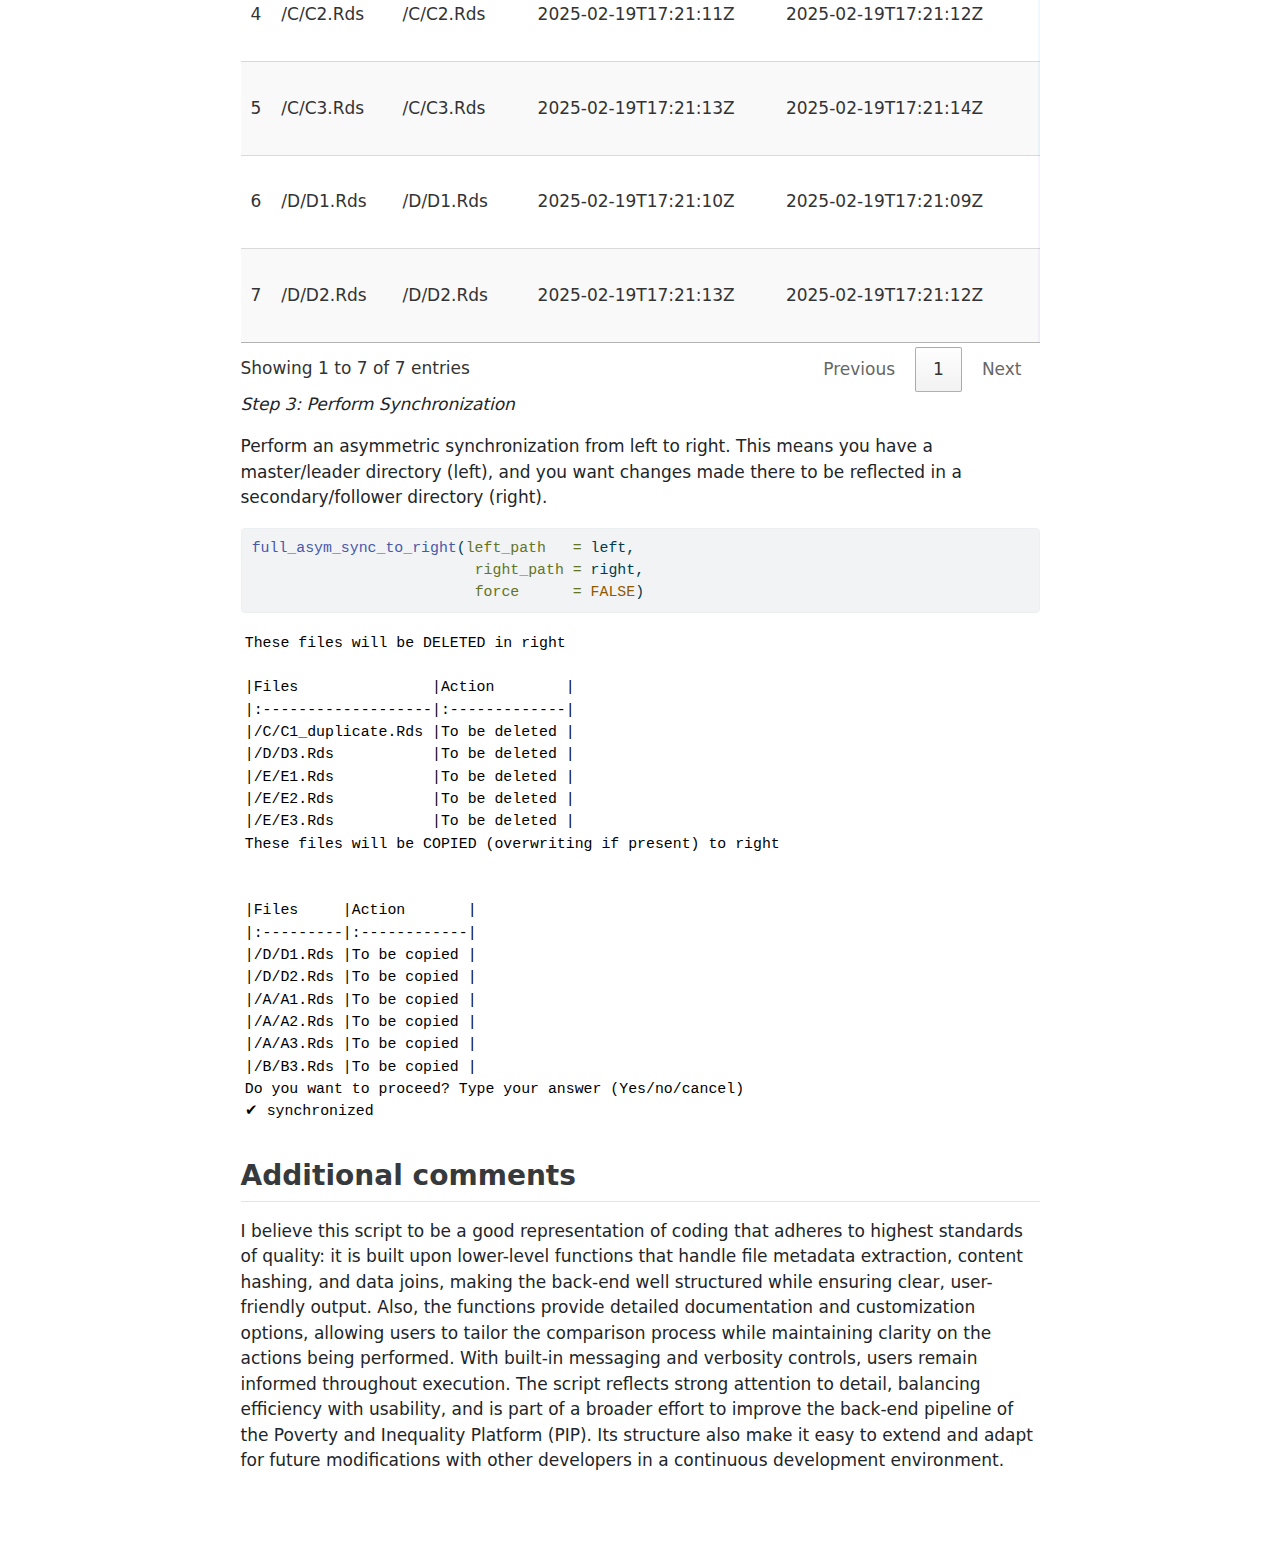
<file: docs/index.html>
<!DOCTYPE html>
<html xmlns="http://www.w3.org/1999/xhtml" lang="en" xml:lang="en"><head>

<meta charset="utf-8">
<meta name="generator" content="quarto-1.3.450">

<meta name="viewport" content="width=device-width, initial-scale=1.0, user-scalable=yes">

<meta name="author" content="Rossana Tatulli">
<meta name="dcterms.date" content="2025-02-19">

<title>ET Consultant Application - (DECID)</title>
<style>
code{white-space: pre-wrap;}
span.smallcaps{font-variant: small-caps;}
div.columns{display: flex; gap: min(4vw, 1.5em);}
div.column{flex: auto; overflow-x: auto;}
div.hanging-indent{margin-left: 1.5em; text-indent: -1.5em;}
ul.task-list{list-style: none;}
ul.task-list li input[type="checkbox"] {
  width: 0.8em;
  margin: 0 0.8em 0.2em -1em; /* quarto-specific, see https://github.com/quarto-dev/quarto-cli/issues/4556 */ 
  vertical-align: middle;
}
/* CSS for syntax highlighting */
pre > code.sourceCode { white-space: pre; position: relative; }
pre > code.sourceCode > span { display: inline-block; line-height: 1.25; }
pre > code.sourceCode > span:empty { height: 1.2em; }
.sourceCode { overflow: visible; }
code.sourceCode > span { color: inherit; text-decoration: inherit; }
div.sourceCode { margin: 1em 0; }
pre.sourceCode { margin: 0; }
@media screen {
div.sourceCode { overflow: auto; }
}
@media print {
pre > code.sourceCode { white-space: pre-wrap; }
pre > code.sourceCode > span { text-indent: -5em; padding-left: 5em; }
}
pre.numberSource code
  { counter-reset: source-line 0; }
pre.numberSource code > span
  { position: relative; left: -4em; counter-increment: source-line; }
pre.numberSource code > span > a:first-child::before
  { content: counter(source-line);
    position: relative; left: -1em; text-align: right; vertical-align: baseline;
    border: none; display: inline-block;
    -webkit-touch-callout: none; -webkit-user-select: none;
    -khtml-user-select: none; -moz-user-select: none;
    -ms-user-select: none; user-select: none;
    padding: 0 4px; width: 4em;
  }
pre.numberSource { margin-left: 3em;  padding-left: 4px; }
div.sourceCode
  {   }
@media screen {
pre > code.sourceCode > span > a:first-child::before { text-decoration: underline; }
}
</style>


<script src="index_files/libs/clipboard/clipboard.min.js"></script>
<script src="index_files/libs/quarto-html/quarto.js"></script>
<script src="index_files/libs/quarto-html/popper.min.js"></script>
<script src="index_files/libs/quarto-html/tippy.umd.min.js"></script>
<script src="index_files/libs/quarto-html/anchor.min.js"></script>
<link href="index_files/libs/quarto-html/tippy.css" rel="stylesheet">
<link href="index_files/libs/quarto-html/quarto-syntax-highlighting.css" rel="stylesheet" id="quarto-text-highlighting-styles">
<script src="index_files/libs/bootstrap/bootstrap.min.js"></script>
<link href="index_files/libs/bootstrap/bootstrap-icons.css" rel="stylesheet">
<link href="index_files/libs/bootstrap/bootstrap.min.css" rel="stylesheet" id="quarto-bootstrap" data-mode="light">

<link href="index_files/libs/htmltools-fill-0.5.8.1/fill.css" rel="stylesheet">
<script src="index_files/libs/htmlwidgets-1.6.4/htmlwidgets.js"></script>
<link href="index_files/libs/datatables-css-0.0.0/datatables-crosstalk.css" rel="stylesheet">
<script src="index_files/libs/datatables-binding-0.33/datatables.js"></script>
<script src="index_files/libs/jquery-3.6.0/jquery-3.6.0.min.js"></script>
<link href="index_files/libs/dt-core-1.13.6/css/jquery.dataTables.min.css" rel="stylesheet">
<link href="index_files/libs/dt-core-1.13.6/css/jquery.dataTables.extra.css" rel="stylesheet">
<script src="index_files/libs/dt-core-1.13.6/js/jquery.dataTables.min.js"></script>
<link href="index_files/libs/crosstalk-1.2.1/css/crosstalk.min.css" rel="stylesheet">
<script src="index_files/libs/crosstalk-1.2.1/js/crosstalk.min.js"></script>


</head>

<body class="fullcontent">

<div id="quarto-content" class="page-columns page-rows-contents page-layout-article">

<main class="content" id="quarto-document-content">

<header id="title-block-header" class="quarto-title-block default">
<div class="quarto-title">
<h1 class="title">ET Consultant Application - (DECID)</h1>
</div>



<div class="quarto-title-meta">

    <div>
    <div class="quarto-title-meta-heading">Author</div>
    <div class="quarto-title-meta-contents">
             <p>Rossana Tatulli </p>
          </div>
  </div>
    
    <div>
    <div class="quarto-title-meta-heading">Published</div>
    <div class="quarto-title-meta-contents">
      <p class="date">February 19, 2025</p>
    </div>
  </div>
  
    
  </div>
  

</header>

<section id="introduction-to-syncdr" class="level1">
<h1>Introduction to {syncdr}</h1>
<section id="coding-sample" class="level2">
<h2 class="anchored" data-anchor-id="coding-sample">Coding sample</h2>
<p>The code provided below is extracted from an R package called {syncdr}, which I developed with the aim of optimizing file handling, directory comparison and synchronization in R. By incorporating {syncdr} into their workflow, users can achieve a more organized and up-to-date file system, simplifying the overall management and synchronization of directories.</p>
<p>This page includes the back-end code and the corresponding output of some of its key functions. In fact since the back-end code is not runnable on its own, the “Output” section serves as a practical example to demonstrate the functions in action without requiring you to run it yourself. For more details, visit the <a href="https://rossanatat.github.io/syncdr/">official {syncdr} website</a>, which I developed alongside the package itself.</p>
<p>Specifically, the functions showcased here are as follows:</p>
<ul>
<li><p><code>compare_directories()</code>, which inspects the synchronization status of files present in both directories as well as those exclusive to either directory</p></li>
<li><p><code>display_sync_status()</code>, which allows to visualize the synchronization status in DT Table</p></li>
<li><p><code>full_asym_sync_to_right()</code>, which allows to perform different actions such as copying, moving, and deleting files to keep directories synchronized depending on users needs</p></li>
</ul>
<div class="cell">
<div class="sourceCode cell-code" id="cb1"><pre class="sourceCode r code-with-copy"><code class="sourceCode r"><span id="cb1-1"><a href="#cb1-1" aria-hidden="true" tabindex="-1"></a><span class="co">#' Compare Two Directories for Synchronization Status</span></span>
<span id="cb1-2"><a href="#cb1-2" aria-hidden="true" tabindex="-1"></a><span class="co">#'</span></span>
<span id="cb1-3"><a href="#cb1-3" aria-hidden="true" tabindex="-1"></a><span class="co">#' This function compares two directories, typically referred to as 'left' and 'right', </span></span>
<span id="cb1-4"><a href="#cb1-4" aria-hidden="true" tabindex="-1"></a><span class="co">#' to determine their synchronization status at the file level.</span></span>
<span id="cb1-5"><a href="#cb1-5" aria-hidden="true" tabindex="-1"></a><span class="co">#' The primary goal is to identify the synchronization status of files present </span></span>
<span id="cb1-6"><a href="#cb1-6" aria-hidden="true" tabindex="-1"></a><span class="co">#' in both directories and those exclusive to either directory.</span></span>
<span id="cb1-7"><a href="#cb1-7" aria-hidden="true" tabindex="-1"></a><span class="co">#'</span></span>
<span id="cb1-8"><a href="#cb1-8" aria-hidden="true" tabindex="-1"></a><span class="co">#'</span></span>
<span id="cb1-9"><a href="#cb1-9" aria-hidden="true" tabindex="-1"></a><span class="co">#' @section Sync Status Types:</span></span>
<span id="cb1-10"><a href="#cb1-10" aria-hidden="true" tabindex="-1"></a><span class="co">#' The synchronization status is determined for files present in both directories, </span></span>
<span id="cb1-11"><a href="#cb1-11" aria-hidden="true" tabindex="-1"></a><span class="co">#' as well as  for files exclusive to either directory.</span></span>
<span id="cb1-12"><a href="#cb1-12" aria-hidden="true" tabindex="-1"></a><span class="co">#' It can be computed based on modification date only, content only, or both.</span></span>
<span id="cb1-13"><a href="#cb1-13" aria-hidden="true" tabindex="-1"></a><span class="co">#'</span></span>
<span id="cb1-14"><a href="#cb1-14" aria-hidden="true" tabindex="-1"></a><span class="co">#' For Common Files:</span></span>
<span id="cb1-15"><a href="#cb1-15" aria-hidden="true" tabindex="-1"></a><span class="co">#' * When comparing by date: 'new', 'old', or 'same'.</span></span>
<span id="cb1-16"><a href="#cb1-16" aria-hidden="true" tabindex="-1"></a><span class="co">#' * When comparing by date and content: 'new and different', 'new and same', </span></span>
<span id="cb1-17"><a href="#cb1-17" aria-hidden="true" tabindex="-1"></a><span class="co">#'   'old and different', 'old and same', 'same and different', or 'same and same'.</span></span>
<span id="cb1-18"><a href="#cb1-18" aria-hidden="true" tabindex="-1"></a><span class="co">#' * When comparing by content only: 'different' or 'same'.</span></span>
<span id="cb1-19"><a href="#cb1-19" aria-hidden="true" tabindex="-1"></a><span class="co">#'</span></span>
<span id="cb1-20"><a href="#cb1-20" aria-hidden="true" tabindex="-1"></a><span class="co">#' For Non-Common Files:</span></span>
<span id="cb1-21"><a href="#cb1-21" aria-hidden="true" tabindex="-1"></a><span class="co">#' * When comparing by date (or by date and content, or by content only): </span></span>
<span id="cb1-22"><a href="#cb1-22" aria-hidden="true" tabindex="-1"></a><span class="co">#' 'only in left' or 'only in right'.</span></span>
<span id="cb1-23"><a href="#cb1-23" aria-hidden="true" tabindex="-1"></a><span class="co">#'</span></span>
<span id="cb1-24"><a href="#cb1-24" aria-hidden="true" tabindex="-1"></a><span class="co">#' @param left_path Path to the left/first directory.</span></span>
<span id="cb1-25"><a href="#cb1-25" aria-hidden="true" tabindex="-1"></a><span class="co">#' @param right_path Path to the right/second directory.</span></span>
<span id="cb1-26"><a href="#cb1-26" aria-hidden="true" tabindex="-1"></a><span class="co">#' @param by_date Logical. If TRUE (default), compares directories based on </span></span>
<span id="cb1-27"><a href="#cb1-27" aria-hidden="true" tabindex="-1"></a><span class="co">#' the modification date of common files.</span></span>
<span id="cb1-28"><a href="#cb1-28" aria-hidden="true" tabindex="-1"></a><span class="co">#' @param by_content Logical. If TRUE, compares directories based on the hashed </span></span>
<span id="cb1-29"><a href="#cb1-29" aria-hidden="true" tabindex="-1"></a><span class="co">#' content of common files. Default is FALSE</span></span>
<span id="cb1-30"><a href="#cb1-30" aria-hidden="true" tabindex="-1"></a><span class="co">#' @param recurse If TRUE, fully recurses through subdirectories. </span></span>
<span id="cb1-31"><a href="#cb1-31" aria-hidden="true" tabindex="-1"></a><span class="co">#' If a positive integer, specifies the number of levels to recurse.</span></span>
<span id="cb1-32"><a href="#cb1-32" aria-hidden="true" tabindex="-1"></a><span class="co">#' @param verbose Logical. If TRUE display additional info on the comparison process. </span></span>
<span id="cb1-33"><a href="#cb1-33" aria-hidden="true" tabindex="-1"></a><span class="co">#' Default is FALSE</span></span>
<span id="cb1-34"><a href="#cb1-34" aria-hidden="true" tabindex="-1"></a><span class="co">#'</span></span>
<span id="cb1-35"><a href="#cb1-35" aria-hidden="true" tabindex="-1"></a><span class="co">#' @return A list of class "syncdr_status" containing the following elements:</span></span>
<span id="cb1-36"><a href="#cb1-36" aria-hidden="true" tabindex="-1"></a><span class="co">#'   - Non-common files: Paths and synchronization status of files exclusive </span></span>
<span id="cb1-37"><a href="#cb1-37" aria-hidden="true" tabindex="-1"></a><span class="co">#' to either directory.</span></span>
<span id="cb1-38"><a href="#cb1-38" aria-hidden="true" tabindex="-1"></a><span class="co">#'   - Common files: Paths and synchronization status of files present in both directories.</span></span>
<span id="cb1-39"><a href="#cb1-39" aria-hidden="true" tabindex="-1"></a><span class="co">#'   - Path of the left directory.</span></span>
<span id="cb1-40"><a href="#cb1-40" aria-hidden="true" tabindex="-1"></a><span class="co">#'   - Path of the right directory.</span></span>
<span id="cb1-41"><a href="#cb1-41" aria-hidden="true" tabindex="-1"></a><span class="co">#'</span></span>
<span id="cb1-42"><a href="#cb1-42" aria-hidden="true" tabindex="-1"></a><span class="co">#' @export</span></span>
<span id="cb1-43"><a href="#cb1-43" aria-hidden="true" tabindex="-1"></a><span class="co">#' @examples</span></span>
<span id="cb1-44"><a href="#cb1-44" aria-hidden="true" tabindex="-1"></a><span class="co">#' # Compare directories with 'compare_directories()'</span></span>
<span id="cb1-45"><a href="#cb1-45" aria-hidden="true" tabindex="-1"></a><span class="co">#' e &lt;- toy_dirs()</span></span>
<span id="cb1-46"><a href="#cb1-46" aria-hidden="true" tabindex="-1"></a><span class="co">#'</span></span>
<span id="cb1-47"><a href="#cb1-47" aria-hidden="true" tabindex="-1"></a><span class="co">#' # Get left and right directories' paths</span></span>
<span id="cb1-48"><a href="#cb1-48" aria-hidden="true" tabindex="-1"></a><span class="co">#' left  &lt;- e$left</span></span>
<span id="cb1-49"><a href="#cb1-49" aria-hidden="true" tabindex="-1"></a><span class="co">#' right &lt;- e$right</span></span>
<span id="cb1-50"><a href="#cb1-50" aria-hidden="true" tabindex="-1"></a><span class="co">#' compare_directories(left, right)</span></span>
<span id="cb1-51"><a href="#cb1-51" aria-hidden="true" tabindex="-1"></a><span class="co">#' # Compare by date and content</span></span>
<span id="cb1-52"><a href="#cb1-52" aria-hidden="true" tabindex="-1"></a><span class="co">#' compare_directories(left, right, by_content = TRUE)</span></span>
<span id="cb1-53"><a href="#cb1-53" aria-hidden="true" tabindex="-1"></a><span class="co">#' # Compare by content only</span></span>
<span id="cb1-54"><a href="#cb1-54" aria-hidden="true" tabindex="-1"></a><span class="co">#' compare_directories(left, right, by_content = TRUE, by_date = FALSE)</span></span>
<span id="cb1-55"><a href="#cb1-55" aria-hidden="true" tabindex="-1"></a>compare_directories <span class="ot">&lt;-</span> <span class="cf">function</span>(left_path,</span>
<span id="cb1-56"><a href="#cb1-56" aria-hidden="true" tabindex="-1"></a>                                right_path,</span>
<span id="cb1-57"><a href="#cb1-57" aria-hidden="true" tabindex="-1"></a>                                <span class="at">recurse     =</span> <span class="cn">TRUE</span>,</span>
<span id="cb1-58"><a href="#cb1-58" aria-hidden="true" tabindex="-1"></a>                                <span class="at">by_date     =</span> <span class="cn">TRUE</span>,</span>
<span id="cb1-59"><a href="#cb1-59" aria-hidden="true" tabindex="-1"></a>                                <span class="at">by_content  =</span> <span class="cn">FALSE</span>,</span>
<span id="cb1-60"><a href="#cb1-60" aria-hidden="true" tabindex="-1"></a>                                <span class="at">verbose     =</span> <span class="fu">getOption</span>(<span class="st">"syncdr.verbose"</span>)){</span>
<span id="cb1-61"><a href="#cb1-61" aria-hidden="true" tabindex="-1"></a></span>
<span id="cb1-62"><a href="#cb1-62" aria-hidden="true" tabindex="-1"></a>  <span class="co"># Ensure both directory paths exist</span></span>
<span id="cb1-63"><a href="#cb1-63" aria-hidden="true" tabindex="-1"></a>  <span class="fu">stopifnot</span>(<span class="at">exprs =</span> {</span>
<span id="cb1-64"><a href="#cb1-64" aria-hidden="true" tabindex="-1"></a>    fs<span class="sc">::</span><span class="fu">dir_exists</span>(left_path)</span>
<span id="cb1-65"><a href="#cb1-65" aria-hidden="true" tabindex="-1"></a>    fs<span class="sc">::</span><span class="fu">dir_exists</span>(right_path)</span>
<span id="cb1-66"><a href="#cb1-66" aria-hidden="true" tabindex="-1"></a>  })</span>
<span id="cb1-67"><a href="#cb1-67" aria-hidden="true" tabindex="-1"></a></span>
<span id="cb1-68"><a href="#cb1-68" aria-hidden="true" tabindex="-1"></a>  <span class="co"># Retrieve file information for the left directory</span></span>
<span id="cb1-69"><a href="#cb1-69" aria-hidden="true" tabindex="-1"></a>  info_left <span class="ot">&lt;-</span> <span class="fu">directory_info</span>(<span class="at">dir     =</span> left_path,</span>
<span id="cb1-70"><a href="#cb1-70" aria-hidden="true" tabindex="-1"></a>                              <span class="at">recurse =</span> recurse)</span>
<span id="cb1-71"><a href="#cb1-71" aria-hidden="true" tabindex="-1"></a></span>
<span id="cb1-72"><a href="#cb1-72" aria-hidden="true" tabindex="-1"></a>  <span class="co"># Retrieve file information for the right directory</span></span>
<span id="cb1-73"><a href="#cb1-73" aria-hidden="true" tabindex="-1"></a>  info_right <span class="ot">&lt;-</span> <span class="fu">directory_info</span>(<span class="at">dir     =</span> right_path,</span>
<span id="cb1-74"><a href="#cb1-74" aria-hidden="true" tabindex="-1"></a>                               <span class="at">recurse =</span> recurse)</span>
<span id="cb1-75"><a href="#cb1-75" aria-hidden="true" tabindex="-1"></a></span>
<span id="cb1-76"><a href="#cb1-76" aria-hidden="true" tabindex="-1"></a>  <span class="co"># Merge directory information using a full join to retain all files</span></span>
<span id="cb1-77"><a href="#cb1-77" aria-hidden="true" tabindex="-1"></a>  join_info <span class="ot">&lt;-</span> joyn<span class="sc">::</span><span class="fu">joyn</span>(<span class="at">x                =</span> info_left,</span>
<span id="cb1-78"><a href="#cb1-78" aria-hidden="true" tabindex="-1"></a>                          <span class="at">y                =</span> info_right,</span>
<span id="cb1-79"><a href="#cb1-79" aria-hidden="true" tabindex="-1"></a>                          <span class="at">by               =</span> <span class="st">"wo_root"</span>,  <span class="co"># Match files based on relative path</span></span>
<span id="cb1-80"><a href="#cb1-80" aria-hidden="true" tabindex="-1"></a>                          <span class="at">keep_common_vars =</span> <span class="cn">TRUE</span>,</span>
<span id="cb1-81"><a href="#cb1-81" aria-hidden="true" tabindex="-1"></a>                          <span class="at">suffixes         =</span> <span class="fu">c</span>(<span class="st">"_left"</span>, <span class="st">"_right"</span>),</span>
<span id="cb1-82"><a href="#cb1-82" aria-hidden="true" tabindex="-1"></a>                          <span class="at">match_type       =</span> <span class="st">"1:1"</span>,  <span class="co"># Ensures one-to-one matches</span></span>
<span id="cb1-83"><a href="#cb1-83" aria-hidden="true" tabindex="-1"></a>                          <span class="at">reportvar        =</span> <span class="st">".joyn"</span>, <span class="co"># Column indicating match status</span></span>
<span id="cb1-84"><a href="#cb1-84" aria-hidden="true" tabindex="-1"></a>                          <span class="at">verbose          =</span> <span class="cn">FALSE</span>)</span>
<span id="cb1-85"><a href="#cb1-85" aria-hidden="true" tabindex="-1"></a></span>
<span id="cb1-86"><a href="#cb1-86" aria-hidden="true" tabindex="-1"></a>  <span class="co"># Identify files that exist only in one of the directories</span></span>
<span id="cb1-87"><a href="#cb1-87" aria-hidden="true" tabindex="-1"></a>  non_common_files <span class="ot">&lt;-</span> join_info <span class="sc">|&gt;</span></span>
<span id="cb1-88"><a href="#cb1-88" aria-hidden="true" tabindex="-1"></a>    <span class="fu">fsubset</span>(.joyn <span class="sc">==</span> <span class="st">"y"</span> <span class="sc">|</span> .joyn <span class="sc">==</span> <span class="st">"x"</span>) <span class="sc">|&gt;</span>  <span class="co"># Select unmatched files</span></span>
<span id="cb1-89"><a href="#cb1-89" aria-hidden="true" tabindex="-1"></a>    <span class="fu">fselect</span>(path_left, path_right) <span class="sc">|&gt;</span>         <span class="co"># Keep relevant columns</span></span>
<span id="cb1-90"><a href="#cb1-90" aria-hidden="true" tabindex="-1"></a>    <span class="fu">ftransform</span>(<span class="at">sync_status =</span> <span class="fu">ifelse</span>(          <span class="co"># Assign sync status</span></span>
<span id="cb1-91"><a href="#cb1-91" aria-hidden="true" tabindex="-1"></a>      (<span class="fu">is.na</span>(path_left) <span class="sc">&amp;</span> <span class="sc">!</span><span class="fu">is.na</span>(path_right)), <span class="st">"only in right"</span>,</span>
<span id="cb1-92"><a href="#cb1-92" aria-hidden="true" tabindex="-1"></a>      <span class="st">"only in left"</span>)</span>
<span id="cb1-93"><a href="#cb1-93" aria-hidden="true" tabindex="-1"></a>    )</span>
<span id="cb1-94"><a href="#cb1-94" aria-hidden="true" tabindex="-1"></a></span>
<span id="cb1-95"><a href="#cb1-95" aria-hidden="true" tabindex="-1"></a>  <span class="co"># Identify files that exist in both directories</span></span>
<span id="cb1-96"><a href="#cb1-96" aria-hidden="true" tabindex="-1"></a>  common_files <span class="ot">&lt;-</span> join_info <span class="sc">|&gt;</span></span>
<span id="cb1-97"><a href="#cb1-97" aria-hidden="true" tabindex="-1"></a>    <span class="fu">fsubset</span>(.joyn <span class="sc">==</span> <span class="st">"x &amp; y"</span>) <span class="sc">|&gt;</span>  <span class="co"># Select matched files</span></span>
<span id="cb1-98"><a href="#cb1-98" aria-hidden="true" tabindex="-1"></a>    <span class="fu">fselect</span>(path_left,</span>
<span id="cb1-99"><a href="#cb1-99" aria-hidden="true" tabindex="-1"></a>            path_right,</span>
<span id="cb1-100"><a href="#cb1-100" aria-hidden="true" tabindex="-1"></a>            modification_time_left,</span>
<span id="cb1-101"><a href="#cb1-101" aria-hidden="true" tabindex="-1"></a>            modification_time_right)  <span class="co"># Keep modification times</span></span>
<span id="cb1-102"><a href="#cb1-102" aria-hidden="true" tabindex="-1"></a></span>
<span id="cb1-103"><a href="#cb1-103" aria-hidden="true" tabindex="-1"></a>  <span class="co"># Compare modification times if requested</span></span>
<span id="cb1-104"><a href="#cb1-104" aria-hidden="true" tabindex="-1"></a>  <span class="cf">if</span> (by_date) {</span>
<span id="cb1-105"><a href="#cb1-105" aria-hidden="true" tabindex="-1"></a>    compared_times <span class="ot">&lt;-</span> <span class="fu">compare_modification_times</span>(common_files<span class="sc">$</span>modification_time_left,</span>
<span id="cb1-106"><a href="#cb1-106" aria-hidden="true" tabindex="-1"></a>                                                 common_files<span class="sc">$</span>modification_time_right)</span>
<span id="cb1-107"><a href="#cb1-107" aria-hidden="true" tabindex="-1"></a>    common_files   <span class="ot">&lt;-</span> <span class="fu">cbind</span>(common_files,</span>
<span id="cb1-108"><a href="#cb1-108" aria-hidden="true" tabindex="-1"></a>                            compared_times) <span class="sc">|&gt;</span></span>
<span id="cb1-109"><a href="#cb1-109" aria-hidden="true" tabindex="-1"></a>      <span class="fu">ftransform</span>(<span class="at">sync_status      =</span> sync_status_date,  <span class="co"># Update sync status based on dates</span></span>
<span id="cb1-110"><a href="#cb1-110" aria-hidden="true" tabindex="-1"></a>                 <span class="at">sync_status_date =</span> <span class="cn">NULL</span>)</span>
<span id="cb1-111"><a href="#cb1-111" aria-hidden="true" tabindex="-1"></a>  }</span>
<span id="cb1-112"><a href="#cb1-112" aria-hidden="true" tabindex="-1"></a></span>
<span id="cb1-113"><a href="#cb1-113" aria-hidden="true" tabindex="-1"></a>  <span class="co"># Compare file contents if requested</span></span>
<span id="cb1-114"><a href="#cb1-114" aria-hidden="true" tabindex="-1"></a>  <span class="cf">if</span> (by_content) {</span>
<span id="cb1-115"><a href="#cb1-115" aria-hidden="true" tabindex="-1"></a></span>
<span id="cb1-116"><a href="#cb1-116" aria-hidden="true" tabindex="-1"></a>    <span class="co"># If comparing by date, first filter files marked as new</span></span>
<span id="cb1-117"><a href="#cb1-117" aria-hidden="true" tabindex="-1"></a>    <span class="cf">if</span> (by_date) {</span>
<span id="cb1-118"><a href="#cb1-118" aria-hidden="true" tabindex="-1"></a>      common_files <span class="ot">&lt;-</span> common_files <span class="sc">|&gt;</span></span>
<span id="cb1-119"><a href="#cb1-119" aria-hidden="true" tabindex="-1"></a>        <span class="fu">fsubset</span>(is_new_left <span class="sc">==</span> <span class="cn">TRUE</span> <span class="sc">|</span> is_new_right <span class="sc">==</span> <span class="cn">TRUE</span>)</span>
<span id="cb1-120"><a href="#cb1-120" aria-hidden="true" tabindex="-1"></a>    }</span>
<span id="cb1-121"><a href="#cb1-121" aria-hidden="true" tabindex="-1"></a></span>
<span id="cb1-122"><a href="#cb1-122" aria-hidden="true" tabindex="-1"></a>    <span class="co"># Compare file contents</span></span>
<span id="cb1-123"><a href="#cb1-123" aria-hidden="true" tabindex="-1"></a>    compared_contents <span class="ot">&lt;-</span> <span class="fu">compare_file_contents</span>(common_files<span class="sc">$</span>path_left,</span>
<span id="cb1-124"><a href="#cb1-124" aria-hidden="true" tabindex="-1"></a>                                               common_files<span class="sc">$</span>path_right,</span>
<span id="cb1-125"><a href="#cb1-125" aria-hidden="true" tabindex="-1"></a>                                               <span class="at">verbose =</span> verbose)</span>
<span id="cb1-126"><a href="#cb1-126" aria-hidden="true" tabindex="-1"></a></span>
<span id="cb1-127"><a href="#cb1-127" aria-hidden="true" tabindex="-1"></a>    common_files <span class="ot">&lt;-</span> <span class="fu">cbind</span>(common_files,</span>
<span id="cb1-128"><a href="#cb1-128" aria-hidden="true" tabindex="-1"></a>                          compared_contents) <span class="sc">|&gt;</span></span>
<span id="cb1-129"><a href="#cb1-129" aria-hidden="true" tabindex="-1"></a>      <span class="fu">ftransform</span>(<span class="at">sync_status         =</span> sync_status_content,  <span class="co"># Update sync status based on content</span></span>
<span id="cb1-130"><a href="#cb1-130" aria-hidden="true" tabindex="-1"></a>                 <span class="at">sync_status_content =</span> <span class="cn">NULL</span>)</span>
<span id="cb1-131"><a href="#cb1-131" aria-hidden="true" tabindex="-1"></a>  }</span>
<span id="cb1-132"><a href="#cb1-132" aria-hidden="true" tabindex="-1"></a></span>
<span id="cb1-133"><a href="#cb1-133" aria-hidden="true" tabindex="-1"></a>  <span class="co"># Create a structured output list</span></span>
<span id="cb1-134"><a href="#cb1-134" aria-hidden="true" tabindex="-1"></a>  sync_status <span class="ot">=</span> <span class="fu">list</span>(</span>
<span id="cb1-135"><a href="#cb1-135" aria-hidden="true" tabindex="-1"></a>    <span class="at">common_files     =</span> common_files,  <span class="co"># Files that exist in both directories</span></span>
<span id="cb1-136"><a href="#cb1-136" aria-hidden="true" tabindex="-1"></a>    <span class="at">non_common_files =</span> non_common_files,  <span class="co"># Files unique to one directory</span></span>
<span id="cb1-137"><a href="#cb1-137" aria-hidden="true" tabindex="-1"></a>    <span class="at">left_path        =</span> left_path,  <span class="co"># Path to left directory</span></span>
<span id="cb1-138"><a href="#cb1-138" aria-hidden="true" tabindex="-1"></a>    <span class="at">right_path       =</span> right_path  <span class="co"># Path to right directory</span></span>
<span id="cb1-139"><a href="#cb1-139" aria-hidden="true" tabindex="-1"></a>  )</span>
<span id="cb1-140"><a href="#cb1-140" aria-hidden="true" tabindex="-1"></a></span>
<span id="cb1-141"><a href="#cb1-141" aria-hidden="true" tabindex="-1"></a>  <span class="co"># Display directory structure if verbose mode is enabled</span></span>
<span id="cb1-142"><a href="#cb1-142" aria-hidden="true" tabindex="-1"></a>  <span class="cf">if</span> (verbose) {</span>
<span id="cb1-143"><a href="#cb1-143" aria-hidden="true" tabindex="-1"></a>    <span class="fu">display_dir_tree</span>(left_path,</span>
<span id="cb1-144"><a href="#cb1-144" aria-hidden="true" tabindex="-1"></a>                     right_path)</span>
<span id="cb1-145"><a href="#cb1-145" aria-hidden="true" tabindex="-1"></a>  }</span>
<span id="cb1-146"><a href="#cb1-146" aria-hidden="true" tabindex="-1"></a></span>
<span id="cb1-147"><a href="#cb1-147" aria-hidden="true" tabindex="-1"></a>  <span class="co"># Assign custom class for easier handling in other functions</span></span>
<span id="cb1-148"><a href="#cb1-148" aria-hidden="true" tabindex="-1"></a>  <span class="fu">class</span>(sync_status) <span class="ot">&lt;-</span> <span class="st">"syncdr_status"</span></span>
<span id="cb1-149"><a href="#cb1-149" aria-hidden="true" tabindex="-1"></a></span>
<span id="cb1-150"><a href="#cb1-150" aria-hidden="true" tabindex="-1"></a>  <span class="fu">return</span>(sync_status)</span>
<span id="cb1-151"><a href="#cb1-151" aria-hidden="true" tabindex="-1"></a>}</span></code><button title="Copy to Clipboard" class="code-copy-button"><i class="bi"></i></button></pre></div>
</div>
<div class="cell">
<div class="sourceCode cell-code" id="cb2"><pre class="sourceCode r code-with-copy"><code class="sourceCode r"><span id="cb2-1"><a href="#cb2-1" aria-hidden="true" tabindex="-1"></a><span class="co">#' Display status of synchronization/comparison info between two directories in DT table</span></span>
<span id="cb2-2"><a href="#cb2-2" aria-hidden="true" tabindex="-1"></a><span class="co">#'</span></span>
<span id="cb2-3"><a href="#cb2-3" aria-hidden="true" tabindex="-1"></a><span class="co">#' @param sync_status_files object of `compare_directories()` output, </span></span>
<span id="cb2-4"><a href="#cb2-4" aria-hidden="true" tabindex="-1"></a><span class="co">#' either common_files or non_common_files</span></span>
<span id="cb2-5"><a href="#cb2-5" aria-hidden="true" tabindex="-1"></a><span class="co">#' @param left_path A character string specifying the path to left directory.</span></span>
<span id="cb2-6"><a href="#cb2-6" aria-hidden="true" tabindex="-1"></a><span class="co">#' @param right_path A character string specifying the path to right directory.</span></span>
<span id="cb2-7"><a href="#cb2-7" aria-hidden="true" tabindex="-1"></a><span class="co">#' @return DT table showing the comparison between the two directories</span></span>
<span id="cb2-8"><a href="#cb2-8" aria-hidden="true" tabindex="-1"></a><span class="co">#'         together with their synchronization status</span></span>
<span id="cb2-9"><a href="#cb2-9" aria-hidden="true" tabindex="-1"></a><span class="co">#' @export</span></span>
<span id="cb2-10"><a href="#cb2-10" aria-hidden="true" tabindex="-1"></a>display_sync_status <span class="ot">&lt;-</span> <span class="cf">function</span>(sync_status_files,</span>
<span id="cb2-11"><a href="#cb2-11" aria-hidden="true" tabindex="-1"></a>                                left_path,</span>
<span id="cb2-12"><a href="#cb2-12" aria-hidden="true" tabindex="-1"></a>                                right_path) {</span>
<span id="cb2-13"><a href="#cb2-13" aria-hidden="true" tabindex="-1"></a></span>
<span id="cb2-14"><a href="#cb2-14" aria-hidden="true" tabindex="-1"></a>  <span class="co"># clean display of paths</span></span>
<span id="cb2-15"><a href="#cb2-15" aria-hidden="true" tabindex="-1"></a>  sync_status_files <span class="ot">&lt;-</span> sync_status_files <span class="sc">|&gt;</span></span>
<span id="cb2-16"><a href="#cb2-16" aria-hidden="true" tabindex="-1"></a>    <span class="fu">fmutate</span>(<span class="at">path_left =</span> <span class="fu">gsub</span>(left_path, <span class="st">""</span>, path_left)) <span class="sc">|&gt;</span></span>
<span id="cb2-17"><a href="#cb2-17" aria-hidden="true" tabindex="-1"></a>    <span class="fu">fmutate</span>(<span class="at">path_right =</span> <span class="fu">gsub</span>(right_path, <span class="st">""</span>, path_right))</span>
<span id="cb2-18"><a href="#cb2-18" aria-hidden="true" tabindex="-1"></a></span>
<span id="cb2-19"><a href="#cb2-19" aria-hidden="true" tabindex="-1"></a>  <span class="co"># Build DT table</span></span>
<span id="cb2-20"><a href="#cb2-20" aria-hidden="true" tabindex="-1"></a>  DT<span class="sc">::</span><span class="fu">datatable</span>(sync_status_files,</span>
<span id="cb2-21"><a href="#cb2-21" aria-hidden="true" tabindex="-1"></a>                <span class="at">options =</span> <span class="fu">list</span>(</span>
<span id="cb2-22"><a href="#cb2-22" aria-hidden="true" tabindex="-1"></a>                  <span class="at">pageLength =</span> <span class="dv">10</span>, <span class="co"># number of rows to display per page</span></span>
<span id="cb2-23"><a href="#cb2-23" aria-hidden="true" tabindex="-1"></a>                  <span class="at">columnDefs =</span> <span class="fu">list</span>(</span>
<span id="cb2-24"><a href="#cb2-24" aria-hidden="true" tabindex="-1"></a>                    <span class="fu">list</span>(<span class="at">targets =</span> <span class="fu">grep</span>(<span class="st">"^is_"</span>, <span class="fu">colnames</span>(sync_status_files), <span class="at">value =</span> <span class="cn">TRUE</span>),</span>
<span id="cb2-25"><a href="#cb2-25" aria-hidden="true" tabindex="-1"></a>                         <span class="at">createdCell =</span> DT<span class="sc">::</span><span class="fu">JS</span>(</span>
<span id="cb2-26"><a href="#cb2-26" aria-hidden="true" tabindex="-1"></a>                           <span class="st">"function(td, cellData, rowData, row, col) {</span></span>
<span id="cb2-27"><a href="#cb2-27" aria-hidden="true" tabindex="-1"></a><span class="st">                            if (cellData === true) {</span></span>
<span id="cb2-28"><a href="#cb2-28" aria-hidden="true" tabindex="-1"></a><span class="st">                              $(td).css({'background-color': '#F8F4FF'});</span></span>
<span id="cb2-29"><a href="#cb2-29" aria-hidden="true" tabindex="-1"></a><span class="st">                            } else {</span></span>
<span id="cb2-30"><a href="#cb2-30" aria-hidden="true" tabindex="-1"></a><span class="st">                              $(td).css({'background-color': '#F0F8FF'});</span></span>
<span id="cb2-31"><a href="#cb2-31" aria-hidden="true" tabindex="-1"></a><span class="st">                            }</span></span>
<span id="cb2-32"><a href="#cb2-32" aria-hidden="true" tabindex="-1"></a><span class="st">                          }"</span></span>
<span id="cb2-33"><a href="#cb2-33" aria-hidden="true" tabindex="-1"></a>                         )</span>
<span id="cb2-34"><a href="#cb2-34" aria-hidden="true" tabindex="-1"></a>                    ),</span>
<span id="cb2-35"><a href="#cb2-35" aria-hidden="true" tabindex="-1"></a>                    <span class="fu">list</span>(<span class="at">targets =</span> <span class="fu">grep</span>(<span class="st">"sync_status"</span>, <span class="fu">colnames</span>(sync_status_files), <span class="at">value =</span> <span class="cn">TRUE</span>),</span>
<span id="cb2-36"><a href="#cb2-36" aria-hidden="true" tabindex="-1"></a>                         <span class="at">createdCell =</span> DT<span class="sc">::</span><span class="fu">JS</span>(</span>
<span id="cb2-37"><a href="#cb2-37" aria-hidden="true" tabindex="-1"></a>                           <span class="st">"function(td, cellData, rowData, row, col) {</span></span>
<span id="cb2-38"><a href="#cb2-38" aria-hidden="true" tabindex="-1"></a><span class="st">                             if (cellData.includes('different content') ||</span></span>
<span id="cb2-39"><a href="#cb2-39" aria-hidden="true" tabindex="-1"></a><span class="st">                                 cellData.includes('same date') ||</span></span>
<span id="cb2-40"><a href="#cb2-40" aria-hidden="true" tabindex="-1"></a><span class="st">                                 cellData.includes('only in right')) {</span></span>
<span id="cb2-41"><a href="#cb2-41" aria-hidden="true" tabindex="-1"></a><span class="st">                              $(td).css({'background-color': '#a9def9'});</span></span>
<span id="cb2-42"><a href="#cb2-42" aria-hidden="true" tabindex="-1"></a><span class="st">                            } else {</span></span>
<span id="cb2-43"><a href="#cb2-43" aria-hidden="true" tabindex="-1"></a><span class="st">                              $(td).css({'background-color': '#e4c1f9'});</span></span>
<span id="cb2-44"><a href="#cb2-44" aria-hidden="true" tabindex="-1"></a><span class="st">                            }</span></span>
<span id="cb2-45"><a href="#cb2-45" aria-hidden="true" tabindex="-1"></a><span class="st">                          }"</span></span>
<span id="cb2-46"><a href="#cb2-46" aria-hidden="true" tabindex="-1"></a>                         )</span>
<span id="cb2-47"><a href="#cb2-47" aria-hidden="true" tabindex="-1"></a>                    )</span>
<span id="cb2-48"><a href="#cb2-48" aria-hidden="true" tabindex="-1"></a>                  )</span>
<span id="cb2-49"><a href="#cb2-49" aria-hidden="true" tabindex="-1"></a>                )</span>
<span id="cb2-50"><a href="#cb2-50" aria-hidden="true" tabindex="-1"></a>  )</span>
<span id="cb2-51"><a href="#cb2-51" aria-hidden="true" tabindex="-1"></a></span>
<span id="cb2-52"><a href="#cb2-52" aria-hidden="true" tabindex="-1"></a>}</span></code><button title="Copy to Clipboard" class="code-copy-button"><i class="bi"></i></button></pre></div>
</div>
<div class="cell">
<div class="sourceCode cell-code" id="cb3"><pre class="sourceCode r code-with-copy"><code class="sourceCode r"><span id="cb3-1"><a href="#cb3-1" aria-hidden="true" tabindex="-1"></a><span class="co">#' Full asymmetric synchronization to right directory</span></span>
<span id="cb3-2"><a href="#cb3-2" aria-hidden="true" tabindex="-1"></a><span class="co">#'</span></span>
<span id="cb3-3"><a href="#cb3-3" aria-hidden="true" tabindex="-1"></a><span class="co">#' This function performs a full asymmetric synchronization of the right directory</span></span>
<span id="cb3-4"><a href="#cb3-4" aria-hidden="true" tabindex="-1"></a><span class="co">#' based on the left directory. It includes the following synchronization steps </span></span>
<span id="cb3-5"><a href="#cb3-5" aria-hidden="true" tabindex="-1"></a><span class="co">#' (see Details below):</span></span>
<span id="cb3-6"><a href="#cb3-6" aria-hidden="true" tabindex="-1"></a><span class="co">#'</span></span>
<span id="cb3-7"><a href="#cb3-7" aria-hidden="true" tabindex="-1"></a><span class="co">#' * For common files:</span></span>
<span id="cb3-8"><a href="#cb3-8" aria-hidden="true" tabindex="-1"></a><span class="co">#'   - If comparing by date only (`by_date = TRUE`): Copy files that are newer in </span></span>
<span id="cb3-9"><a href="#cb3-9" aria-hidden="true" tabindex="-1"></a><span class="co">#'   the left directory to the right directory.</span></span>
<span id="cb3-10"><a href="#cb3-10" aria-hidden="true" tabindex="-1"></a><span class="co">#'   - If comparing by date and content (`by_date = TRUE` and `by_content = TRUE`): Copy files</span></span>
<span id="cb3-11"><a href="#cb3-11" aria-hidden="true" tabindex="-1"></a><span class="co">#'   that are newer and different in the left directory to the right directory.</span></span>
<span id="cb3-12"><a href="#cb3-12" aria-hidden="true" tabindex="-1"></a><span class="co">#'   - If comparing by content only (`by_content = TRUE`): Copy files that are different in the</span></span>
<span id="cb3-13"><a href="#cb3-13" aria-hidden="true" tabindex="-1"></a><span class="co">#'   left directory to the right directory.</span></span>
<span id="cb3-14"><a href="#cb3-14" aria-hidden="true" tabindex="-1"></a><span class="co">#' * Copy to the right directory those files that exist only in the left directory.</span></span>
<span id="cb3-15"><a href="#cb3-15" aria-hidden="true" tabindex="-1"></a><span class="co">#' * Delete from the right directory those files that are exclusive in the right directory</span></span>
<span id="cb3-16"><a href="#cb3-16" aria-hidden="true" tabindex="-1"></a><span class="co">#' (i.e., missing in the left directory)</span></span>
<span id="cb3-17"><a href="#cb3-17" aria-hidden="true" tabindex="-1"></a><span class="co">#'</span></span>
<span id="cb3-18"><a href="#cb3-18" aria-hidden="true" tabindex="-1"></a><span class="co">#' @param left_path Path to the left/first directory.</span></span>
<span id="cb3-19"><a href="#cb3-19" aria-hidden="true" tabindex="-1"></a><span class="co">#' @param right_path Path to the right/second directory.</span></span>
<span id="cb3-20"><a href="#cb3-20" aria-hidden="true" tabindex="-1"></a><span class="co">#' @param sync_status Object of class "syncdr_status", output of `compare_directories()`.</span></span>
<span id="cb3-21"><a href="#cb3-21" aria-hidden="true" tabindex="-1"></a><span class="co">#' @param by_date Logical. If TRUE, synchronize based on file modification dates </span></span>
<span id="cb3-22"><a href="#cb3-22" aria-hidden="true" tabindex="-1"></a><span class="co">#' (default is TRUE).</span></span>
<span id="cb3-23"><a href="#cb3-23" aria-hidden="true" tabindex="-1"></a><span class="co">#' @param by_content Logical. If TRUE, synchronize based on file contents (default is FALSE).</span></span>
<span id="cb3-24"><a href="#cb3-24" aria-hidden="true" tabindex="-1"></a><span class="co">#' @param recurse Logical. If TRUE (default), files are copied to corresponding subdirectories</span></span>
<span id="cb3-25"><a href="#cb3-25" aria-hidden="true" tabindex="-1"></a><span class="co">#'                in the destination folder. </span></span>
<span id="cb3-26"><a href="#cb3-26" aria-hidden="true" tabindex="-1"></a><span class="co">#'                If FALSE, files are copied to the top level of the destination folder</span></span>
<span id="cb3-27"><a href="#cb3-27" aria-hidden="true" tabindex="-1"></a><span class="co">#'                without creating subdirectories if they do not exist.</span></span>
<span id="cb3-28"><a href="#cb3-28" aria-hidden="true" tabindex="-1"></a><span class="co">#' @param force Logical. If TRUE (by default), </span></span>
<span id="cb3-29"><a href="#cb3-29" aria-hidden="true" tabindex="-1"></a><span class="co">#' directly perform synchronization of the directories. If FALSE, Displays a preview of actions</span></span>
<span id="cb3-30"><a href="#cb3-30" aria-hidden="true" tabindex="-1"></a><span class="co">#' and prompts the user for confirmation before proceeding. </span></span>
<span id="cb3-31"><a href="#cb3-31" aria-hidden="true" tabindex="-1"></a><span class="co">#  Synchronization is aborted if the user does not agree.</span></span>
<span id="cb3-32"><a href="#cb3-32" aria-hidden="true" tabindex="-1"></a><span class="co">#' @param backup Logical. If TRUE, creates a backup of the right directory before</span></span>
<span id="cb3-33"><a href="#cb3-33" aria-hidden="true" tabindex="-1"></a><span class="co">#' synchronization. The backup is stored in the location specified by `backup_dir`.</span></span>
<span id="cb3-34"><a href="#cb3-34" aria-hidden="true" tabindex="-1"></a><span class="co">#' @param backup_dir Path to the directory where the backup of the original right </span></span>
<span id="cb3-35"><a href="#cb3-35" aria-hidden="true" tabindex="-1"></a><span class="co">#' directory will be stored. If not specified, the backup is stored in temporary directory </span></span>
<span id="cb3-36"><a href="#cb3-36" aria-hidden="true" tabindex="-1"></a><span class="co">#' @param verbose logical. If TRUE, display directory tree before and after synchronization.</span></span>
<span id="cb3-37"><a href="#cb3-37" aria-hidden="true" tabindex="-1"></a><span class="co">#' Default is FALSE</span></span>
<span id="cb3-38"><a href="#cb3-38" aria-hidden="true" tabindex="-1"></a><span class="co">#' @return Invisible TRUE indicating successful synchronization.</span></span>
<span id="cb3-39"><a href="#cb3-39" aria-hidden="true" tabindex="-1"></a><span class="co">#'</span></span>
<span id="cb3-40"><a href="#cb3-40" aria-hidden="true" tabindex="-1"></a><span class="co">#' @export</span></span>
<span id="cb3-41"><a href="#cb3-41" aria-hidden="true" tabindex="-1"></a><span class="co">#' @examples</span></span>
<span id="cb3-42"><a href="#cb3-42" aria-hidden="true" tabindex="-1"></a><span class="co">#' # Create syncdr environment with toy directories</span></span>
<span id="cb3-43"><a href="#cb3-43" aria-hidden="true" tabindex="-1"></a><span class="co">#' library(syncdr)</span></span>
<span id="cb3-44"><a href="#cb3-44" aria-hidden="true" tabindex="-1"></a><span class="co">#' e &lt;- toy_dirs()</span></span>
<span id="cb3-45"><a href="#cb3-45" aria-hidden="true" tabindex="-1"></a><span class="co">#'</span></span>
<span id="cb3-46"><a href="#cb3-46" aria-hidden="true" tabindex="-1"></a><span class="co">#' # Get left and right directories' paths</span></span>
<span id="cb3-47"><a href="#cb3-47" aria-hidden="true" tabindex="-1"></a><span class="co">#' left  &lt;- e$left</span></span>
<span id="cb3-48"><a href="#cb3-48" aria-hidden="true" tabindex="-1"></a><span class="co">#' right &lt;- e$right</span></span>
<span id="cb3-49"><a href="#cb3-49" aria-hidden="true" tabindex="-1"></a><span class="co">#'</span></span>
<span id="cb3-50"><a href="#cb3-50" aria-hidden="true" tabindex="-1"></a><span class="co">#' # Synchronize by date &amp; content</span></span>
<span id="cb3-51"><a href="#cb3-51" aria-hidden="true" tabindex="-1"></a><span class="co">#' # Providing left and right paths to directories, as well as by_date and content</span></span>
<span id="cb3-52"><a href="#cb3-52" aria-hidden="true" tabindex="-1"></a><span class="co">#' full_asym_sync_to_right(left_path  = left,</span></span>
<span id="cb3-53"><a href="#cb3-53" aria-hidden="true" tabindex="-1"></a><span class="co">#'                         right_path = right,</span></span>
<span id="cb3-54"><a href="#cb3-54" aria-hidden="true" tabindex="-1"></a><span class="co">#'                         by_date    = FALSE,</span></span>
<span id="cb3-55"><a href="#cb3-55" aria-hidden="true" tabindex="-1"></a><span class="co">#'                         by_content = TRUE)</span></span>
<span id="cb3-56"><a href="#cb3-56" aria-hidden="true" tabindex="-1"></a><span class="co">#' # Providing sync_status object</span></span>
<span id="cb3-57"><a href="#cb3-57" aria-hidden="true" tabindex="-1"></a><span class="co">#' #sync_status = compare_directories(left_path = left,</span></span>
<span id="cb3-58"><a href="#cb3-58" aria-hidden="true" tabindex="-1"></a><span class="co">#' #                                   right_path = right)</span></span>
<span id="cb3-59"><a href="#cb3-59" aria-hidden="true" tabindex="-1"></a><span class="co">#' #full_asym_sync_to_right(sync_status = sync_status)</span></span>
<span id="cb3-60"><a href="#cb3-60" aria-hidden="true" tabindex="-1"></a>full_asym_sync_to_right <span class="ot">&lt;-</span> <span class="cf">function</span>(<span class="at">left_path   =</span> <span class="cn">NULL</span>,</span>
<span id="cb3-61"><a href="#cb3-61" aria-hidden="true" tabindex="-1"></a>                                    <span class="at">right_path  =</span> <span class="cn">NULL</span>,</span>
<span id="cb3-62"><a href="#cb3-62" aria-hidden="true" tabindex="-1"></a>                                    <span class="at">sync_status =</span> <span class="cn">NULL</span>,</span>
<span id="cb3-63"><a href="#cb3-63" aria-hidden="true" tabindex="-1"></a>                                    <span class="at">by_date     =</span> <span class="cn">TRUE</span>,</span>
<span id="cb3-64"><a href="#cb3-64" aria-hidden="true" tabindex="-1"></a>                                    <span class="at">by_content  =</span> <span class="cn">FALSE</span>,</span>
<span id="cb3-65"><a href="#cb3-65" aria-hidden="true" tabindex="-1"></a>                                    <span class="at">recurse     =</span> <span class="cn">TRUE</span>,</span>
<span id="cb3-66"><a href="#cb3-66" aria-hidden="true" tabindex="-1"></a>                                    <span class="at">force       =</span> <span class="cn">TRUE</span>,</span>
<span id="cb3-67"><a href="#cb3-67" aria-hidden="true" tabindex="-1"></a>                                    <span class="at">backup      =</span> <span class="cn">FALSE</span>,</span>
<span id="cb3-68"><a href="#cb3-68" aria-hidden="true" tabindex="-1"></a>                                    <span class="at">backup_dir  =</span> <span class="st">"temp_dir"</span>,</span>
<span id="cb3-69"><a href="#cb3-69" aria-hidden="true" tabindex="-1"></a>                                    <span class="at">verbose     =</span> <span class="fu">getOption</span>(<span class="st">"syncdr.verbose"</span>)) {</span>
<span id="cb3-70"><a href="#cb3-70" aria-hidden="true" tabindex="-1"></a></span>
<span id="cb3-71"><a href="#cb3-71" aria-hidden="true" tabindex="-1"></a>  <span class="co"># --- Step 1: Display directory structure before synchronization ----</span></span>
<span id="cb3-72"><a href="#cb3-72" aria-hidden="true" tabindex="-1"></a>  <span class="cf">if</span> (verbose <span class="sc">==</span> <span class="cn">TRUE</span>) {</span>
<span id="cb3-73"><a href="#cb3-73" aria-hidden="true" tabindex="-1"></a></span>
<span id="cb3-74"><a href="#cb3-74" aria-hidden="true" tabindex="-1"></a>    <span class="co"># Display message about pre-synchronization directory structure</span></span>
<span id="cb3-75"><a href="#cb3-75" aria-hidden="true" tabindex="-1"></a>    <span class="fu">style_msgs</span>(<span class="at">color_name =</span> <span class="st">"blue"</span>,</span>
<span id="cb3-76"><a href="#cb3-76" aria-hidden="true" tabindex="-1"></a>               <span class="at">text =</span> <span class="st">"Directories structure BEFORE synchronization:</span><span class="sc">\n</span><span class="st">"</span>)</span>
<span id="cb3-77"><a href="#cb3-77" aria-hidden="true" tabindex="-1"></a></span>
<span id="cb3-78"><a href="#cb3-78" aria-hidden="true" tabindex="-1"></a>    <span class="co"># Display the actual directory structure of both left and right directories</span></span>
<span id="cb3-79"><a href="#cb3-79" aria-hidden="true" tabindex="-1"></a>    <span class="fu">display_dir_tree</span>(<span class="at">path_left  =</span> left_path,</span>
<span id="cb3-80"><a href="#cb3-80" aria-hidden="true" tabindex="-1"></a>                     <span class="at">path_right =</span> right_path)</span>
<span id="cb3-81"><a href="#cb3-81" aria-hidden="true" tabindex="-1"></a>  }</span>
<span id="cb3-82"><a href="#cb3-82" aria-hidden="true" tabindex="-1"></a></span>
<span id="cb3-83"><a href="#cb3-83" aria-hidden="true" tabindex="-1"></a>  <span class="co"># --- Step 2: Check validity of arguments ----</span></span>
<span id="cb3-84"><a href="#cb3-84" aria-hidden="true" tabindex="-1"></a>  <span class="co"># Ensure correct combination of inputs</span></span>
<span id="cb3-85"><a href="#cb3-85" aria-hidden="true" tabindex="-1"></a>  <span class="cf">if</span>(<span class="sc">!</span>(</span>
<span id="cb3-86"><a href="#cb3-86" aria-hidden="true" tabindex="-1"></a>    <span class="fu">is.null</span>(sync_status) <span class="sc">&amp;&amp;</span> <span class="sc">!</span><span class="fu">is.null</span>(left_path) <span class="sc">&amp;&amp;</span> <span class="sc">!</span><span class="fu">is.null</span>(right_path) <span class="sc">||</span></span>
<span id="cb3-87"><a href="#cb3-87" aria-hidden="true" tabindex="-1"></a>       <span class="sc">!</span><span class="fu">is.null</span>(sync_status) <span class="sc">&amp;&amp;</span> <span class="fu">is.null</span>(left_path) <span class="sc">&amp;&amp;</span> <span class="fu">is.null</span>(right_path)</span>
<span id="cb3-88"><a href="#cb3-88" aria-hidden="true" tabindex="-1"></a>    )) {</span>
<span id="cb3-89"><a href="#cb3-89" aria-hidden="true" tabindex="-1"></a></span>
<span id="cb3-90"><a href="#cb3-90" aria-hidden="true" tabindex="-1"></a>    <span class="fu">style_msgs</span>(<span class="at">color_name =</span> <span class="st">"purple"</span>,</span>
<span id="cb3-91"><a href="#cb3-91" aria-hidden="true" tabindex="-1"></a>               <span class="at">text =</span> <span class="st">"Incorrect arguments specification!</span><span class="sc">\n</span><span class="st">"</span>)</span>
<span id="cb3-92"><a href="#cb3-92" aria-hidden="true" tabindex="-1"></a></span>
<span id="cb3-93"><a href="#cb3-93" aria-hidden="true" tabindex="-1"></a>    cli<span class="sc">::</span><span class="fu">cli_abort</span>(<span class="st">"Either sync_status or left and right paths must be provided"</span>)</span>
<span id="cb3-94"><a href="#cb3-94" aria-hidden="true" tabindex="-1"></a>  }</span>
<span id="cb3-95"><a href="#cb3-95" aria-hidden="true" tabindex="-1"></a></span>
<span id="cb3-96"><a href="#cb3-96" aria-hidden="true" tabindex="-1"></a>  <span class="co"># --- Step 3: Generate sync_status object if not provided ----</span></span>
<span id="cb3-97"><a href="#cb3-97" aria-hidden="true" tabindex="-1"></a>  <span class="cf">if</span>(<span class="fu">is.null</span>(sync_status)) {</span>
<span id="cb3-98"><a href="#cb3-98" aria-hidden="true" tabindex="-1"></a></span>
<span id="cb3-99"><a href="#cb3-99" aria-hidden="true" tabindex="-1"></a>    <span class="co"># Validate that both left and right paths exist</span></span>
<span id="cb3-100"><a href="#cb3-100" aria-hidden="true" tabindex="-1"></a>    <span class="fu">stopifnot</span>(<span class="at">exprs =</span> {</span>
<span id="cb3-101"><a href="#cb3-101" aria-hidden="true" tabindex="-1"></a>      fs<span class="sc">::</span><span class="fu">dir_exists</span>(left_path)</span>
<span id="cb3-102"><a href="#cb3-102" aria-hidden="true" tabindex="-1"></a>      fs<span class="sc">::</span><span class="fu">dir_exists</span>(right_path)</span>
<span id="cb3-103"><a href="#cb3-103" aria-hidden="true" tabindex="-1"></a>    })</span>
<span id="cb3-104"><a href="#cb3-104" aria-hidden="true" tabindex="-1"></a></span>
<span id="cb3-105"><a href="#cb3-105" aria-hidden="true" tabindex="-1"></a>    <span class="co"># Generate sync_status by comparing the two directories</span></span>
<span id="cb3-106"><a href="#cb3-106" aria-hidden="true" tabindex="-1"></a>    sync_status <span class="ot">&lt;-</span> <span class="fu">compare_directories</span>(<span class="at">left_path  =</span> left_path,</span>
<span id="cb3-107"><a href="#cb3-107" aria-hidden="true" tabindex="-1"></a>                                       <span class="at">right_path =</span> right_path,</span>
<span id="cb3-108"><a href="#cb3-108" aria-hidden="true" tabindex="-1"></a>                                       <span class="at">by_date    =</span> by_date,</span>
<span id="cb3-109"><a href="#cb3-109" aria-hidden="true" tabindex="-1"></a>                                       <span class="at">by_content =</span> by_content,</span>
<span id="cb3-110"><a href="#cb3-110" aria-hidden="true" tabindex="-1"></a>                                       <span class="at">recurse    =</span> recurse,</span>
<span id="cb3-111"><a href="#cb3-111" aria-hidden="true" tabindex="-1"></a>                                       <span class="at">verbose    =</span> <span class="cn">FALSE</span></span>
<span id="cb3-112"><a href="#cb3-112" aria-hidden="true" tabindex="-1"></a>    )</span>
<span id="cb3-113"><a href="#cb3-113" aria-hidden="true" tabindex="-1"></a>  } <span class="cf">else</span> {</span>
<span id="cb3-114"><a href="#cb3-114" aria-hidden="true" tabindex="-1"></a></span>
<span id="cb3-115"><a href="#cb3-115" aria-hidden="true" tabindex="-1"></a>    <span class="co"># If sync_status is already available, retrieve the paths and options from it</span></span>
<span id="cb3-116"><a href="#cb3-116" aria-hidden="true" tabindex="-1"></a>    left_path  <span class="ot">&lt;-</span> sync_status<span class="sc">$</span>left_path</span>
<span id="cb3-117"><a href="#cb3-117" aria-hidden="true" tabindex="-1"></a>    right_path <span class="ot">&lt;-</span> sync_status<span class="sc">$</span>right_path</span>
<span id="cb3-118"><a href="#cb3-118" aria-hidden="true" tabindex="-1"></a></span>
<span id="cb3-119"><a href="#cb3-119" aria-hidden="true" tabindex="-1"></a>    <span class="co"># Assign options based on sync_status (if available)</span></span>
<span id="cb3-120"><a href="#cb3-120" aria-hidden="true" tabindex="-1"></a>    by_date    <span class="ot">&lt;-</span> <span class="fu">fifelse</span>(<span class="fu">is.null</span>(sync_status<span class="sc">$</span>common_files<span class="sc">$</span>is_new_right),</span>
<span id="cb3-121"><a href="#cb3-121" aria-hidden="true" tabindex="-1"></a>                           <span class="cn">FALSE</span>,</span>
<span id="cb3-122"><a href="#cb3-122" aria-hidden="true" tabindex="-1"></a>                           by_date)</span>
<span id="cb3-123"><a href="#cb3-123" aria-hidden="true" tabindex="-1"></a>    by_content <span class="ot">&lt;-</span> <span class="fu">fifelse</span>(<span class="sc">!</span>(<span class="fu">is.null</span>(sync_status<span class="sc">$</span>common_files<span class="sc">$</span>is_diff)),</span>
<span id="cb3-124"><a href="#cb3-124" aria-hidden="true" tabindex="-1"></a>                          <span class="cn">TRUE</span>,</span>
<span id="cb3-125"><a href="#cb3-125" aria-hidden="true" tabindex="-1"></a>                          by_content)</span>
<span id="cb3-126"><a href="#cb3-126" aria-hidden="true" tabindex="-1"></a>  }</span>
<span id="cb3-127"><a href="#cb3-127" aria-hidden="true" tabindex="-1"></a></span>
<span id="cb3-128"><a href="#cb3-128" aria-hidden="true" tabindex="-1"></a>  <span class="co"># --- Step 4: Backup if requested ----</span></span>
<span id="cb3-129"><a href="#cb3-129" aria-hidden="true" tabindex="-1"></a>  <span class="cf">if</span> (backup) {</span>
<span id="cb3-130"><a href="#cb3-130" aria-hidden="true" tabindex="-1"></a>    <span class="co"># Determine where to store backup (temporary directory if not specified)</span></span>
<span id="cb3-131"><a href="#cb3-131" aria-hidden="true" tabindex="-1"></a>    backup_dir <span class="ot">&lt;-</span> <span class="fu">fifelse</span>(backup_dir <span class="sc">==</span> <span class="st">"temp_dir"</span>, </span>
<span id="cb3-132"><a href="#cb3-132" aria-hidden="true" tabindex="-1"></a>                          <span class="fu">file.path</span>(<span class="fu">tempdir</span>(), <span class="st">"backup_directory"</span>),</span>
<span id="cb3-133"><a href="#cb3-133" aria-hidden="true" tabindex="-1"></a>                          backup_dir)</span>
<span id="cb3-134"><a href="#cb3-134" aria-hidden="true" tabindex="-1"></a></span>
<span id="cb3-135"><a href="#cb3-135" aria-hidden="true" tabindex="-1"></a>    <span class="co"># Create the backup directory if it doesn't exist</span></span>
<span id="cb3-136"><a href="#cb3-136" aria-hidden="true" tabindex="-1"></a>    <span class="cf">if</span> (<span class="sc">!</span><span class="fu">dir.exists</span>(backup_dir)) {</span>
<span id="cb3-137"><a href="#cb3-137" aria-hidden="true" tabindex="-1"></a>      <span class="fu">dir.create</span>(backup_dir, <span class="at">recursive =</span> <span class="cn">TRUE</span>)</span>
<span id="cb3-138"><a href="#cb3-138" aria-hidden="true" tabindex="-1"></a>    }</span>
<span id="cb3-139"><a href="#cb3-139" aria-hidden="true" tabindex="-1"></a></span>
<span id="cb3-140"><a href="#cb3-140" aria-hidden="true" tabindex="-1"></a>    <span class="co"># Copy the contents of the right directory to the backup location</span></span>
<span id="cb3-141"><a href="#cb3-141" aria-hidden="true" tabindex="-1"></a>    <span class="fu">file.copy</span>(<span class="at">from      =</span> right_path,</span>
<span id="cb3-142"><a href="#cb3-142" aria-hidden="true" tabindex="-1"></a>              <span class="at">to        =</span> backup_dir,</span>
<span id="cb3-143"><a href="#cb3-143" aria-hidden="true" tabindex="-1"></a>              <span class="at">recursive =</span> <span class="cn">TRUE</span>)</span>
<span id="cb3-144"><a href="#cb3-144" aria-hidden="true" tabindex="-1"></a>  }</span>
<span id="cb3-145"><a href="#cb3-145" aria-hidden="true" tabindex="-1"></a></span>
<span id="cb3-146"><a href="#cb3-146" aria-hidden="true" tabindex="-1"></a>  <span class="co"># --- Step 5: Identify files to copy, delete, or move ----</span></span>
<span id="cb3-147"><a href="#cb3-147" aria-hidden="true" tabindex="-1"></a></span>
<span id="cb3-148"><a href="#cb3-148" aria-hidden="true" tabindex="-1"></a>  <span class="co"># Files to copy from common files based on the sync criteria (date/content)</span></span>
<span id="cb3-149"><a href="#cb3-149" aria-hidden="true" tabindex="-1"></a>  files_to_copy <span class="ot">&lt;-</span> sync_status<span class="sc">$</span>common_files <span class="sc">|&gt;</span></span>
<span id="cb3-150"><a href="#cb3-150" aria-hidden="true" tabindex="-1"></a>    <span class="fu">filter_common_files</span>(<span class="at">by_date    =</span> by_date,</span>
<span id="cb3-151"><a href="#cb3-151" aria-hidden="true" tabindex="-1"></a>                        <span class="at">by_content =</span> by_content,</span>
<span id="cb3-152"><a href="#cb3-152" aria-hidden="true" tabindex="-1"></a>                        <span class="at">dir =</span> <span class="st">"left"</span>)</span>
<span id="cb3-153"><a href="#cb3-153" aria-hidden="true" tabindex="-1"></a></span>
<span id="cb3-154"><a href="#cb3-154" aria-hidden="true" tabindex="-1"></a>  <span class="co"># Add files only in the left directory (non-common files)</span></span>
<span id="cb3-155"><a href="#cb3-155" aria-hidden="true" tabindex="-1"></a>  files_to_copy <span class="ot">&lt;-</span> files_to_copy <span class="sc">|&gt;</span></span>
<span id="cb3-156"><a href="#cb3-156" aria-hidden="true" tabindex="-1"></a>    <span class="fu">rowbind</span>(</span>
<span id="cb3-157"><a href="#cb3-157" aria-hidden="true" tabindex="-1"></a>      <span class="fu">filter_non_common_files</span>(sync_status<span class="sc">$</span>non_common_files,</span>
<span id="cb3-158"><a href="#cb3-158" aria-hidden="true" tabindex="-1"></a>                              <span class="at">dir =</span> <span class="st">"left"</span>)</span>
<span id="cb3-159"><a href="#cb3-159" aria-hidden="true" tabindex="-1"></a>    )</span>
<span id="cb3-160"><a href="#cb3-160" aria-hidden="true" tabindex="-1"></a></span>
<span id="cb3-161"><a href="#cb3-161" aria-hidden="true" tabindex="-1"></a>  <span class="co"># Files to delete from the right directory (exclusive to right)</span></span>
<span id="cb3-162"><a href="#cb3-162" aria-hidden="true" tabindex="-1"></a>  files_to_delete <span class="ot">&lt;-</span> sync_status<span class="sc">$</span>non_common_files <span class="sc">|&gt;</span></span>
<span id="cb3-163"><a href="#cb3-163" aria-hidden="true" tabindex="-1"></a>    <span class="fu">filter_non_common_files</span>(<span class="at">dir =</span> <span class="st">"right"</span>) <span class="sc">|&gt;</span></span>
<span id="cb3-164"><a href="#cb3-164" aria-hidden="true" tabindex="-1"></a>    <span class="fu">fselect</span>(path_right)</span>
<span id="cb3-165"><a href="#cb3-165" aria-hidden="true" tabindex="-1"></a></span>
<span id="cb3-166"><a href="#cb3-166" aria-hidden="true" tabindex="-1"></a>  <span class="co"># --- Step 6: Preview synchronization if force = FALSE ----</span></span>
<span id="cb3-167"><a href="#cb3-167" aria-hidden="true" tabindex="-1"></a>  <span class="cf">if</span> (force <span class="sc">==</span> <span class="cn">FALSE</span>) {</span>
<span id="cb3-168"><a href="#cb3-168" aria-hidden="true" tabindex="-1"></a></span>
<span id="cb3-169"><a href="#cb3-169" aria-hidden="true" tabindex="-1"></a>    <span class="co"># Display files that will be deleted from the right directory</span></span>
<span id="cb3-170"><a href="#cb3-170" aria-hidden="true" tabindex="-1"></a>    <span class="cf">if</span> (<span class="fu">nrow</span>(files_to_delete) <span class="sc">&gt;</span> <span class="dv">0</span> ) {</span>
<span id="cb3-171"><a href="#cb3-171" aria-hidden="true" tabindex="-1"></a>      <span class="fu">style_msgs</span>(<span class="st">"orange"</span>,</span>
<span id="cb3-172"><a href="#cb3-172" aria-hidden="true" tabindex="-1"></a>                 <span class="at">text =</span> <span class="st">"These files will be DELETED in right"</span>)</span>
<span id="cb3-173"><a href="#cb3-173" aria-hidden="true" tabindex="-1"></a></span>
<span id="cb3-174"><a href="#cb3-174" aria-hidden="true" tabindex="-1"></a>      <span class="fu">display_file_actions</span>(<span class="at">path_to_files =</span> files_to_delete,</span>
<span id="cb3-175"><a href="#cb3-175" aria-hidden="true" tabindex="-1"></a>                           <span class="at">directory     =</span> right_path,</span>
<span id="cb3-176"><a href="#cb3-176" aria-hidden="true" tabindex="-1"></a>                           <span class="at">action        =</span> <span class="st">"delete"</span></span>
<span id="cb3-177"><a href="#cb3-177" aria-hidden="true" tabindex="-1"></a>      )</span>
<span id="cb3-178"><a href="#cb3-178" aria-hidden="true" tabindex="-1"></a>    }</span>
<span id="cb3-179"><a href="#cb3-179" aria-hidden="true" tabindex="-1"></a></span>
<span id="cb3-180"><a href="#cb3-180" aria-hidden="true" tabindex="-1"></a>    <span class="co"># Display files that will be copied to the right directory</span></span>
<span id="cb3-181"><a href="#cb3-181" aria-hidden="true" tabindex="-1"></a>    <span class="cf">if</span> (<span class="fu">nrow</span>(files_to_copy) <span class="sc">&gt;</span> <span class="dv">0</span> ) {</span>
<span id="cb3-182"><a href="#cb3-182" aria-hidden="true" tabindex="-1"></a>      <span class="fu">style_msgs</span>(<span class="st">"blue"</span>,</span>
<span id="cb3-183"><a href="#cb3-183" aria-hidden="true" tabindex="-1"></a>                 <span class="at">text =</span> <span class="st">"These files will be COPIED (overwriting if present) to right </span><span class="sc">\n</span><span class="st">"</span>)</span>
<span id="cb3-184"><a href="#cb3-184" aria-hidden="true" tabindex="-1"></a>      <span class="fu">display_file_actions</span>(<span class="at">path_to_files =</span> files_to_copy <span class="sc">|&gt;</span> <span class="fu">fselect</span>(<span class="dv">1</span>),</span>
<span id="cb3-185"><a href="#cb3-185" aria-hidden="true" tabindex="-1"></a>                           <span class="at">directory     =</span> left_path,</span>
<span id="cb3-186"><a href="#cb3-186" aria-hidden="true" tabindex="-1"></a>                           <span class="at">action        =</span> <span class="st">"copy"</span></span>
<span id="cb3-187"><a href="#cb3-187" aria-hidden="true" tabindex="-1"></a>      )</span>
<span id="cb3-188"><a href="#cb3-188" aria-hidden="true" tabindex="-1"></a>    }</span>
<span id="cb3-189"><a href="#cb3-189" aria-hidden="true" tabindex="-1"></a></span>
<span id="cb3-190"><a href="#cb3-190" aria-hidden="true" tabindex="-1"></a>    <span class="co"># Ask for user confirmation to proceed with synchronization</span></span>
<span id="cb3-191"><a href="#cb3-191" aria-hidden="true" tabindex="-1"></a>    Ask <span class="ot">&lt;-</span> <span class="fu">askYesNo</span>(<span class="at">msg     =</span> <span class="st">"Do you want to proceed? Type your answer"</span>,</span>
<span id="cb3-192"><a href="#cb3-192" aria-hidden="true" tabindex="-1"></a>                    <span class="at">default =</span> <span class="cn">TRUE</span>,</span>
<span id="cb3-193"><a href="#cb3-193" aria-hidden="true" tabindex="-1"></a>                    <span class="at">prompts =</span> <span class="fu">c</span>(<span class="st">"Yes"</span>, <span class="st">"No"</span>, <span class="st">"Cancel"</span>))</span>
<span id="cb3-194"><a href="#cb3-194" aria-hidden="true" tabindex="-1"></a></span>
<span id="cb3-195"><a href="#cb3-195" aria-hidden="true" tabindex="-1"></a>    <span class="co"># Abort if the user does not agree</span></span>
<span id="cb3-196"><a href="#cb3-196" aria-hidden="true" tabindex="-1"></a>    <span class="cf">if</span> (Ask <span class="sc">==</span> <span class="cn">FALSE</span> <span class="sc">|</span> <span class="fu">is.na</span>(Ask)) {</span>
<span id="cb3-197"><a href="#cb3-197" aria-hidden="true" tabindex="-1"></a>      cli<span class="sc">::</span><span class="fu">cli_abort</span>(<span class="at">message =</span> <span class="st">"Synchronization interrupted. No action taken on directories"</span>)</span>
<span id="cb3-198"><a href="#cb3-198" aria-hidden="true" tabindex="-1"></a>    }</span>
<span id="cb3-199"><a href="#cb3-199" aria-hidden="true" tabindex="-1"></a>  }</span>
<span id="cb3-200"><a href="#cb3-200" aria-hidden="true" tabindex="-1"></a></span>
<span id="cb3-201"><a href="#cb3-201" aria-hidden="true" tabindex="-1"></a>  <span class="co"># --- Step 7: Perform synchronization ----</span></span>
<span id="cb3-202"><a href="#cb3-202" aria-hidden="true" tabindex="-1"></a>  <span class="do">## Copy files from left to right</span></span>
<span id="cb3-203"><a href="#cb3-203" aria-hidden="true" tabindex="-1"></a>  <span class="fu">copy_files_to_right</span>(<span class="at">left_dir      =</span> sync_status<span class="sc">$</span>left_path,</span>
<span id="cb3-204"><a href="#cb3-204" aria-hidden="true" tabindex="-1"></a>                      <span class="at">right_dir     =</span> sync_status<span class="sc">$</span>right_path,</span>
<span id="cb3-205"><a href="#cb3-205" aria-hidden="true" tabindex="-1"></a>                      <span class="at">files_to_copy =</span> files_to_copy,</span>
<span id="cb3-206"><a href="#cb3-206" aria-hidden="true" tabindex="-1"></a>                      <span class="at">recurse       =</span> recurse)</span>
<span id="cb3-207"><a href="#cb3-207" aria-hidden="true" tabindex="-1"></a></span>
<span id="cb3-208"><a href="#cb3-208" aria-hidden="true" tabindex="-1"></a>  <span class="do">## Delete files from the right directory</span></span>
<span id="cb3-209"><a href="#cb3-209" aria-hidden="true" tabindex="-1"></a>  fs<span class="sc">::</span><span class="fu">file_delete</span>(files_to_delete<span class="sc">$</span>path_right)</span>
<span id="cb3-210"><a href="#cb3-210" aria-hidden="true" tabindex="-1"></a></span>
<span id="cb3-211"><a href="#cb3-211" aria-hidden="true" tabindex="-1"></a>  <span class="co"># --- Step 8: Display directory structure after synchronization ----</span></span>
<span id="cb3-212"><a href="#cb3-212" aria-hidden="true" tabindex="-1"></a>  <span class="cf">if</span>(verbose <span class="sc">==</span> <span class="cn">TRUE</span>) {</span>
<span id="cb3-213"><a href="#cb3-213" aria-hidden="true" tabindex="-1"></a></span>
<span id="cb3-214"><a href="#cb3-214" aria-hidden="true" tabindex="-1"></a>    <span class="fu">style_msgs</span>(<span class="at">color_name =</span> <span class="st">"blue"</span>,</span>
<span id="cb3-215"><a href="#cb3-215" aria-hidden="true" tabindex="-1"></a>               <span class="at">text =</span> <span class="st">"Directories structure AFTER synchronization:</span><span class="sc">\n</span><span class="st">"</span>)</span>
<span id="cb3-216"><a href="#cb3-216" aria-hidden="true" tabindex="-1"></a>    <span class="fu">display_dir_tree</span>(<span class="at">path_left  =</span> left_path,</span>
<span id="cb3-217"><a href="#cb3-217" aria-hidden="true" tabindex="-1"></a>                     <span class="at">path_right =</span> right_path)</span>
<span id="cb3-218"><a href="#cb3-218" aria-hidden="true" tabindex="-1"></a></span>
<span id="cb3-219"><a href="#cb3-219" aria-hidden="true" tabindex="-1"></a>  }</span>
<span id="cb3-220"><a href="#cb3-220" aria-hidden="true" tabindex="-1"></a></span>
<span id="cb3-221"><a href="#cb3-221" aria-hidden="true" tabindex="-1"></a>  <span class="co"># --- Final message indicating success ----</span></span>
<span id="cb3-222"><a href="#cb3-222" aria-hidden="true" tabindex="-1"></a>  <span class="fu">style_msgs</span>(<span class="at">color_name =</span> <span class="st">"green"</span>,</span>
<span id="cb3-223"><a href="#cb3-223" aria-hidden="true" tabindex="-1"></a>             <span class="at">text =</span> <span class="fu">paste0</span>(<span class="st">"\u2714"</span>, <span class="st">" synchronized</span><span class="sc">\n</span><span class="st">"</span>))</span>
<span id="cb3-224"><a href="#cb3-224" aria-hidden="true" tabindex="-1"></a></span>
<span id="cb3-225"><a href="#cb3-225" aria-hidden="true" tabindex="-1"></a>  <span class="co"># Return invisible TRUE indicating successful synchronization</span></span>
<span id="cb3-226"><a href="#cb3-226" aria-hidden="true" tabindex="-1"></a>  <span class="fu">invisible</span>(<span class="cn">TRUE</span>)</span>
<span id="cb3-227"><a href="#cb3-227" aria-hidden="true" tabindex="-1"></a></span>
<span id="cb3-228"><a href="#cb3-228" aria-hidden="true" tabindex="-1"></a>}</span></code><button title="Copy to Clipboard" class="code-copy-button"><i class="bi"></i></button></pre></div>
</div>
</section>
<section id="output" class="level2">
<h2 class="anchored" data-anchor-id="output">Output</h2>
<section id="installation" class="level3">
<h3 class="anchored" data-anchor-id="installation">Installation</h3>
<p>To install {syncdr} from GitHub, use:</p>
<div class="cell">
<div class="sourceCode cell-code" id="cb4"><pre class="sourceCode r code-with-copy"><code class="sourceCode r"><span id="cb4-1"><a href="#cb4-1" aria-hidden="true" tabindex="-1"></a><span class="co">#devtools::install_github("RossanaTat/syncdr")</span></span></code><button title="Copy to Clipboard" class="code-copy-button"><i class="bi"></i></button></pre></div>
</div>
<p>Given that I have {syncdr} already installed, I load it directly</p>
<div class="cell">
<div class="sourceCode cell-code" id="cb5"><pre class="sourceCode r code-with-copy"><code class="sourceCode r"><span id="cb5-1"><a href="#cb5-1" aria-hidden="true" tabindex="-1"></a><span class="fu">library</span>(syncdr)</span></code><button title="Copy to Clipboard" class="code-copy-button"><i class="bi"></i></button></pre></div>
</div>
</section>
<section id="usage-example" class="level3">
<h3 class="anchored" data-anchor-id="usage-example">Usage Example</h3>
<section id="setup-creating-toy-directories" class="level4">
<h4 class="anchored" data-anchor-id="setup-creating-toy-directories">Setup: Creating Toy Directories</h4>
<p>To illustrate how {syncdr} works, we’ll generate example directories:</p>
<div class="cell">
<div class="sourceCode cell-code" id="cb6"><pre class="sourceCode r code-with-copy"><code class="sourceCode r"><span id="cb6-1"><a href="#cb6-1" aria-hidden="true" tabindex="-1"></a><span class="co"># Load {syncdr}</span></span>
<span id="cb6-2"><a href="#cb6-2" aria-hidden="true" tabindex="-1"></a><span class="fu">library</span>(syncdr)</span>
<span id="cb6-3"><a href="#cb6-3" aria-hidden="true" tabindex="-1"></a></span>
<span id="cb6-4"><a href="#cb6-4" aria-hidden="true" tabindex="-1"></a><span class="co"># Create toy directories and initialize .syncdrenv</span></span>
<span id="cb6-5"><a href="#cb6-5" aria-hidden="true" tabindex="-1"></a>.syncdrenv <span class="ot">&lt;-</span> <span class="fu">toy_dirs</span>()</span></code><button title="Copy to Clipboard" class="code-copy-button"><i class="bi"></i></button></pre></div>
<div class="cell-output cell-output-stderr">
<pre><code>■■■■■■■■■                         27% | ETA:  9s</code></pre>
</div>
<div class="cell-output cell-output-stderr">
<pre><code>■■■■■■■■■■■■■■■■■■■               60% | ETA:  5s</code></pre>
</div>
<div class="sourceCode cell-code" id="cb9"><pre class="sourceCode r code-with-copy"><code class="sourceCode r"><span id="cb9-1"><a href="#cb9-1" aria-hidden="true" tabindex="-1"></a><span class="co"># Extract paths to left and right directories</span></span>
<span id="cb9-2"><a href="#cb9-2" aria-hidden="true" tabindex="-1"></a>left  <span class="ot">&lt;-</span> .syncdrenv<span class="sc">$</span>left</span>
<span id="cb9-3"><a href="#cb9-3" aria-hidden="true" tabindex="-1"></a>right <span class="ot">&lt;-</span> .syncdrenv<span class="sc">$</span>right</span>
<span id="cb9-4"><a href="#cb9-4" aria-hidden="true" tabindex="-1"></a></span>
<span id="cb9-5"><a href="#cb9-5" aria-hidden="true" tabindex="-1"></a><span class="co"># Display directory structures</span></span>
<span id="cb9-6"><a href="#cb9-6" aria-hidden="true" tabindex="-1"></a><span class="fu">display_dir_tree</span>(<span class="at">path_left  =</span> left,</span>
<span id="cb9-7"><a href="#cb9-7" aria-hidden="true" tabindex="-1"></a>                 <span class="at">path_right =</span> right)</span></code><button title="Copy to Clipboard" class="code-copy-button"><i class="bi"></i></button></pre></div>
<div class="cell-output cell-output-stdout">
<pre><code>(←)Left directory structure:
C:/Users/wb621604/AppData/Local/Temp/RtmpwfMRO5/left
├── A
│   ├── A1.Rds
│   ├── A2.Rds
│   └── A3.Rds
├── B
│   ├── B1.Rds
│   ├── B2.Rds
│   └── B3.Rds
├── C
│   ├── C1.Rds
│   ├── C2.Rds
│   └── C3.Rds
├── D
│   ├── D1.Rds
│   └── D2.Rds
└── E
(→)Right directory structure:
C:/Users/wb621604/AppData/Local/Temp/RtmpwfMRO5/right
├── A
├── B
│   ├── B1.Rds
│   └── B2.Rds
├── C
│   ├── C1.Rds
│   ├── C1_duplicate.Rds
│   ├── C2.Rds
│   └── C3.Rds
├── D
│   ├── D1.Rds
│   ├── D2.Rds
│   └── D3.Rds
└── E
    ├── E1.Rds
    ├── E2.Rds
    └── E3.Rds</code></pre>
</div>
</div>
<p><em>Step 1: Compare Directory Synchronization Status</em></p>
<p>First check the differences between the two directories, by date of modification</p>
<div class="cell">
<div class="sourceCode cell-code" id="cb11"><pre class="sourceCode r code-with-copy"><code class="sourceCode r"><span id="cb11-1"><a href="#cb11-1" aria-hidden="true" tabindex="-1"></a><span class="fu">compare_directories</span>(<span class="at">left_path  =</span> left,</span>
<span id="cb11-2"><a href="#cb11-2" aria-hidden="true" tabindex="-1"></a>                    <span class="at">right_path =</span> right)</span></code><button title="Copy to Clipboard" class="code-copy-button"><i class="bi"></i></button></pre></div>
<div class="cell-output cell-output-stderr">
<pre><code></code></pre>
</div>
<div class="cell-output cell-output-stderr">
<pre><code>── Synchronization Summary ─────────────────────────────────────────────────────</code></pre>
</div>
<div class="cell-output cell-output-stderr">
<pre><code>• Left Directory: 'C:/Users/wb621604/AppData/Local/Temp/RtmpwfMRO5/left'</code></pre>
</div>
<div class="cell-output cell-output-stderr">
<pre><code>• Right Directory: 'C:/Users/wb621604/AppData/Local/Temp/RtmpwfMRO5/right'</code></pre>
</div>
<div class="cell-output cell-output-stderr">
<pre><code>• Total Common Files: 7</code></pre>
</div>
<div class="cell-output cell-output-stderr">
<pre><code>• Total Non-common Files: 9</code></pre>
</div>
<div class="cell-output cell-output-stderr">
<pre><code>• Compare files by: date</code></pre>
</div>
<div class="cell-output cell-output-stderr">
<pre><code></code></pre>
</div>
<div class="cell-output cell-output-stderr">
<pre><code>── Common files ────────────────────────────────────────────────────────────────</code></pre>
</div>
<div class="cell-output cell-output-stdout">
<pre><code>            path modification_time_left modification_time_right  modified
1 /left/B/B1.Rds    2025-02-19 12:21:07     2025-02-19 12:21:08     right
2 /left/B/B2.Rds    2025-02-19 12:21:10     2025-02-19 12:21:11     right
3 /left/C/C1.Rds    2025-02-19 12:21:08     2025-02-19 12:21:08 same date
4 /left/C/C2.Rds    2025-02-19 12:21:11     2025-02-19 12:21:12     right
5 /left/C/C3.Rds    2025-02-19 12:21:13     2025-02-19 12:21:14     right
6 /left/D/D1.Rds    2025-02-19 12:21:10     2025-02-19 12:21:09      left
7 /left/D/D2.Rds    2025-02-19 12:21:13     2025-02-19 12:21:12      left</code></pre>
</div>
<div class="cell-output cell-output-stderr">
<pre><code></code></pre>
</div>
<div class="cell-output cell-output-stderr">
<pre><code>── Non-common files ────────────────────────────────────────────────────────────</code></pre>
</div>
<div class="cell-output cell-output-stderr">
<pre><code></code></pre>
</div>
<div class="cell-output cell-output-stderr">
<pre><code>── Only in left ──</code></pre>
</div>
<div class="cell-output cell-output-stderr">
<pre><code></code></pre>
</div>
<div class="cell-output cell-output-stdout">
<pre><code># A tibble: 4 × 1
  path_left     
  &lt;fs::path&gt;    
1 /left/A/A1.Rds
2 /left/A/A2.Rds
3 /left/A/A3.Rds
4 /left/B/B3.Rds</code></pre>
</div>
<div class="cell-output cell-output-stderr">
<pre><code>── Only in right ──</code></pre>
</div>
<div class="cell-output cell-output-stdout">
<pre><code># A tibble: 5 × 1
  path_right               
  &lt;fs::path&gt;               
1 /right/C/C1_duplicate.Rds
2 /right/D/D3.Rds          
3 /right/E/E1.Rds          
4 /right/E/E2.Rds          
5 /right/E/E3.Rds          </code></pre>
</div>
<div class="sourceCode cell-code" id="cb30"><pre class="sourceCode r code-with-copy"><code class="sourceCode r"><span id="cb30-1"><a href="#cb30-1" aria-hidden="true" tabindex="-1"></a><span class="co"># Save it in an object for further use </span></span>
<span id="cb30-2"><a href="#cb30-2" aria-hidden="true" tabindex="-1"></a>sync_status <span class="ot">&lt;-</span> <span class="fu">compare_directories</span>(<span class="at">left_path  =</span> left,</span>
<span id="cb30-3"><a href="#cb30-3" aria-hidden="true" tabindex="-1"></a>                                   <span class="at">right_path =</span> right)</span></code><button title="Copy to Clipboard" class="code-copy-button"><i class="bi"></i></button></pre></div>
</div>
<p><em>Step 2: Visualize directories’ structure</em></p>
<div class="cell">
<div class="sourceCode cell-code" id="cb31"><pre class="sourceCode r code-with-copy"><code class="sourceCode r"><span id="cb31-1"><a href="#cb31-1" aria-hidden="true" tabindex="-1"></a><span class="fu">display_sync_status</span>(sync_status<span class="sc">$</span>common_files,</span>
<span id="cb31-2"><a href="#cb31-2" aria-hidden="true" tabindex="-1"></a>                    <span class="at">left_path  =</span> left,</span>
<span id="cb31-3"><a href="#cb31-3" aria-hidden="true" tabindex="-1"></a>                    <span class="at">right_path =</span> right)</span></code><button title="Copy to Clipboard" class="code-copy-button"><i class="bi"></i></button></pre></div>
<div class="cell-output-display">

<div class="datatables html-widget html-fill-item" id="htmlwidget-66ae68e0399aa5849e19" style="width:100%;height:auto;"></div>
<script type="application/json" data-for="htmlwidget-66ae68e0399aa5849e19">{"x":{"filter":"none","vertical":false,"data":[["1","2","3","4","5","6","7"],["/B/B1.Rds","/B/B2.Rds","/C/C1.Rds","/C/C2.Rds","/C/C3.Rds","/D/D1.Rds","/D/D2.Rds"],["/B/B1.Rds","/B/B2.Rds","/C/C1.Rds","/C/C2.Rds","/C/C3.Rds","/D/D1.Rds","/D/D2.Rds"],["2025-02-19T17:21:07Z","2025-02-19T17:21:10Z","2025-02-19T17:21:08Z","2025-02-19T17:21:11Z","2025-02-19T17:21:13Z","2025-02-19T17:21:10Z","2025-02-19T17:21:13Z"],["2025-02-19T17:21:08Z","2025-02-19T17:21:11Z","2025-02-19T17:21:08Z","2025-02-19T17:21:12Z","2025-02-19T17:21:14Z","2025-02-19T17:21:09Z","2025-02-19T17:21:12Z"],[false,false,false,false,false,true,true],[true,true,false,true,true,false,false],["older in left, newer in right dir","older in left, newer in right dir","same date","older in left, newer in right dir","older in left, newer in right dir","newer in left, older in right dir","newer in left, older in right dir"]],"container":"<table class=\"display\">\n  <thead>\n    <tr>\n      <th> <\/th>\n      <th>path_left<\/th>\n      <th>path_right<\/th>\n      <th>modification_time_left<\/th>\n      <th>modification_time_right<\/th>\n      <th>is_new_left<\/th>\n      <th>is_new_right<\/th>\n      <th>sync_status<\/th>\n    <\/tr>\n  <\/thead>\n<\/table>","options":{"pageLength":10,"columnDefs":[{"targets":[5,6],"createdCell":"function(td, cellData, rowData, row, col) {\n                            if (cellData === true) {\n                              $(td).css({'background-color': '#F8F4FF'});\n                            } else {\n                              $(td).css({'background-color': '#F0F8FF'});\n                            }\n                          }"},{"targets":7,"createdCell":"function(td, cellData, rowData, row, col) {\n                             if (cellData.includes('different content') ||\n                                 cellData.includes('same date') ||\n                                 cellData.includes('only in right')) {\n                              $(td).css({'background-color': '#a9def9'});\n                            } else {\n                              $(td).css({'background-color': '#e4c1f9'});\n                            }\n                          }"},{"orderable":false,"targets":0},{"name":" ","targets":0},{"name":"path_left","targets":1},{"name":"path_right","targets":2},{"name":"modification_time_left","targets":3},{"name":"modification_time_right","targets":4},{"name":"is_new_left","targets":5},{"name":"is_new_right","targets":6},{"name":"sync_status","targets":7}],"order":[],"autoWidth":false,"orderClasses":false}},"evals":["options.columnDefs.0.createdCell","options.columnDefs.1.createdCell"],"jsHooks":[]}</script>
</div>
</div>
<p><em>Step 3: Perform Synchronization</em></p>
<p>Perform an asymmetric synchronization from left to right. This means you have a master/leader directory (left), and you want changes made there to be reflected in a secondary/follower directory (right).</p>
<div class="cell">
<div class="sourceCode cell-code" id="cb32"><pre class="sourceCode r code-with-copy"><code class="sourceCode r"><span id="cb32-1"><a href="#cb32-1" aria-hidden="true" tabindex="-1"></a><span class="fu">full_asym_sync_to_right</span>(<span class="at">left_path   =</span> left,</span>
<span id="cb32-2"><a href="#cb32-2" aria-hidden="true" tabindex="-1"></a>                         <span class="at">right_path =</span> right,</span>
<span id="cb32-3"><a href="#cb32-3" aria-hidden="true" tabindex="-1"></a>                         <span class="at">force      =</span> <span class="cn">FALSE</span>)</span></code><button title="Copy to Clipboard" class="code-copy-button"><i class="bi"></i></button></pre></div>
<div class="cell-output cell-output-stdout">
<pre><code>These files will be DELETED in right

|Files               |Action        |
|:-------------------|:-------------|
|/C/C1_duplicate.Rds |To be deleted |
|/D/D3.Rds           |To be deleted |
|/E/E1.Rds           |To be deleted |
|/E/E2.Rds           |To be deleted |
|/E/E3.Rds           |To be deleted |
These files will be COPIED (overwriting if present) to right 


|Files     |Action       |
|:---------|:------------|
|/D/D1.Rds |To be copied |
|/D/D2.Rds |To be copied |
|/A/A1.Rds |To be copied |
|/A/A2.Rds |To be copied |
|/A/A3.Rds |To be copied |
|/B/B3.Rds |To be copied |
Do you want to proceed? Type your answer (Yes/no/cancel) 
✔ synchronized</code></pre>
</div>
</div>
</section>
</section>
</section>
<section id="additional-comments" class="level2">
<h2 class="anchored" data-anchor-id="additional-comments">Additional comments</h2>
<p>I believe this script to be a good representation of coding that adheres to highest standards of quality: it is built upon lower-level functions that handle file metadata extraction, content hashing, and data joins, making the back-end well structured while ensuring clear, user-friendly output. Also, the functions provide detailed documentation and customization options, allowing users to tailor the comparison process while maintaining clarity on the actions being performed. With built-in messaging and verbosity controls, users remain informed throughout execution. The script reflects strong attention to detail, balancing efficiency with usability, and is part of a broader effort to improve the back-end pipeline of the Poverty and Inequality Platform (PIP). Its structure also make it easy to extend and adapt for future modifications with other developers in a continuous development environment.</p>
</section>
</section>

</main>
<!-- /main column -->
<script id="quarto-html-after-body" type="application/javascript">
window.document.addEventListener("DOMContentLoaded", function (event) {
  const toggleBodyColorMode = (bsSheetEl) => {
    const mode = bsSheetEl.getAttribute("data-mode");
    const bodyEl = window.document.querySelector("body");
    if (mode === "dark") {
      bodyEl.classList.add("quarto-dark");
      bodyEl.classList.remove("quarto-light");
    } else {
      bodyEl.classList.add("quarto-light");
      bodyEl.classList.remove("quarto-dark");
    }
  }
  const toggleBodyColorPrimary = () => {
    const bsSheetEl = window.document.querySelector("link#quarto-bootstrap");
    if (bsSheetEl) {
      toggleBodyColorMode(bsSheetEl);
    }
  }
  toggleBodyColorPrimary();  
  const icon = "";
  const anchorJS = new window.AnchorJS();
  anchorJS.options = {
    placement: 'right',
    icon: icon
  };
  anchorJS.add('.anchored');
  const isCodeAnnotation = (el) => {
    for (const clz of el.classList) {
      if (clz.startsWith('code-annotation-')) {                     
        return true;
      }
    }
    return false;
  }
  const clipboard = new window.ClipboardJS('.code-copy-button', {
    text: function(trigger) {
      const codeEl = trigger.previousElementSibling.cloneNode(true);
      for (const childEl of codeEl.children) {
        if (isCodeAnnotation(childEl)) {
          childEl.remove();
        }
      }
      return codeEl.innerText;
    }
  });
  clipboard.on('success', function(e) {
    // button target
    const button = e.trigger;
    // don't keep focus
    button.blur();
    // flash "checked"
    button.classList.add('code-copy-button-checked');
    var currentTitle = button.getAttribute("title");
    button.setAttribute("title", "Copied!");
    let tooltip;
    if (window.bootstrap) {
      button.setAttribute("data-bs-toggle", "tooltip");
      button.setAttribute("data-bs-placement", "left");
      button.setAttribute("data-bs-title", "Copied!");
      tooltip = new bootstrap.Tooltip(button, 
        { trigger: "manual", 
          customClass: "code-copy-button-tooltip",
          offset: [0, -8]});
      tooltip.show();    
    }
    setTimeout(function() {
      if (tooltip) {
        tooltip.hide();
        button.removeAttribute("data-bs-title");
        button.removeAttribute("data-bs-toggle");
        button.removeAttribute("data-bs-placement");
      }
      button.setAttribute("title", currentTitle);
      button.classList.remove('code-copy-button-checked');
    }, 1000);
    // clear code selection
    e.clearSelection();
  });
  function tippyHover(el, contentFn) {
    const config = {
      allowHTML: true,
      content: contentFn,
      maxWidth: 500,
      delay: 100,
      arrow: false,
      appendTo: function(el) {
          return el.parentElement;
      },
      interactive: true,
      interactiveBorder: 10,
      theme: 'quarto',
      placement: 'bottom-start'
    };
    window.tippy(el, config); 
  }
  const noterefs = window.document.querySelectorAll('a[role="doc-noteref"]');
  for (var i=0; i<noterefs.length; i++) {
    const ref = noterefs[i];
    tippyHover(ref, function() {
      // use id or data attribute instead here
      let href = ref.getAttribute('data-footnote-href') || ref.getAttribute('href');
      try { href = new URL(href).hash; } catch {}
      const id = href.replace(/^#\/?/, "");
      const note = window.document.getElementById(id);
      return note.innerHTML;
    });
  }
      let selectedAnnoteEl;
      const selectorForAnnotation = ( cell, annotation) => {
        let cellAttr = 'data-code-cell="' + cell + '"';
        let lineAttr = 'data-code-annotation="' +  annotation + '"';
        const selector = 'span[' + cellAttr + '][' + lineAttr + ']';
        return selector;
      }
      const selectCodeLines = (annoteEl) => {
        const doc = window.document;
        const targetCell = annoteEl.getAttribute("data-target-cell");
        const targetAnnotation = annoteEl.getAttribute("data-target-annotation");
        const annoteSpan = window.document.querySelector(selectorForAnnotation(targetCell, targetAnnotation));
        const lines = annoteSpan.getAttribute("data-code-lines").split(",");
        const lineIds = lines.map((line) => {
          return targetCell + "-" + line;
        })
        let top = null;
        let height = null;
        let parent = null;
        if (lineIds.length > 0) {
            //compute the position of the single el (top and bottom and make a div)
            const el = window.document.getElementById(lineIds[0]);
            top = el.offsetTop;
            height = el.offsetHeight;
            parent = el.parentElement.parentElement;
          if (lineIds.length > 1) {
            const lastEl = window.document.getElementById(lineIds[lineIds.length - 1]);
            const bottom = lastEl.offsetTop + lastEl.offsetHeight;
            height = bottom - top;
          }
          if (top !== null && height !== null && parent !== null) {
            // cook up a div (if necessary) and position it 
            let div = window.document.getElementById("code-annotation-line-highlight");
            if (div === null) {
              div = window.document.createElement("div");
              div.setAttribute("id", "code-annotation-line-highlight");
              div.style.position = 'absolute';
              parent.appendChild(div);
            }
            div.style.top = top - 2 + "px";
            div.style.height = height + 4 + "px";
            let gutterDiv = window.document.getElementById("code-annotation-line-highlight-gutter");
            if (gutterDiv === null) {
              gutterDiv = window.document.createElement("div");
              gutterDiv.setAttribute("id", "code-annotation-line-highlight-gutter");
              gutterDiv.style.position = 'absolute';
              const codeCell = window.document.getElementById(targetCell);
              const gutter = codeCell.querySelector('.code-annotation-gutter');
              gutter.appendChild(gutterDiv);
            }
            gutterDiv.style.top = top - 2 + "px";
            gutterDiv.style.height = height + 4 + "px";
          }
          selectedAnnoteEl = annoteEl;
        }
      };
      const unselectCodeLines = () => {
        const elementsIds = ["code-annotation-line-highlight", "code-annotation-line-highlight-gutter"];
        elementsIds.forEach((elId) => {
          const div = window.document.getElementById(elId);
          if (div) {
            div.remove();
          }
        });
        selectedAnnoteEl = undefined;
      };
      // Attach click handler to the DT
      const annoteDls = window.document.querySelectorAll('dt[data-target-cell]');
      for (const annoteDlNode of annoteDls) {
        annoteDlNode.addEventListener('click', (event) => {
          const clickedEl = event.target;
          if (clickedEl !== selectedAnnoteEl) {
            unselectCodeLines();
            const activeEl = window.document.querySelector('dt[data-target-cell].code-annotation-active');
            if (activeEl) {
              activeEl.classList.remove('code-annotation-active');
            }
            selectCodeLines(clickedEl);
            clickedEl.classList.add('code-annotation-active');
          } else {
            // Unselect the line
            unselectCodeLines();
            clickedEl.classList.remove('code-annotation-active');
          }
        });
      }
  const findCites = (el) => {
    const parentEl = el.parentElement;
    if (parentEl) {
      const cites = parentEl.dataset.cites;
      if (cites) {
        return {
          el,
          cites: cites.split(' ')
        };
      } else {
        return findCites(el.parentElement)
      }
    } else {
      return undefined;
    }
  };
  var bibliorefs = window.document.querySelectorAll('a[role="doc-biblioref"]');
  for (var i=0; i<bibliorefs.length; i++) {
    const ref = bibliorefs[i];
    const citeInfo = findCites(ref);
    if (citeInfo) {
      tippyHover(citeInfo.el, function() {
        var popup = window.document.createElement('div');
        citeInfo.cites.forEach(function(cite) {
          var citeDiv = window.document.createElement('div');
          citeDiv.classList.add('hanging-indent');
          citeDiv.classList.add('csl-entry');
          var biblioDiv = window.document.getElementById('ref-' + cite);
          if (biblioDiv) {
            citeDiv.innerHTML = biblioDiv.innerHTML;
          }
          popup.appendChild(citeDiv);
        });
        return popup.innerHTML;
      });
    }
  }
});
</script>
</div> <!-- /content -->



</body></html>
</file>
<file: index_files/libs/quarto-html/tippy.css>
.tippy-box[data-animation=fade][data-state=hidden]{opacity:0}[data-tippy-root]{max-width:calc(100vw - 10px)}.tippy-box{position:relative;background-color:#333;color:#fff;border-radius:4px;font-size:14px;line-height:1.4;white-space:normal;outline:0;transition-property:transform,visibility,opacity}.tippy-box[data-placement^=top]>.tippy-arrow{bottom:0}.tippy-box[data-placement^=top]>.tippy-arrow:before{bottom:-7px;left:0;border-width:8px 8px 0;border-top-color:initial;transform-origin:center top}.tippy-box[data-placement^=bottom]>.tippy-arrow{top:0}.tippy-box[data-placement^=bottom]>.tippy-arrow:before{top:-7px;left:0;border-width:0 8px 8px;border-bottom-color:initial;transform-origin:center bottom}.tippy-box[data-placement^=left]>.tippy-arrow{right:0}.tippy-box[data-placement^=left]>.tippy-arrow:before{border-width:8px 0 8px 8px;border-left-color:initial;right:-7px;transform-origin:center left}.tippy-box[data-placement^=right]>.tippy-arrow{left:0}.tippy-box[data-placement^=right]>.tippy-arrow:before{left:-7px;border-width:8px 8px 8px 0;border-right-color:initial;transform-origin:center right}.tippy-box[data-inertia][data-state=visible]{transition-timing-function:cubic-bezier(.54,1.5,.38,1.11)}.tippy-arrow{width:16px;height:16px;color:#333}.tippy-arrow:before{content:"";position:absolute;border-color:transparent;border-style:solid}.tippy-content{position:relative;padding:5px 9px;z-index:1}
</file>
<file: index_files/libs/quarto-html/quarto-syntax-highlighting.css>
/* quarto syntax highlight colors */
:root {
  --quarto-hl-ot-color: #003B4F;
  --quarto-hl-at-color: #657422;
  --quarto-hl-ss-color: #20794D;
  --quarto-hl-an-color: #5E5E5E;
  --quarto-hl-fu-color: #4758AB;
  --quarto-hl-st-color: #20794D;
  --quarto-hl-cf-color: #003B4F;
  --quarto-hl-op-color: #5E5E5E;
  --quarto-hl-er-color: #AD0000;
  --quarto-hl-bn-color: #AD0000;
  --quarto-hl-al-color: #AD0000;
  --quarto-hl-va-color: #111111;
  --quarto-hl-bu-color: inherit;
  --quarto-hl-ex-color: inherit;
  --quarto-hl-pp-color: #AD0000;
  --quarto-hl-in-color: #5E5E5E;
  --quarto-hl-vs-color: #20794D;
  --quarto-hl-wa-color: #5E5E5E;
  --quarto-hl-do-color: #5E5E5E;
  --quarto-hl-im-color: #00769E;
  --quarto-hl-ch-color: #20794D;
  --quarto-hl-dt-color: #AD0000;
  --quarto-hl-fl-color: #AD0000;
  --quarto-hl-co-color: #5E5E5E;
  --quarto-hl-cv-color: #5E5E5E;
  --quarto-hl-cn-color: #8f5902;
  --quarto-hl-sc-color: #5E5E5E;
  --quarto-hl-dv-color: #AD0000;
  --quarto-hl-kw-color: #003B4F;
}

/* other quarto variables */
:root {
  --quarto-font-monospace: SFMono-Regular, Menlo, Monaco, Consolas, "Liberation Mono", "Courier New", monospace;
}

pre > code.sourceCode > span {
  color: #003B4F;
}

code span {
  color: #003B4F;
}

code.sourceCode > span {
  color: #003B4F;
}

div.sourceCode,
div.sourceCode pre.sourceCode {
  color: #003B4F;
}

code span.ot {
  color: #003B4F;
  font-style: inherit;
}

code span.at {
  color: #657422;
  font-style: inherit;
}

code span.ss {
  color: #20794D;
  font-style: inherit;
}

code span.an {
  color: #5E5E5E;
  font-style: inherit;
}

code span.fu {
  color: #4758AB;
  font-style: inherit;
}

code span.st {
  color: #20794D;
  font-style: inherit;
}

code span.cf {
  color: #003B4F;
  font-style: inherit;
}

code span.op {
  color: #5E5E5E;
  font-style: inherit;
}

code span.er {
  color: #AD0000;
  font-style: inherit;
}

code span.bn {
  color: #AD0000;
  font-style: inherit;
}

code span.al {
  color: #AD0000;
  font-style: inherit;
}

code span.va {
  color: #111111;
  font-style: inherit;
}

code span.bu {
  font-style: inherit;
}

code span.ex {
  font-style: inherit;
}

code span.pp {
  color: #AD0000;
  font-style: inherit;
}

code span.in {
  color: #5E5E5E;
  font-style: inherit;
}

code span.vs {
  color: #20794D;
  font-style: inherit;
}

code span.wa {
  color: #5E5E5E;
  font-style: italic;
}

code span.do {
  color: #5E5E5E;
  font-style: italic;
}

code span.im {
  color: #00769E;
  font-style: inherit;
}

code span.ch {
  color: #20794D;
  font-style: inherit;
}

code span.dt {
  color: #AD0000;
  font-style: inherit;
}

code span.fl {
  color: #AD0000;
  font-style: inherit;
}

code span.co {
  color: #5E5E5E;
  font-style: inherit;
}

code span.cv {
  color: #5E5E5E;
  font-style: italic;
}

code span.cn {
  color: #8f5902;
  font-style: inherit;
}

code span.sc {
  color: #5E5E5E;
  font-style: inherit;
}

code span.dv {
  color: #AD0000;
  font-style: inherit;
}

code span.kw {
  color: #003B4F;
  font-style: inherit;
}

.prevent-inlining {
  content: "</";
}

/*# sourceMappingURL=debc5d5d77c3f9108843748ff7464032.css.map */
</file>
<file: docs/index_files/libs/quarto-html/tippy.css>
.tippy-box[data-animation=fade][data-state=hidden]{opacity:0}[data-tippy-root]{max-width:calc(100vw - 10px)}.tippy-box{position:relative;background-color:#333;color:#fff;border-radius:4px;font-size:14px;line-height:1.4;white-space:normal;outline:0;transition-property:transform,visibility,opacity}.tippy-box[data-placement^=top]>.tippy-arrow{bottom:0}.tippy-box[data-placement^=top]>.tippy-arrow:before{bottom:-7px;left:0;border-width:8px 8px 0;border-top-color:initial;transform-origin:center top}.tippy-box[data-placement^=bottom]>.tippy-arrow{top:0}.tippy-box[data-placement^=bottom]>.tippy-arrow:before{top:-7px;left:0;border-width:0 8px 8px;border-bottom-color:initial;transform-origin:center bottom}.tippy-box[data-placement^=left]>.tippy-arrow{right:0}.tippy-box[data-placement^=left]>.tippy-arrow:before{border-width:8px 0 8px 8px;border-left-color:initial;right:-7px;transform-origin:center left}.tippy-box[data-placement^=right]>.tippy-arrow{left:0}.tippy-box[data-placement^=right]>.tippy-arrow:before{left:-7px;border-width:8px 8px 8px 0;border-right-color:initial;transform-origin:center right}.tippy-box[data-inertia][data-state=visible]{transition-timing-function:cubic-bezier(.54,1.5,.38,1.11)}.tippy-arrow{width:16px;height:16px;color:#333}.tippy-arrow:before{content:"";position:absolute;border-color:transparent;border-style:solid}.tippy-content{position:relative;padding:5px 9px;z-index:1}
</file>
<file: docs/index_files/libs/quarto-html/quarto-syntax-highlighting.css>
/* quarto syntax highlight colors */
:root {
  --quarto-hl-ot-color: #003B4F;
  --quarto-hl-at-color: #657422;
  --quarto-hl-ss-color: #20794D;
  --quarto-hl-an-color: #5E5E5E;
  --quarto-hl-fu-color: #4758AB;
  --quarto-hl-st-color: #20794D;
  --quarto-hl-cf-color: #003B4F;
  --quarto-hl-op-color: #5E5E5E;
  --quarto-hl-er-color: #AD0000;
  --quarto-hl-bn-color: #AD0000;
  --quarto-hl-al-color: #AD0000;
  --quarto-hl-va-color: #111111;
  --quarto-hl-bu-color: inherit;
  --quarto-hl-ex-color: inherit;
  --quarto-hl-pp-color: #AD0000;
  --quarto-hl-in-color: #5E5E5E;
  --quarto-hl-vs-color: #20794D;
  --quarto-hl-wa-color: #5E5E5E;
  --quarto-hl-do-color: #5E5E5E;
  --quarto-hl-im-color: #00769E;
  --quarto-hl-ch-color: #20794D;
  --quarto-hl-dt-color: #AD0000;
  --quarto-hl-fl-color: #AD0000;
  --quarto-hl-co-color: #5E5E5E;
  --quarto-hl-cv-color: #5E5E5E;
  --quarto-hl-cn-color: #8f5902;
  --quarto-hl-sc-color: #5E5E5E;
  --quarto-hl-dv-color: #AD0000;
  --quarto-hl-kw-color: #003B4F;
}

/* other quarto variables */
:root {
  --quarto-font-monospace: SFMono-Regular, Menlo, Monaco, Consolas, "Liberation Mono", "Courier New", monospace;
}

pre > code.sourceCode > span {
  color: #003B4F;
}

code span {
  color: #003B4F;
}

code.sourceCode > span {
  color: #003B4F;
}

div.sourceCode,
div.sourceCode pre.sourceCode {
  color: #003B4F;
}

code span.ot {
  color: #003B4F;
  font-style: inherit;
}

code span.at {
  color: #657422;
  font-style: inherit;
}

code span.ss {
  color: #20794D;
  font-style: inherit;
}

code span.an {
  color: #5E5E5E;
  font-style: inherit;
}

code span.fu {
  color: #4758AB;
  font-style: inherit;
}

code span.st {
  color: #20794D;
  font-style: inherit;
}

code span.cf {
  color: #003B4F;
  font-style: inherit;
}

code span.op {
  color: #5E5E5E;
  font-style: inherit;
}

code span.er {
  color: #AD0000;
  font-style: inherit;
}

code span.bn {
  color: #AD0000;
  font-style: inherit;
}

code span.al {
  color: #AD0000;
  font-style: inherit;
}

code span.va {
  color: #111111;
  font-style: inherit;
}

code span.bu {
  font-style: inherit;
}

code span.ex {
  font-style: inherit;
}

code span.pp {
  color: #AD0000;
  font-style: inherit;
}

code span.in {
  color: #5E5E5E;
  font-style: inherit;
}

code span.vs {
  color: #20794D;
  font-style: inherit;
}

code span.wa {
  color: #5E5E5E;
  font-style: italic;
}

code span.do {
  color: #5E5E5E;
  font-style: italic;
}

code span.im {
  color: #00769E;
  font-style: inherit;
}

code span.ch {
  color: #20794D;
  font-style: inherit;
}

code span.dt {
  color: #AD0000;
  font-style: inherit;
}

code span.fl {
  color: #AD0000;
  font-style: inherit;
}

code span.co {
  color: #5E5E5E;
  font-style: inherit;
}

code span.cv {
  color: #5E5E5E;
  font-style: italic;
}

code span.cn {
  color: #8f5902;
  font-style: inherit;
}

code span.sc {
  color: #5E5E5E;
  font-style: inherit;
}

code span.dv {
  color: #AD0000;
  font-style: inherit;
}

code span.kw {
  color: #003B4F;
  font-style: inherit;
}

.prevent-inlining {
  content: "</";
}

/*# sourceMappingURL=debc5d5d77c3f9108843748ff7464032.css.map */
</file>
<file: docs/index_files/libs/htmltools-fill-0.5.8.1/fill.css>
@layer htmltools {
  .html-fill-container {
    display: flex;
    flex-direction: column;
    /* Prevent the container from expanding vertically or horizontally beyond its
    parent's constraints. */
    min-height: 0;
    min-width: 0;
  }
  .html-fill-container > .html-fill-item {
    /* Fill items can grow and shrink freely within
    available vertical space in fillable container */
    flex: 1 1 auto;
    min-height: 0;
    min-width: 0;
  }
  .html-fill-container > :not(.html-fill-item) {
    /* Prevent shrinking or growing of non-fill items */
    flex: 0 0 auto;
  }
}
</file>
<file: docs/index_files/libs/datatables-css-0.0.0/datatables-crosstalk.css>
.dt-crosstalk-fade {
  opacity: 0.2;
}

html body div.DTS div.dataTables_scrollBody {
  background: none;
}


/*
Fix https://github.com/rstudio/DT/issues/563
If the `table.display` is set to "block" (e.g., pkgdown), the browser will display
datatable objects strangely. The search panel and the page buttons will still be
in full-width but the table body will be "compact" and shorter.
In therory, having this attributes will affect `dom="t"`
with `display: block` users. But in reality, there should be no one.
We may remove the below lines in the future if the upstream agree to have this there.
See https://github.com/DataTables/DataTablesSrc/issues/160
*/

table.dataTable {
  display: table;
}


/*
When DTOutput(fill = TRUE), it receives a .html-fill-item class (via htmltools::bindFillRole()), which effectively amounts to `flex: 1 1 auto`. That's mostly fine, but the case where `fillContainer=TRUE`+`height:auto`+`flex-basis:auto` and the container (e.g., a bslib::card()) doesn't have a defined height is a bit problematic since the table wants to fit the parent but the parent wants to fit the table, which results pretty small table height (maybe because there is a minimum height somewhere?). It seems better in this case to impose a 400px height default for the table, which we can do by setting `flex-basis` to 400px (the table is still allowed to grow/shrink when the container has an opinionated height).
*/

.html-fill-container > .html-fill-item.datatables {
  flex-basis: 400px;
}
</file>
<file: docs/index_files/libs/crosstalk-1.2.1/css/crosstalk.min.css>
.container-fluid.crosstalk-bscols{margin-left:-30px;margin-right:-30px;white-space:normal}body>.container-fluid.crosstalk-bscols{margin-left:auto;margin-right:auto}.crosstalk-input-checkboxgroup .crosstalk-options-group .crosstalk-options-column{display:inline-block;padding-right:12px;vertical-align:top}@media only screen and (max-width: 480px){.crosstalk-input-checkboxgroup .crosstalk-options-group .crosstalk-options-column{display:block;padding-right:inherit}}.crosstalk-input{margin-bottom:15px}.crosstalk-input .control-label{margin-bottom:0;vertical-align:middle}.crosstalk-input input[type="checkbox"]{margin:4px 0 0;margin-top:1px;line-height:normal}.crosstalk-input .checkbox{position:relative;display:block;margin-top:10px;margin-bottom:10px}.crosstalk-input .checkbox>label{padding-left:20px;margin-bottom:0;font-weight:400;cursor:pointer}.crosstalk-input .checkbox input[type="checkbox"],.crosstalk-input .checkbox-inline input[type="checkbox"]{position:absolute;margin-top:2px;margin-left:-20px}.crosstalk-input .checkbox+.checkbox{margin-top:-5px}.crosstalk-input .checkbox-inline{position:relative;display:inline-block;padding-left:20px;margin-bottom:0;font-weight:400;vertical-align:middle;cursor:pointer}.crosstalk-input .checkbox-inline+.checkbox-inline{margin-top:0;margin-left:10px}
</file>
